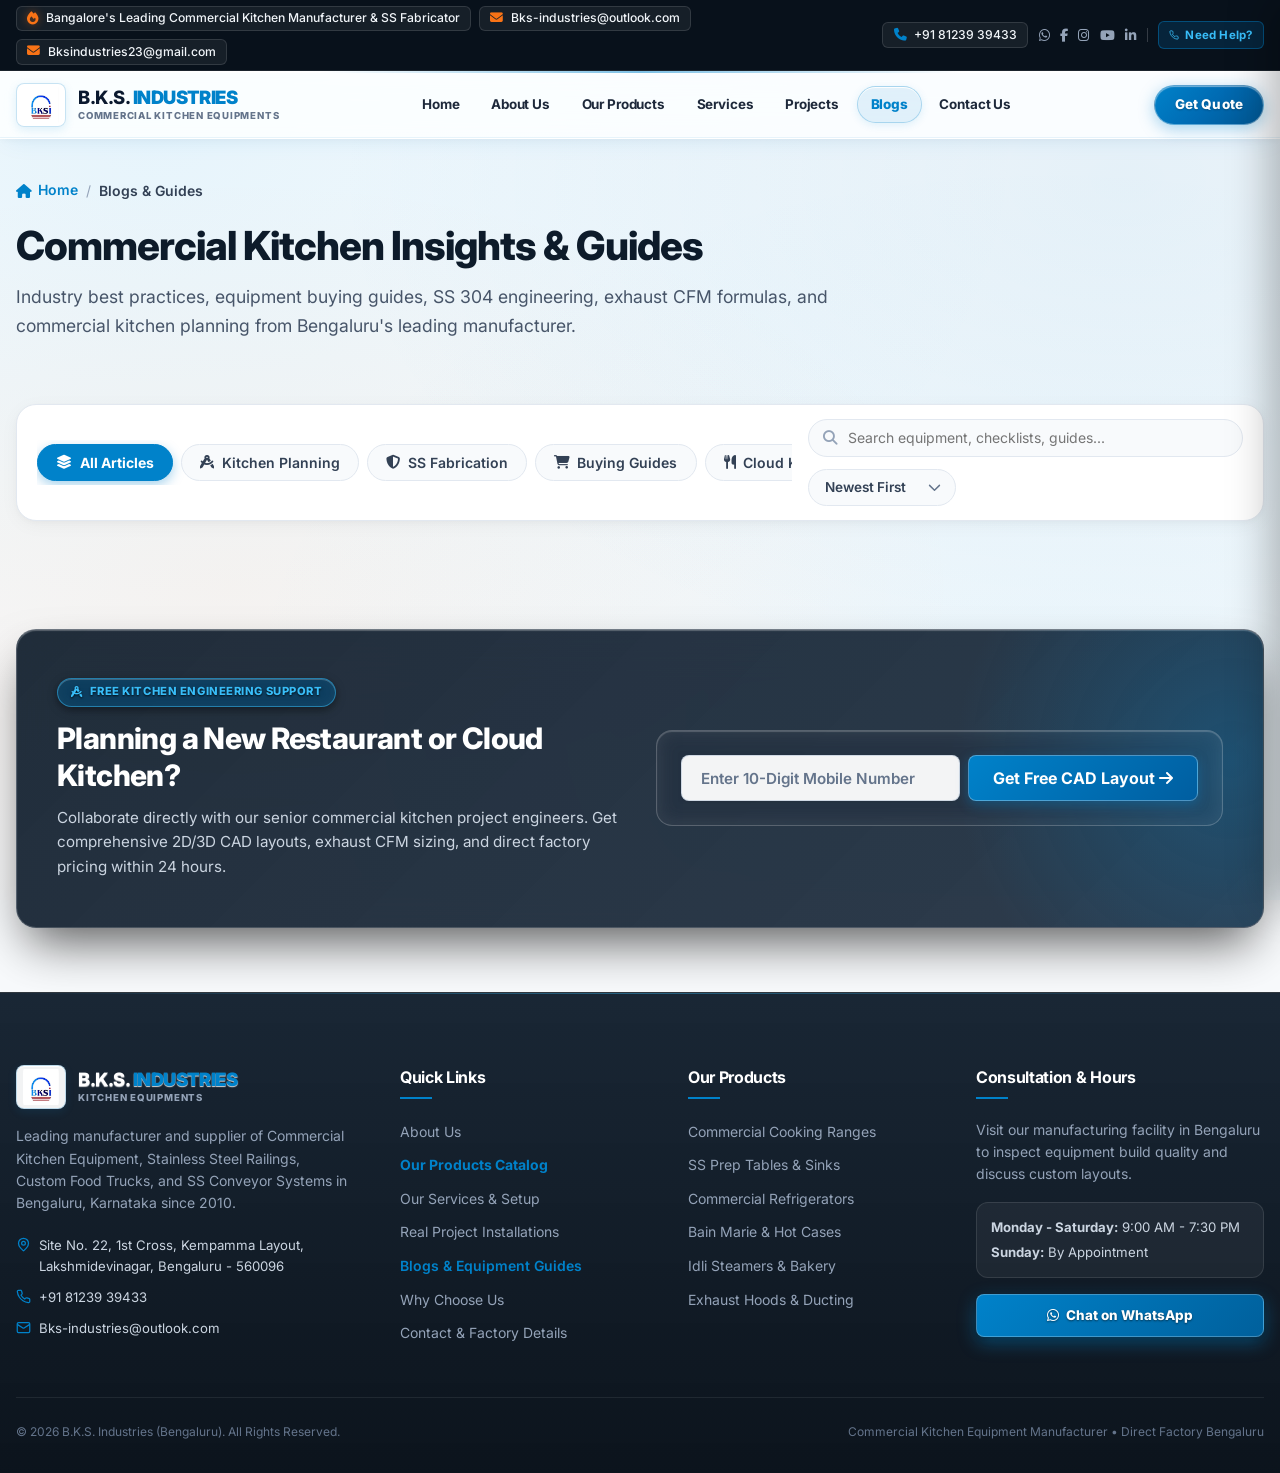
<file: blogs.html>
<!DOCTYPE html>
<html lang="en-IN">
<head>
  <meta charset="UTF-8">
  <meta name="viewport" content="width=device-width, initial-scale=1.0">
  <title>Commercial Kitchen Blogs & Equipment Guides | B.K.S. Industries Bengaluru</title>
  <meta name="description" content="Expert insights on commercial kitchen equipment, SS 304 fabrication, exhaust CFM calculation, cloud kitchen setup, and restaurant planning from BKS Industries Bengaluru.">
  <meta name="keywords" content="commercial kitchen blog, restaurant kitchen equipment guide, SS 304 vs SS 202, commercial exhaust hood calculation, cloud kitchen design, BKS Industries Bangalore">
  <meta name="author" content="B.K.S. Industries">
  <meta name="robots" content="index, follow">
  <link rel="canonical" href="https://www.bksindustries.in/blogs.html">

  <!-- OpenGraph / Social Meta Tags -->
  <meta property="og:type" content="website">
  <meta property="og:title" content="Commercial Kitchen Blogs & Equipment Buying Guides | B.K.S. Industries">
  <meta property="og:description" content="Read expert commercial kitchen setup guides, SS 304 machinery comparisons, cloud kitchen layouts, and restaurant cost breakdowns.">
  <meta property="og:image" content="images/hero-slides/slide2_commercial_restaurant.jpg">
  <meta property="og:url" content="https://www.bksindustries.in/blogs.html">
  <meta property="og:site_name" content="B.K.S. Industries">

  <!-- Inter Font -->
  <link rel="preconnect" href="https://fonts.googleapis.com">
  <link rel="preconnect" href="https://fonts.gstatic.com" crossorigin>
  <link href="https://fonts.googleapis.com/css2?family=Inter:wght@300;400;500;600;700;800;900&display=swap" rel="stylesheet">

  <!-- Font Awesome Icons -->
  <link rel="stylesheet" href="https://cdnjs.cloudflare.com/ajax/libs/font-awesome/6.4.0/css/all.min.css">

  <!-- Favicon -->
  <link rel="icon" type="image/png" href="images/bksi_official_logo.png">

  <!-- Main Stylesheet -->
  <link rel="stylesheet" href="style.css?v=20260822_mobile">
</head>
<body>
  <!-- Scroll Progress Indicator -->
  <div id="apolloScrollProgress" class="apollo-scroll-progress"></div>

  <!-- =========================================================================
       1. APOLLO TOP BAR
       ========================================================================= -->
  <div class="apollo-topbar">
    <div class="max-w-7xl apollo-topbar-inner">
      <div class="apollo-topbar-left">
        <div class="apollo-topbar-pill">
          <i class="fa-solid fa-fire pill-icon-fire"></i>
          <span>Bangalore's Leading Commercial Kitchen Manufacturer & SS Fabricator</span>
        </div>
        <a href="mailto:Bks-industries@outlook.com" class="apollo-topbar-pill">
          <i class="fa-solid fa-envelope pill-icon-mail"></i>
          <span>Bks-industries@outlook.com</span>
        </a>
        <a href="mailto:Bksindustries23@gmail.com" class="apollo-topbar-pill">
          <i class="fa-solid fa-envelope pill-icon-mail"></i>
          <span>Bksindustries23@gmail.com</span>
        </a>
      </div>
      <div class="apollo-topbar-right">
        <a href="tel:+918123939433" class="apollo-topbar-pill apollo-topbar-phone">
          <i class="fa-solid fa-phone pill-icon-phone"></i>
          <span>+91 81239 39433</span>
        </a>
        <div class="apollo-topbar-socials">
          <a href="https://wa.me/918123939433" target="_blank" rel="noopener" class="apollo-social-link" aria-label="WhatsApp"><i class="fa-brands fa-whatsapp"></i></a>
          <a href="#" class="apollo-social-link" aria-label="Facebook"><i class="fa-brands fa-facebook-f"></i></a>
          <a href="#" class="apollo-social-link" aria-label="Instagram"><i class="fa-brands fa-instagram"></i></a>
          <a href="#" class="apollo-social-link" aria-label="YouTube"><i class="fa-brands fa-youtube"></i></a>
          <a href="#" class="apollo-social-link" aria-label="LinkedIn"><i class="fa-brands fa-linkedin-in"></i></a>
        </div>
        <div class="apollo-v-divider"></div>
        <a href="tel:+918123939433" class="apollo-help-btn">
          <svg width="10" height="10" viewBox="0 0 24 24" fill="none" stroke="currentColor" stroke-width="2"><path d="M22 16.92v3a2 2 0 0 1-2.18 2 19.79 19.79 0 0 1-8.63-3.07 19.5 19.5 0 0 1-6-6 19.79 19.79 0 0 1-3.07-8.67A2 2 0 0 1 4.11 2h3a2 2 0 0 1 2 1.72 12.84 12.84 0 0 0 .7 2.81 2 2 0 0 1-.45 2.11L8.09 9.91a16 16 0 0 0 6 6l1.27-1.27a2 2 0 0 1 2.11-.45 12.84 12.84 0 0 0 2.81.7A2 2 0 0 1 22 16.92z"></path></svg>
          <span>Need Help?</span>
        </a>
      </div>
    </div>
  </div>

  <!-- =========================================================================
       2. STICKY MAIN NAVBAR WITH APOLLO DESIGN
       ========================================================================= -->
  <header class="apollo-header">
    <div class="max-w-7xl apollo-header-inner">
      <a href="index.html" class="apollo-brand">
        <img src="images/bksi_official_logo.png" alt="BKSI - BKS Industries Official Logo" class="apollo-brand-logo" width="52" height="52">
        <div class="apollo-brand-text">
          <span class="apollo-brand-name">B.K.S. <span>INDUSTRIES</span></span>
          <span class="apollo-brand-sub">Commercial Kitchen Equipments</span>
        </div>
      </a>

      <nav>
        <ul class="apollo-nav">
          <li><a href="index.html" class="apollo-nav-link">Home</a></li>
          <li><a href="index.html#about" class="apollo-nav-link">About Us</a></li>
          <li><a href="products.html" class="apollo-nav-link">Our Products</a></li>
          <li><a href="index.html#services" class="apollo-nav-link">Services</a></li>
          <li><a href="index.html#projects" class="apollo-nav-link">Projects</a></li>
          <li><a href="blogs.html" class="apollo-nav-link active" style="color: var(--apollo-blue); font-weight: 700;">Blogs</a></li>
          <li><a href="index.html#contact" class="apollo-nav-link">Contact Us</a></li>
        </ul>
      </nav>

      <div style="display: flex; align-items: center; gap: 0.65rem;">
        <a href="index.html#contact" class="apollo-btn-enquiry">
          <span>Get Quote</span>
        </a>
        <button class="apollo-hamburger" id="apolloHamburger" aria-label="Toggle Navigation Menu" onclick="toggleMobileMenu()">
          <span></span>
          <span></span>
          <span></span>
        </button>
      </div>
    </div>
  </header>

  <!-- Mobile Navigation Drawer & Backdrop -->
  <div class="apollo-mobile-backdrop" id="apolloMobileBackdrop" onclick="closeMobileMenu()"></div>
  <aside class="apollo-mobile-drawer" id="apolloMobileDrawer" aria-label="Mobile Navigation">
    <div class="apollo-mobile-drawer-head">
      <a href="index.html" class="apollo-brand" onclick="closeMobileMenu()">
        <img src="images/bksi_official_logo.png" alt="BKSI Logo" class="apollo-brand-logo" width="38" height="38">
        <div class="apollo-brand-text">
          <span class="apollo-brand-name">B.K.S. <span>INDUSTRIES</span></span>
          <span class="apollo-brand-sub">Commercial Kitchen Equipments</span>
        </div>
      </a>
      <button class="apollo-mobile-close" id="apolloMobileClose" aria-label="Close navigation" onclick="closeMobileMenu()">
        <i class="fa-solid fa-xmark"></i>
      </button>
    </div>

    <div class="apollo-mobile-quick-actions">
      <a href="tel:+918123939433" class="apollo-mobile-action-btn call-btn">
        <i class="fa-solid fa-phone"></i>
        <span>Call Factory</span>
      </a>
      <a href="https://wa.me/918123939433" target="_blank" rel="noopener" class="apollo-mobile-action-btn wa-btn">
        <i class="fa-brands fa-whatsapp"></i>
        <span>WhatsApp</span>
      </a>
    </div>

    <ul class="apollo-mobile-nav-list">
      <li>
        <a href="index.html" class="apollo-mobile-nav-link" onclick="closeMobileMenu()">
          <span><i class="fa-solid fa-house nav-icon"></i> Home</span>
        </a>
      </li>

      <!-- Products Accordion -->
      <li class="apollo-mobile-nav-item">
        <button type="button" class="apollo-mobile-nav-link apollo-mobile-accordion-btn" onclick="toggleMobileAccordion('mobileProductsMenu', this)">
          <span><i class="fa-solid fa-utensils nav-icon"></i> Our Products</span>
          <svg width="14" height="14" viewBox="0 0 24 24" fill="none" stroke="currentColor" stroke-width="2.5"><path d="m6 9 6 6 6-6"></path></svg>
        </button>
        <div class="apollo-mobile-accordion-content" id="mobileProductsMenu">
          <a href="products.html" class="apollo-mobile-sublink" onclick="closeMobileMenu()"><i class="fa-solid fa-layer-group"></i> All 50+ Products Catalog</a>
          <a href="products.html?category=cooking" class="apollo-mobile-sublink" onclick="closeMobileMenu()"><i class="fa-solid fa-fire"></i> Commercial Cooking Ranges</a>
          <a href="products.html?category=prep" class="apollo-mobile-sublink" onclick="closeMobileMenu()"><i class="fa-solid fa-sink"></i> SS Prep Tables &amp; Sinks</a>
          <a href="products.html?category=refrigeration" class="apollo-mobile-sublink" onclick="closeMobileMenu()"><i class="fa-solid fa-snowflake"></i> Commercial Refrigeration</a>
          <a href="products.html?category=servery" class="apollo-mobile-sublink" onclick="closeMobileMenu()"><i class="fa-solid fa-temperature-arrow-up"></i> Bain Marie &amp; Servery</a>
          <a href="products.html?category=storage" class="apollo-mobile-sublink" onclick="closeMobileMenu()"><i class="fa-solid fa-boxes-stacked"></i> Storage &amp; Trolleys</a>
        </div>
      </li>

      <!-- About Us Accordion -->
      <li class="apollo-mobile-nav-item">
        <button type="button" class="apollo-mobile-nav-link apollo-mobile-accordion-btn" onclick="toggleMobileAccordion('mobileAboutMenu', this)">
          <span><i class="fa-solid fa-building nav-icon"></i> About &amp; Setup</span>
          <svg width="14" height="14" viewBox="0 0 24 24" fill="none" stroke="currentColor" stroke-width="2.5"><path d="m6 9 6 6 6-6"></path></svg>
        </button>
        <div class="apollo-mobile-accordion-content" id="mobileAboutMenu">
          <a href="index.html#about" class="apollo-mobile-sublink" onclick="closeMobileMenu()"><i class="fa-solid fa-award"></i> About BKS Industries</a>
          <a href="index.html#services" class="apollo-mobile-sublink" onclick="closeMobileMenu()"><i class="fa-solid fa-screwdriver-wrench"></i> Turnkey Kitchen Setup</a>
          <a href="index.html#why-us" class="apollo-mobile-sublink" onclick="closeMobileMenu()"><i class="fa-solid fa-shield-halved"></i> Why Choose Us</a>
        </div>
      </li>

      <li>
        <a href="index.html#services" class="apollo-mobile-nav-link" onclick="closeMobileMenu()">
          <span><i class="fa-solid fa-gears nav-icon"></i> Services</span>
        </a>
      </li>

      <li>
        <a href="index.html#projects" class="apollo-mobile-nav-link" onclick="closeMobileMenu()">
          <span><i class="fa-solid fa-camera-retro nav-icon"></i> Projects &amp; Gallery</span>
        </a>
      </li>

      <li>
        <a href="blogs.html" class="apollo-mobile-nav-link active" onclick="closeMobileMenu()" style="color: var(--apollo-blue); font-weight: 800;">
          <span><i class="fa-solid fa-newspaper nav-icon"></i> Blogs &amp; Guides</span>
        </a>
      </li>

      <li>
        <a href="index.html#contact" class="apollo-mobile-nav-link" onclick="closeMobileMenu()">
          <span><i class="fa-solid fa-envelope nav-icon"></i> Contact Us</span>
        </a>
      </li>
    </ul>

    <div class="apollo-mobile-drawer-foot">
      <a href="index.html#contact" class="apollo-mobile-cta-btn" onclick="closeMobileMenu()">
        <i class="fa-solid fa-paper-plane"></i>
        <span>Request Instant Quote</span>
      </a>
      <div style="font-size: 0.72rem; color: var(--text-slate-500); text-align: center;">
        <p>BKS Industries &bull; Bengaluru, India</p>
        <p style="margin-top: 2px;">Direct SS 304 Equipment Manufacturer</p>
      </div>
    </div>
  </aside>

  <!-- =========================================================================
       3. CLEAN LIGHT PAGE HEADER & SEARCH TOOLBAR (SLN EQUIPMENTS STYLE)
       ========================================================================= -->
  <main class="max-w-7xl">
    
    <!-- Clean Header Section (Matching SLN Equipments Layout) -->
    <section class="blog-header-section">
      <!-- Breadcrumbs -->
      <nav class="blog-breadcrumbs-nav" aria-label="Breadcrumbs">
        <ol>
          <li><a href="index.html"><i class="fa-solid fa-house"></i> Home</a></li>
          <li class="sep">/</li>
          <li class="current">Blogs &amp; Guides</li>
        </ol>
      </nav>

      <h1 class="blog-page-title">Commercial Kitchen Insights &amp; Guides</h1>
      <p class="blog-page-subtitle">
        Industry best practices, equipment buying guides, SS 304 engineering, exhaust CFM formulas, and commercial kitchen planning from Bengaluru's leading manufacturer.
      </p>
    </section>

    <!-- Controls & Filter Toolbar (Pristine White Card with Zero Scrollbars) -->
    <section class="blog-toolbar">
      <!-- Filter Pills -->
      <div class="blog-filter-pills" id="categoryFilterPills">
        <button class="blog-pill-btn active" data-category="all" onclick="filterByCategory('all', this)">
          <i class="fa-solid fa-layer-group"></i> All Articles
        </button>
        <button class="blog-pill-btn" data-category="Kitchen Planning" onclick="filterByCategory('Kitchen Planning', this)">
          <i class="fa-solid fa-compass-drafting"></i> Kitchen Planning
        </button>
        <button class="blog-pill-btn" data-category="SS Fabrication" onclick="filterByCategory('SS Fabrication', this)">
          <i class="fa-solid fa-shield-halved"></i> SS Fabrication
        </button>
        <button class="blog-pill-btn" data-category="Buying Guides" onclick="filterByCategory('Buying Guides', this)">
          <i class="fa-solid fa-cart-shopping"></i> Buying Guides
        </button>
        <button class="blog-pill-btn" data-category="Cloud Kitchens" onclick="filterByCategory('Cloud Kitchens', this)">
          <i class="fa-solid fa-utensils"></i> Cloud Kitchens
        </button>
        <button class="blog-pill-btn" data-category="Case Studies" onclick="filterByCategory('Case Studies', this)">
          <i class="fa-solid fa-chart-line"></i> Costs &amp; ROI
        </button>
        <button class="blog-pill-btn" data-category="Maintenance" onclick="filterByCategory('Maintenance', this)">
          <i class="fa-solid fa-screwdriver-wrench"></i> Maintenance
        </button>
      </div>

      <!-- Search & Sort Controls -->
      <div class="blog-search-sort-group">
        <div class="blog-search-wrapper">
          <i class="fa-solid fa-magnifying-glass blog-search-icon"></i>
          <input type="text" id="blogSearchInput" class="blog-search-input" placeholder="Search equipment, checklists, guides..." oninput="handleBlogSearch(this.value)">
        </div>
        <select id="blogSortSelect" class="blog-sort-select" onchange="handleBlogSort(this.value)" aria-label="Sort Blogs">
          <option value="newest">Newest First</option>
          <option value="oldest">Oldest First</option>
          <option value="readtime">Quickest Read</option>
        </select>
      </div>
    </section>

    <!-- =========================================================================
         4. ALL ARTICLES 3-COLUMN GRID
         ========================================================================= -->
    <div class="blog-grid" id="blogGridContainer">
      <!-- Injected via JavaScript -->
    </div>

    <!-- =========================================================================
         6. COMMERCIAL KITCHEN CONSULTATION CTA BANNER
         ========================================================================= -->
    <section class="blog-cta-banner">
      <div class="blog-cta-inner">
        <div>
          <span class="apollo-pill-badge" style="background: rgba(0, 130, 202, 0.3); border-color: rgba(56, 189, 248, 0.5); color: #38BDF8; margin-bottom: 0.85rem;">
            <i class="fa-solid fa-drafting-compass"></i> Free Kitchen Engineering Support
          </span>
          <h2 class="blog-cta-title">Planning a New Restaurant or Cloud Kitchen?</h2>
          <p class="blog-cta-desc">
            Collaborate directly with our senior commercial kitchen project engineers. Get comprehensive 2D/3D CAD layouts, exhaust CFM sizing, and direct factory pricing within 24 hours.
          </p>
        </div>
        <div class="blog-cta-form-box">
          <form onsubmit="handleCtaLeadSubmit(event)">
            <div class="blog-cta-input-group">
              <input type="tel" class="blog-cta-input" id="ctaLeadPhone" placeholder="Enter 10-Digit Mobile Number" required pattern="[0-9]{10}">
              <button type="submit" class="blog-cta-submit">
                <span>Get Free CAD Layout</span>
                <i class="fa-solid fa-arrow-right"></i>
              </button>
            </div>
          </form>
        </div>
      </div>
    </section>
  </main>

  <!-- =========================================================================
       7. ADD / MANAGE BLOG ADMIN MODAL
       ========================================================================= -->
  <div class="blog-modal-backdrop" id="blogModalBackdrop" onclick="handleBackdropClick(event)">
    <div class="blog-modal-window">
      <div class="blog-modal-header">
        <div class="blog-modal-title">
          <i class="fa-solid fa-pen-to-square"></i>
          <span id="blogModalHeading">Add New Blog Article</span>
        </div>
        <button class="blog-modal-close" onclick="closeAddBlogModal()" aria-label="Close modal">
          <i class="fa-solid fa-xmark"></i>
        </button>
      </div>

      <div class="blog-modal-body">
        <form id="addBlogForm" onsubmit="handleSaveBlogForm(event)">
          <input type="hidden" id="blogEditId" value="">
          
          <div class="blog-form-group">
            <label class="blog-form-label" for="formBlogTitle">Article Title *</label>
            <input type="text" id="formBlogTitle" class="blog-form-input" placeholder="e.g., Commercial Kitchen Equipment Checklist 2026" required oninput="autoGenerateSlug(this.value)">
          </div>

          <div class="blog-form-grid blog-form-grid-2">
            <div class="blog-form-group">
              <label class="blog-form-label" for="formBlogCategory">Category *</label>
              <select id="formBlogCategory" class="blog-form-select" required>
                <option value="Kitchen Planning">Kitchen Planning</option>
                <option value="SS Fabrication">SS Fabrication</option>
                <option value="Buying Guides">Buying Guides</option>
                <option value="Cloud Kitchens">Cloud Kitchens</option>
                <option value="Case Studies">Case Studies &amp; Costs</option>
                <option value="Maintenance">Maintenance &amp; Care</option>
              </select>
            </div>
            <div class="blog-form-group">
              <label class="blog-form-label" for="formBlogReadTime">Estimated Read Time</label>
              <input type="text" id="formBlogReadTime" class="blog-form-input" placeholder="e.g., 5 min read" value="5 min read">
            </div>
          </div>

          <div class="blog-form-grid blog-form-grid-2">
            <div class="blog-form-group">
              <label class="blog-form-label" for="formBlogAuthor">Author Name</label>
              <input type="text" id="formBlogAuthor" class="blog-form-input" placeholder="BKS Engineering Team" value="BKS Engineering Team">
            </div>
            <div class="blog-form-group">
              <label class="blog-form-label" for="formBlogRole">Author Title/Role</label>
              <input type="text" id="formBlogRole" class="blog-form-input" placeholder="Commercial Kitchen Consultant" value="Commercial Kitchen Consultant">
            </div>
          </div>

          <div class="blog-form-group">
            <label class="blog-form-label" for="formBlogImage">Featured Image URL or Preset *</label>
            <select id="formBlogImagePreset" class="blog-form-select" style="margin-bottom: 0.5rem;" onchange="applyImagePreset(this.value)">
              <option value="">-- Choose from BKS Factory Photos --</option>
              <option value="images/hero-slides/slide1_luxury_hotel_kitchen.jpg">Luxury 5-Star Hotel Kitchen Setup</option>
              <option value="images/hero-slides/slide2_commercial_restaurant.jpg">Restaurant Cooking Line Setup</option>
              <option value="images/hero-slides/slide3_industrial_fabrication.jpg">SS 304 Heavy Industrial Fabrication</option>
              <option value="images/hero-slides/slide4_custom_food_truck.jpg">Custom Mobile Food Truck SS Unit</option>
              <option value="images/hero-slides/slide5_exhaust_ventilation.jpg">Commercial Kitchen Exhaust Hood &amp; Ducting</option>
              <option value="images/WEB/Four Burner.png">Commercial 4-Burner Gas Cooking Range</option>
              <option value="images/WEB/2 door fridge.png">Vertical Commercial Chiller &amp; Freezer</option>
              <option value="images/WEB/Hot-Bain-Marie-Counter.png">Bain Marie Buffet Warmers</option>
            </select>
            <input type="text" id="formBlogImage" class="blog-form-input" placeholder="Or enter image path (e.g. images/hero-slides/slide2_commercial_restaurant.jpg)" required>
          </div>

          <div class="blog-form-group">
            <label class="blog-form-label" for="formBlogExcerpt">Short Excerpt (Summary for Cards) *</label>
            <textarea id="formBlogExcerpt" class="blog-form-textarea" style="min-height: 4rem;" placeholder="Brief summary of what the article covers..." required></textarea>
          </div>

          <div class="blog-form-group">
            <label class="blog-form-label" for="formBlogQuickAnswer">Quick Answer / Key Takeaway Box</label>
            <textarea id="formBlogQuickAnswer" class="blog-form-textarea" style="min-height: 4rem;" placeholder="Executive summary or quick answer for Google snippet optimization..."></textarea>
          </div>

          <div class="blog-form-group">
            <label class="blog-form-label" for="formBlogContent">Full Article HTML / Body Content *</label>
            <textarea id="formBlogContent" class="blog-form-textarea" style="min-height: 12rem;" placeholder="Write your article sections using <h2>, <h3>, <p>, <ul>, <li>, <strong>, and <table> tags..." required></textarea>
          </div>
        </form>
      </div>

      <div class="blog-modal-footer">
        <div class="blog-studio-extra-btns">
          <button type="button" class="blog-btn-secondary" onclick="exportBlogsAsJson()" title="Export All Blogs to JSON">
            <i class="fa-solid fa-download"></i> Export JSON
          </button>
          <button type="button" class="blog-btn-secondary" onclick="triggerResetBlogs()" title="Restore Factory Default Blogs">
            <i class="fa-solid fa-rotate-left"></i> Restore Defaults
          </button>
        </div>
        <div>
          <button type="button" class="blog-btn-secondary" onclick="closeAddBlogModal()" style="margin-right: 0.5rem;">Cancel</button>
          <button type="submit" form="addBlogForm" class="blog-btn-primary-action">
            <i class="fa-solid fa-floppy-disk"></i> Publish Article
          </button>
        </div>
      </div>
    </div>
  </div>

  <!-- =========================================================================
       8. APOLLO FOOTER
       ========================================================================= -->
  <footer class="apollo-footer">
    <div class="max-w-7xl">
      <div class="apollo-footer-grid">
        <!-- Col 1: About -->
        <div class="apollo-footer-about">
          <div class="apollo-brand" style="margin-bottom: 1rem;">
            <img src="images/bksi_official_logo.png" alt="BKSI - BKS Industries Official Logo" class="apollo-brand-logo" width="52" height="52">
            <div class="apollo-brand-text">
              <span class="apollo-brand-name" style="color: var(--text-white);">B.K.S. <span style="color: var(--apollo-blue);">INDUSTRIES</span></span>
              <span class="apollo-brand-sub" style="color: var(--text-slate-400);">Kitchen Equipments</span>
            </div>
          </div>
          <p>
            Leading manufacturer and supplier of Commercial Kitchen Equipment, Stainless Steel Railings, Custom Food Trucks, and SS Conveyor Systems in Bengaluru, Karnataka since 2010.
          </p>
          <div class="apollo-footer-contact-item">
            <svg width="15" height="15" viewBox="0 0 24 24" fill="none" stroke="currentColor" stroke-width="2"><path d="M20 10c0 4.993-5.539 10.193-7.399 11.799a1 1 0 0 1-1.202 0C9.539 20.193 4 14.993 4 10a8 8 0 0 1 16 0"></path><circle cx="12" cy="10" r="3"></circle></svg>
            <span>Site No. 22, 1st Cross, Kempamma Layout, Lakshmidevinagar, Bengaluru - 560096</span>
          </div>
          <div class="apollo-footer-contact-item">
            <svg width="15" height="15" viewBox="0 0 24 24" fill="none" stroke="currentColor" stroke-width="2"><path d="M22 16.92v3a2 2 0 0 1-2.18 2 19.79 19.79 0 0 1-8.63-3.07 19.5 19.5 0 0 1-6-6 19.79 19.79 0 0 1-3.07-8.67A2 2 0 0 1 4.11 2h3a2 2 0 0 1 2 1.72 12.84 12.84 0 0 0 .7 2.81 2 2 0 0 1-.45 2.11L8.09 9.91a16 16 0 0 0 6 6l1.27-1.27a2 2 0 0 1 2.11-.45 12.84 12.84 0 0 0 2.81.7A2 2 0 0 1 22 16.92z"></path></svg>
            <span>+91 81239 39433</span>
          </div>
          <div class="apollo-footer-contact-item">
            <svg width="15" height="15" viewBox="0 0 24 24" fill="none" stroke="currentColor" stroke-width="2"><path d="m22 7-8.991 5.727a2 2 0 0 1-2.009 0L2 7"></path><rect x="2" y="4" width="20" height="16" rx="2"></rect></svg>
            <span>Bks-industries@outlook.com</span>
          </div>
        </div>

        <!-- Col 2: Quick Links -->
        <div>
          <h4 class="apollo-footer-title">Quick Links</h4>
          <ul class="apollo-footer-links">
            <li><a href="index.html#about">About Us</a></li>
            <li><a href="products.html" style="color: var(--apollo-blue); font-weight: 700;">Our Products Catalog</a></li>
            <li><a href="index.html#services">Our Services & Setup</a></li>
            <li><a href="index.html#projects">Real Project Installations</a></li>
            <li><a href="blogs.html" style="color: var(--apollo-blue); font-weight: 600;">Blogs &amp; Equipment Guides</a></li>
            <li><a href="index.html#why-us">Why Choose Us</a></li>
            <li><a href="index.html#contact">Contact &amp; Factory Details</a></li>
          </ul>
        </div>

        <!-- Col 3: Product Categories -->
        <div>
          <h4 class="apollo-footer-title">Our Products</h4>
          <ul class="apollo-footer-links">
            <li><a href="products.html?category=cooking">Commercial Cooking Ranges</a></li>
            <li><a href="products.html?category=prep">SS Prep Tables &amp; Sinks</a></li>
            <li><a href="products.html?category=refrigeration">Commercial Refrigerators</a></li>
            <li><a href="products.html?category=servery">Bain Marie &amp; Hot Cases</a></li>
            <li><a href="products.html?category=bakery">Idli Steamers &amp; Bakery</a></li>
            <li><a href="products.html?category=exhaust">Exhaust Hoods &amp; Ducting</a></li>
          </ul>
        </div>

        <!-- Col 4: Consultation -->
        <div>
          <h4 class="apollo-footer-title">Consultation &amp; Hours</h4>
          <p style="color: var(--text-slate-400); font-size: 0.875rem; margin-bottom: 1rem;">
            Visit our manufacturing facility in Bengaluru to inspect equipment build quality and discuss custom layouts.
          </p>
          <div style="background-color: rgba(255, 255, 255, 0.05); padding: 0.875rem; border-radius: var(--radius-lg); border: 1px solid rgba(255, 255, 255, 0.1); margin-bottom: 1rem;">
            <p style="font-size: 0.825rem; color: var(--text-slate-300); margin-bottom: 0.25rem;"><strong>Monday - Saturday:</strong> 9:00 AM - 7:30 PM</p>
            <p style="font-size: 0.825rem; color: var(--text-slate-300);"><strong>Sunday:</strong> By Appointment</p>
          </div>
          <a href="https://wa.me/918123939433" target="_blank" rel="noopener" class="apollo-btn-primary" style="background-color: #25D366; width: 100%; justify-content: center;">
            <i class="fa-brands fa-whatsapp"></i> Chat on WhatsApp
          </a>
        </div>
      </div>

      <div class="apollo-footer-bottom">
        <p>&copy; 2026 B.K.S. Industries (Bengaluru). All Rights Reserved.</p>
        <p>Commercial Kitchen Equipment Manufacturer &bull; Direct Factory Bengaluru</p>
      </div>
    </div>
  </footer>

  <!-- Floating Back to Top Button -->
  <button id="apolloBackToTop" class="apollo-back-to-top" aria-label="Back to Top" onclick="window.scrollTo({top: 0, behavior: 'smooth'})">
    <i class="fa-solid fa-arrow-up"></i>
  </button>

  <div class="toast-container" id="toastContainer"></div>

  <!-- JavaScript Modules -->
  <script src="blogs-data.js?v=sln_final_4.0"></script>
  <script>
    // State management
    let currentCategory = 'all';
    let currentSearchTerm = '';
    let currentSort = 'newest';

    document.addEventListener('DOMContentLoaded', () => {
      renderBlogsView();

      // Back to top scroll listener
      window.addEventListener('scroll', () => {
        const backToTop = document.getElementById('apolloBackToTop');
        const scrollProgress = document.getElementById('apolloScrollProgress');
        
        if (window.scrollY > 300) {
          backToTop?.classList.add('visible');
        } else {
          backToTop?.classList.remove('visible');
        }

        if (scrollProgress) {
          const totalScroll = document.documentElement.scrollHeight - window.innerHeight;
          const currentScroll = window.scrollY;
          scrollProgress.style.width = totalScroll > 0 ? `${(currentScroll / totalScroll) * 100}%` : '0%';
        }
      });

      // Discreet Owner Shortcut: Ctrl + Shift + B or URL param ?admin=true
      window.addEventListener('keydown', (e) => {
        if (e.ctrlKey && e.shiftKey && (e.key === 'B' || e.key === 'b')) {
          e.preventDefault();
          openAddBlogModal();
        }
      });

      const urlParams = new URLSearchParams(window.location.search);
      if (urlParams.get('admin') === 'true') {
        setTimeout(() => openAddBlogModal(), 300);
      }
    });

    function getFilteredAndSortedBlogs() {
      let blogs = getAllBlogs();

      // 1. Filter by category
      if (currentCategory !== 'all') {
        blogs = blogs.filter(b => b.category.toLowerCase() === currentCategory.toLowerCase() || b.categorySlug === currentCategory);
      }

      // 2. Filter by search term
      if (currentSearchTerm.trim()) {
        const q = currentSearchTerm.toLowerCase();
        blogs = blogs.filter(b => 
          b.title.toLowerCase().includes(q) || 
          b.excerpt.toLowerCase().includes(q) ||
          b.category.toLowerCase().includes(q) ||
          (b.tags && b.tags.some(t => t.toLowerCase().includes(q)))
        );
      }

      // 3. Sort
      if (currentSort === 'newest') {
        blogs.sort((a, b) => new Date(b.isoDate || b.date) - new Date(a.isoDate || a.date));
      } else if (currentSort === 'oldest') {
        blogs.sort((a, b) => new Date(a.isoDate || a.date) - new Date(b.isoDate || b.date));
      } else if (currentSort === 'readtime') {
        blogs.sort((a, b) => parseInt(a.readTime) - parseInt(b.readTime));
      }

      return blogs;
    }

    function renderBlogsView() {
      const blogs = getFilteredAndSortedBlogs();
      const featuredContainer = document.getElementById('featuredBlogContainer');
      const gridContainer = document.getElementById('blogGridContainer');
      const countBadge = document.getElementById('blogCountBadge');

      if (countBadge) {
        countBadge.textContent = `${blogs.length} ${blogs.length === 1 ? 'Article' : 'Articles'}`;
      }

      if (blogs.length === 0) {
        if (gridContainer) {
          gridContainer.innerHTML = `
            <div class="blog-empty-state" style="grid-column: 1 / -1; text-align: center; padding: 4rem 2rem; background: #ffffff; border-radius: 1rem; border: 1px solid #e2e8f0;">
              <i class="fa-solid fa-newspaper" style="font-size: 3rem; color: #94a3b8; margin-bottom: 1rem;"></i>
              <h3 style="font-size: 1.5rem; font-weight: 800; color: #0f172a; margin-bottom: 0.5rem;">No Articles Found</h3>
              <p style="color: #64748b; margin-bottom: 1.5rem;">No blogs match your filter or search query. Try clearing filters or searching for different keywords.</p>
              <button class="blog-pill-btn active" onclick="resetAllFilters()">Reset All Filters</button>
            </div>
          `;
        }
        return;
      }

      // Render All Articles in Clean 3-Column Grid (SLN Equipments Layout)
      if (gridContainer) {
        gridContainer.innerHTML = blogs.map(b => `
          <a href="blog-details.html?slug=${b.slug}" class="blog-card">
            <div class="blog-card-img-box">
              <img src="${b.image}" alt="${b.title}" class="blog-card-img" loading="lazy">
              <span class="blog-card-cat-badge">${b.category}</span>
              <span class="blog-card-read-badge"><i class="fa-regular fa-clock"></i> ${b.readTime}</span>
              ${b.featured ? '<span class="blog-featured-corner-badge"><i class="fa-solid fa-star"></i> Featured</span>' : ''}
            </div>
            <div class="blog-card-body">
              <div class="blog-meta-row">
                <span><i class="fa-regular fa-calendar me-1" style="color: var(--apollo-blue);"></i> ${b.date}</span>
                <span>&bull;</span>
                <span><i class="fa-solid fa-industry me-1" style="color: var(--apollo-blue);"></i> BKS Factory</span>
              </div>
              <h3 class="blog-card-title">${b.title}</h3>
              <p class="blog-card-excerpt">${b.excerpt}</p>
              <div class="blog-card-footer">
                <div class="blog-author-meta">
                  <img src="${b.authorAvatar || 'images/bksi_official_logo.png'}" alt="${b.author}" class="blog-author-avatar-sm">
                  <div>
                    <div class="blog-author-name">${b.author}</div>
                    <div class="blog-author-role-sub">${b.authorRole || 'Commercial Kitchen Specialist'}</div>
                  </div>
                </div>
                <span class="blog-btn-read">Read Guide <i class="fa-solid fa-arrow-right"></i></span>
              </div>
            </div>
          </a>
        `).join('');
      }
    }

    // Quick Keyword Search from Hero Trending Chips
    function quickFilterByKeyword(keyword) {
      const searchInput = document.getElementById('blogSearchInput');
      if (searchInput) {
        searchInput.value = keyword;
        searchInput.focus();
      }
      currentSearchTerm = keyword;
      currentCategory = 'all';
      document.querySelectorAll('.blog-pill-btn').forEach((btn, idx) => {
        if (idx === 0) btn.classList.add('active');
        else btn.classList.remove('active');
      });
      renderBlogsView();

      // Smooth scroll down to toolbar
      const toolbar = document.querySelector('.blog-toolbar');
      if (toolbar) {
        toolbar.scrollIntoView({ behavior: 'smooth', block: 'start' });
      }
    }

    // Filter by Category
    function filterByCategory(cat, btnElem) {
      currentCategory = cat;
      document.querySelectorAll('.blog-pill-btn').forEach(btn => btn.classList.remove('active'));
      if (btnElem) btnElem.classList.add('active');
      renderBlogsView();
    }

    // Search Handler
    function handleBlogSearch(val) {
      currentSearchTerm = val;
      renderBlogsView();
    }

    // Sort Handler
    function handleBlogSort(val) {
      currentSort = val;
      renderBlogsView();
    }

    // Reset Filters
    function resetAllFilters() {
      currentCategory = 'all';
      currentSearchTerm = '';
      const searchInput = document.getElementById('blogSearchInput');
      if (searchInput) searchInput.value = '';
      document.querySelectorAll('.blog-pill-btn').forEach((btn, idx) => {
        if (idx === 0) btn.classList.add('active');
        else btn.classList.remove('active');
      });
      renderBlogsView();
    }

    // Modal Operations
    function openAddBlogModal() {
      const modal = document.getElementById('blogModalBackdrop');
      const form = document.getElementById('addBlogForm');
      if (form) form.reset();
      document.getElementById('blogEditId').value = '';
      document.getElementById('blogModalHeading').textContent = 'Add New Blog Article';
      if (modal) modal.classList.add('active');
    }

    function closeAddBlogModal() {
      const modal = document.getElementById('blogModalBackdrop');
      if (modal) modal.classList.remove('active');
    }

    function handleBackdropClick(e) {
      if (e.target === document.getElementById('blogModalBackdrop')) {
        closeAddBlogModal();
      }
    }

    function applyImagePreset(val) {
      if (val) {
        document.getElementById('formBlogImage').value = val;
      }
    }

    function autoGenerateSlug(title) {
      // Helper in form if needed
    }

    function handleSaveBlogForm(e) {
      e.preventDefault();
      const title = document.getElementById('formBlogTitle').value.trim();
      const category = document.getElementById('formBlogCategory').value;
      const readTime = document.getElementById('formBlogReadTime').value.trim() || '5 min read';
      const author = document.getElementById('formBlogAuthor').value.trim() || 'BKS Engineering Team';
      const role = document.getElementById('formBlogRole').value.trim() || 'Commercial Kitchen Consultant';
      const image = document.getElementById('formBlogImage').value.trim() || 'images/hero-slides/slide2_commercial_restaurant.jpg';
      const excerpt = document.getElementById('formBlogExcerpt').value.trim();
      const quickAnswer = document.getElementById('formBlogQuickAnswer').value.trim();
      const content = document.getElementById('formBlogContent').value.trim();
      const editId = document.getElementById('blogEditId').value;

      const slug = generateBlogSlug(title);
      const now = new Date();
      const dateStr = now.toLocaleDateString('en-GB', { day: 'numeric', month: 'long', year: 'numeric' });

      const newBlog = {
        id: editId || 'blog-custom-' + Date.now(),
        slug: slug,
        title: title,
        category: category,
        categorySlug: category.toLowerCase().replace(/\s+/g, '-'),
        date: dateStr,
        isoDate: now.toISOString().slice(0, 10),
        author: author,
        authorRole: role,
        authorAvatar: 'images/bksi_official_logo.png',
        readTime: readTime,
        image: image,
        featured: false,
        excerpt: excerpt,
        quickAnswer: quickAnswer,
        content: content,
        tags: [category, "Commercial Kitchen", "BKS Industries"]
      };

      const success = saveBlogToStorage(newBlog);
      if (success) {
        showToast('Blog article published successfully!', 'success');
        closeAddBlogModal();
        renderBlogsView();
      } else {
        showToast('Failed to save article. Please check your storage settings.', 'error');
      }
    }

    function triggerResetBlogs() {
      if (confirm('Are you sure you want to restore the factory default blog articles? Any custom articles will be reset.')) {
        resetBlogsToDefault();
        showToast('Restored default blogs.', 'info');
        closeAddBlogModal();
        renderBlogsView();
      }
    }

    async function handleCtaLeadSubmit(e) {
      e.preventDefault();
      const phoneInput = document.getElementById('ctaLeadPhone');
      const phone = phoneInput ? phoneInput.value.trim() : '';
      if (!phone) return;

      const targetOwnerPhone = "8123939433";
      const messageText = `Hello BKS Industries, I am requesting a Free Commercial Kitchen CAD Layout & Quote. My Contact Number is: ${phone}. Please contact me.`;
      
      showToast(`Thank you! Sending your CAD request (${phone}) to +91 81239 39433...`, 'success');
      if (phoneInput) phoneInput.value = '';

      // 1. Dispatch lead notification directly to owner emails
      try {
        fetch('https://formsubmit.co/ajax/Bks-industries@outlook.com', {
          method: 'POST',
          headers: { 'Content-Type': 'application/json', 'Accept': 'application/json' },
          body: JSON.stringify({
            lead_type: 'Free Commercial Kitchen CAD Layout Request',
            customer_phone: phone,
            destination_phone: targetOwnerPhone,
            _subject: `🔥 NEW Commercial Kitchen CAD Lead from ${phone} - BKS Industries`,
            _cc: 'Bksindustries23@gmail.com',
            _template: 'table'
          })
        }).catch(err => console.log('Lead sync:', err));
      } catch (err) {}

      // 2. Format native SMS link directly to owner phone 8123939433
      const isIOS = /iPad|iPhone|iPod/.test(navigator.userAgent) && !window.MSStream;
      const separator = isIOS ? '&' : '?';
      const encodedMsg = encodeURIComponent(messageText);
      const smsUri = `sms:+91${targetOwnerPhone}${separator}body=${encodedMsg}`;

      // 3. Automatically open phone SMS to 8123939433
      setTimeout(() => {
        window.location.href = smsUri;
      }, 400);
    }

    // Toast notification
    function showToast(msg, type = 'info') {
      const container = document.getElementById('toastContainer');
      if (!container) return;
      const toast = document.createElement('div');
      toast.className = `toast toast-${type}`;
      toast.style.cssText = `
        background: #0D1B2A;
        color: #FFFFFF;
        padding: 0.85rem 1.25rem;
        border-radius: 0.5rem;
        border-left: 4px solid ${type === 'success' ? '#10B981' : type === 'error' ? '#EF4444' : '#0082CA'};
        box-shadow: 0 10px 25px rgba(0,0,0,0.25);
        font-size: 0.875rem;
        margin-bottom: 0.5rem;
        display: flex;
        align-items: center;
        gap: 0.5rem;
        animation: fadeIn 0.3s ease;
      `;
      toast.innerHTML = `<i class="fa-solid ${type === 'success' ? 'fa-circle-check text-green-400' : 'fa-circle-info'}"></i> <span>${msg}</span>`;
      container.appendChild(toast);
      setTimeout(() => {
        toast.style.opacity = '0';
        toast.style.transition = 'opacity 0.3s ease';
        setTimeout(() => toast.remove(), 300);
      }, 4000);
    }
    // Mobile Navigation Drawer
    function toggleMobileMenu() {
      const drawer = document.getElementById('apolloMobileDrawer');
      const backdrop = document.getElementById('apolloMobileBackdrop');
      if (!drawer || !backdrop) return;
      if (drawer.classList.contains('active')) {
        closeMobileMenu();
      } else {
        openMobileMenu();
      }
    }
    function openMobileMenu() {
      const drawer = document.getElementById('apolloMobileDrawer');
      const backdrop = document.getElementById('apolloMobileBackdrop');
      const hamburger = document.getElementById('apolloHamburger');
      if (!drawer || !backdrop) return;
      drawer.classList.add('active');
      backdrop.classList.add('active');
      if (hamburger) hamburger.classList.add('active');
      document.body.style.overflow = 'hidden';
    }
    function closeMobileMenu() {
      const drawer = document.getElementById('apolloMobileDrawer');
      const backdrop = document.getElementById('apolloMobileBackdrop');
      const hamburger = document.getElementById('apolloHamburger');
      if (!drawer || !backdrop) return;
      drawer.classList.remove('active');
      backdrop.classList.remove('active');
      if (hamburger) hamburger.classList.remove('active');
      document.body.style.overflow = '';
    }
    function toggleMobileAccordion(contentId, btn) {
      const content = document.getElementById(contentId);
      if (!content) return;
      const isExpanded = content.classList.contains('expanded');
      if (isExpanded) {
        content.classList.remove('expanded');
        if (btn) btn.classList.remove('expanded');
      } else {
        content.classList.add('expanded');
        if (btn) btn.classList.add('expanded');
      }
    }
  </script>
</body>
</html>
</file>
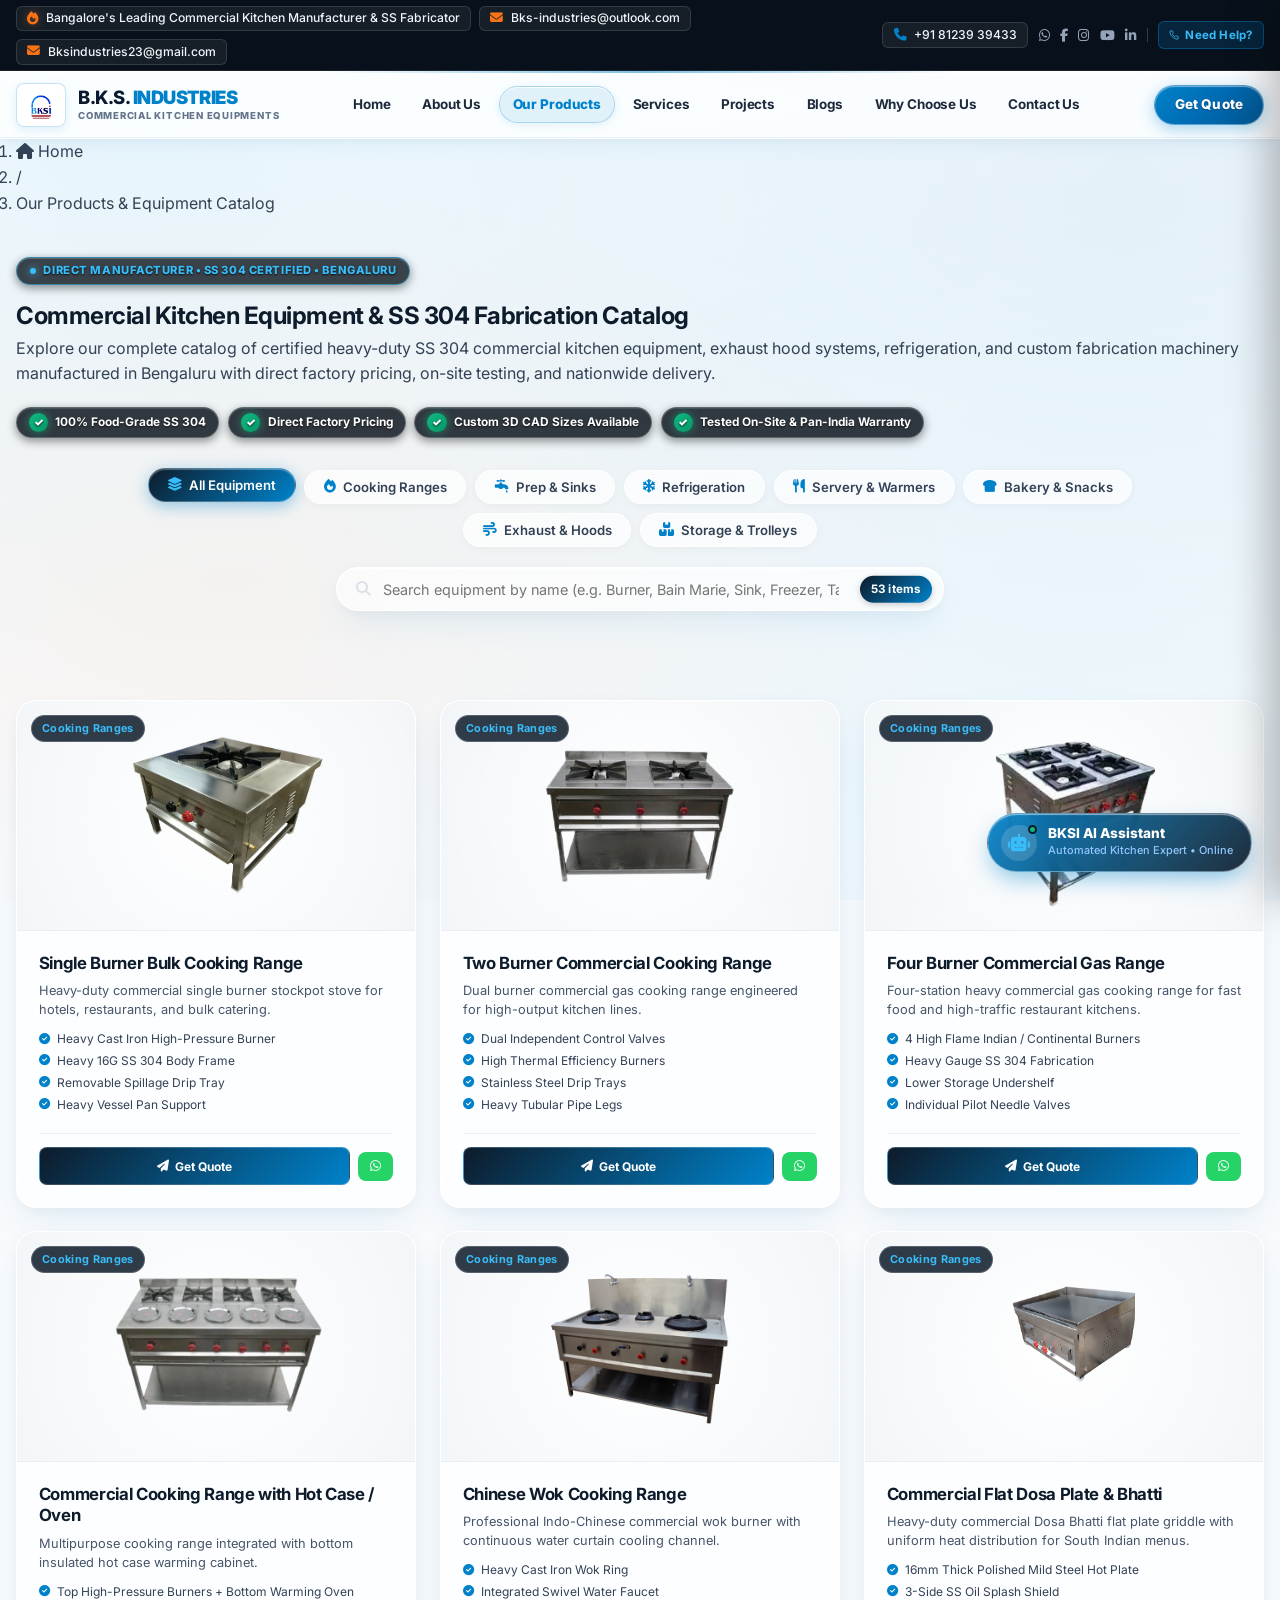
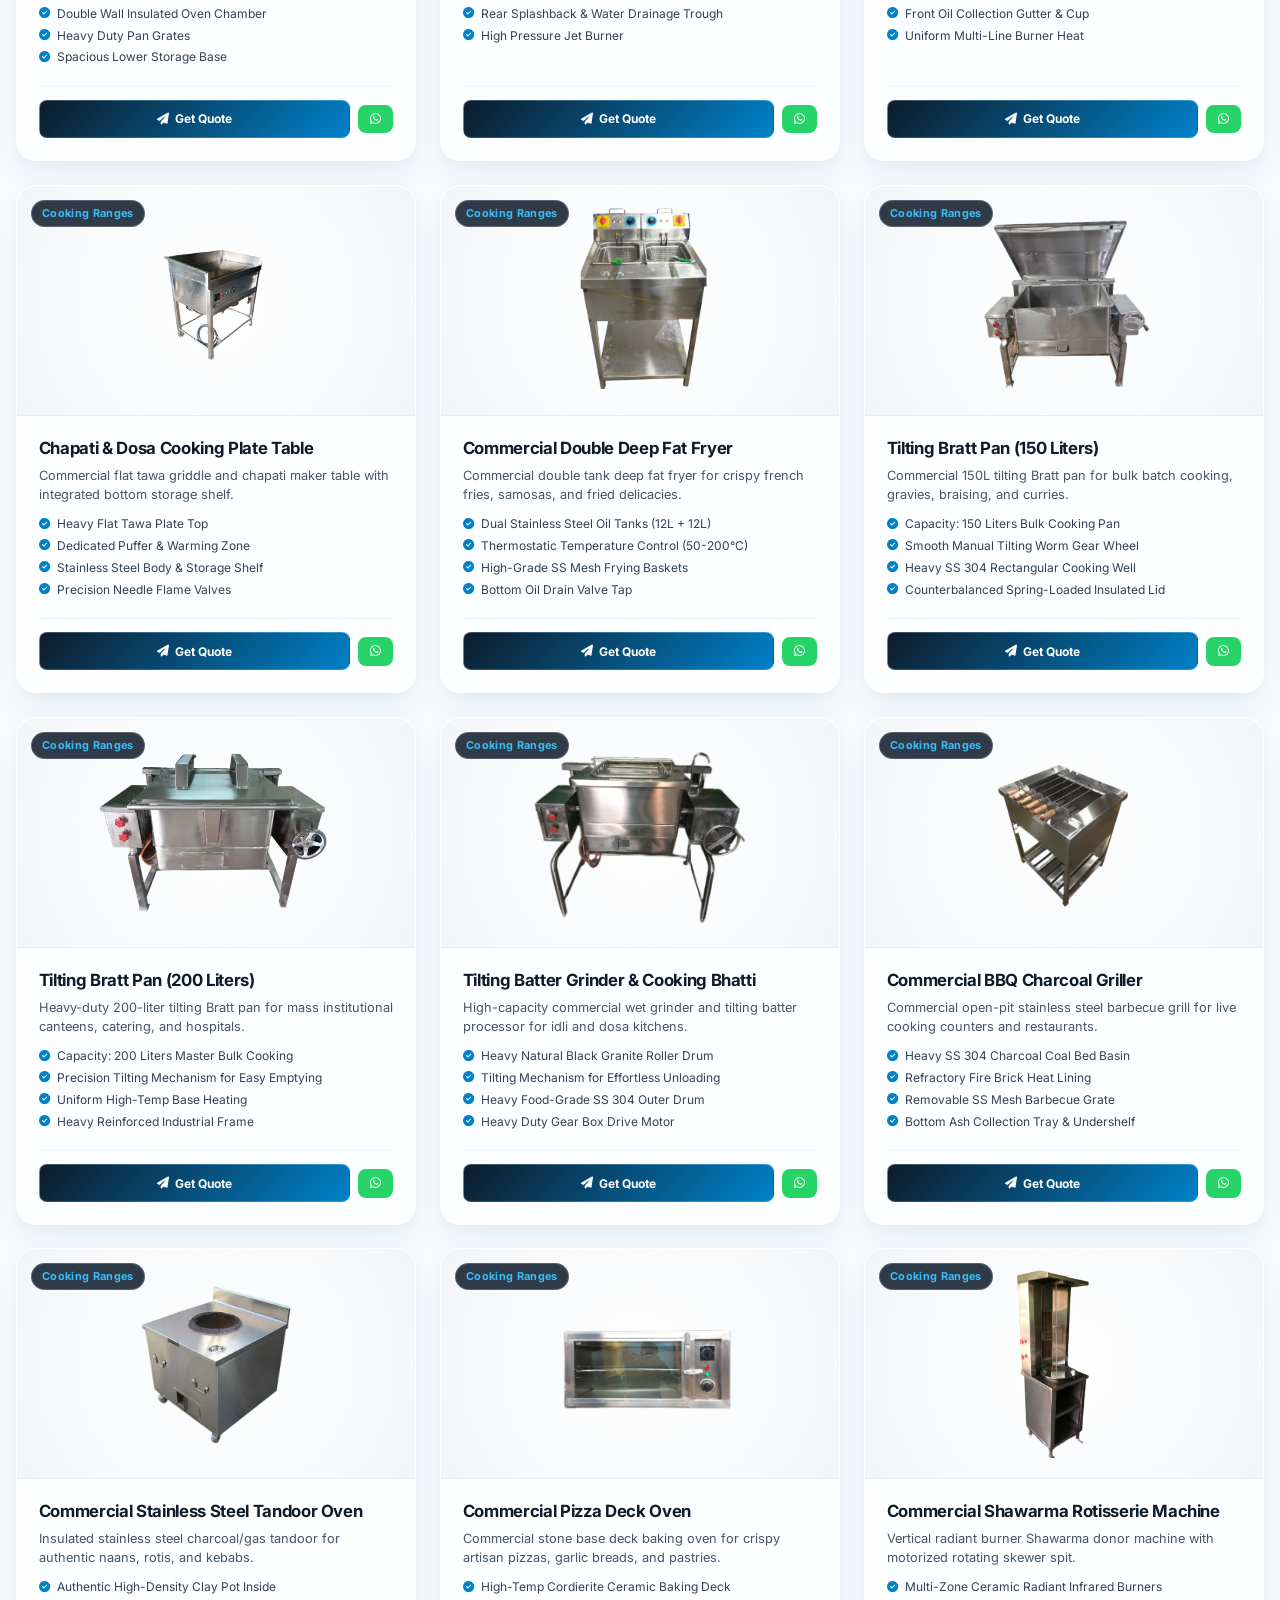
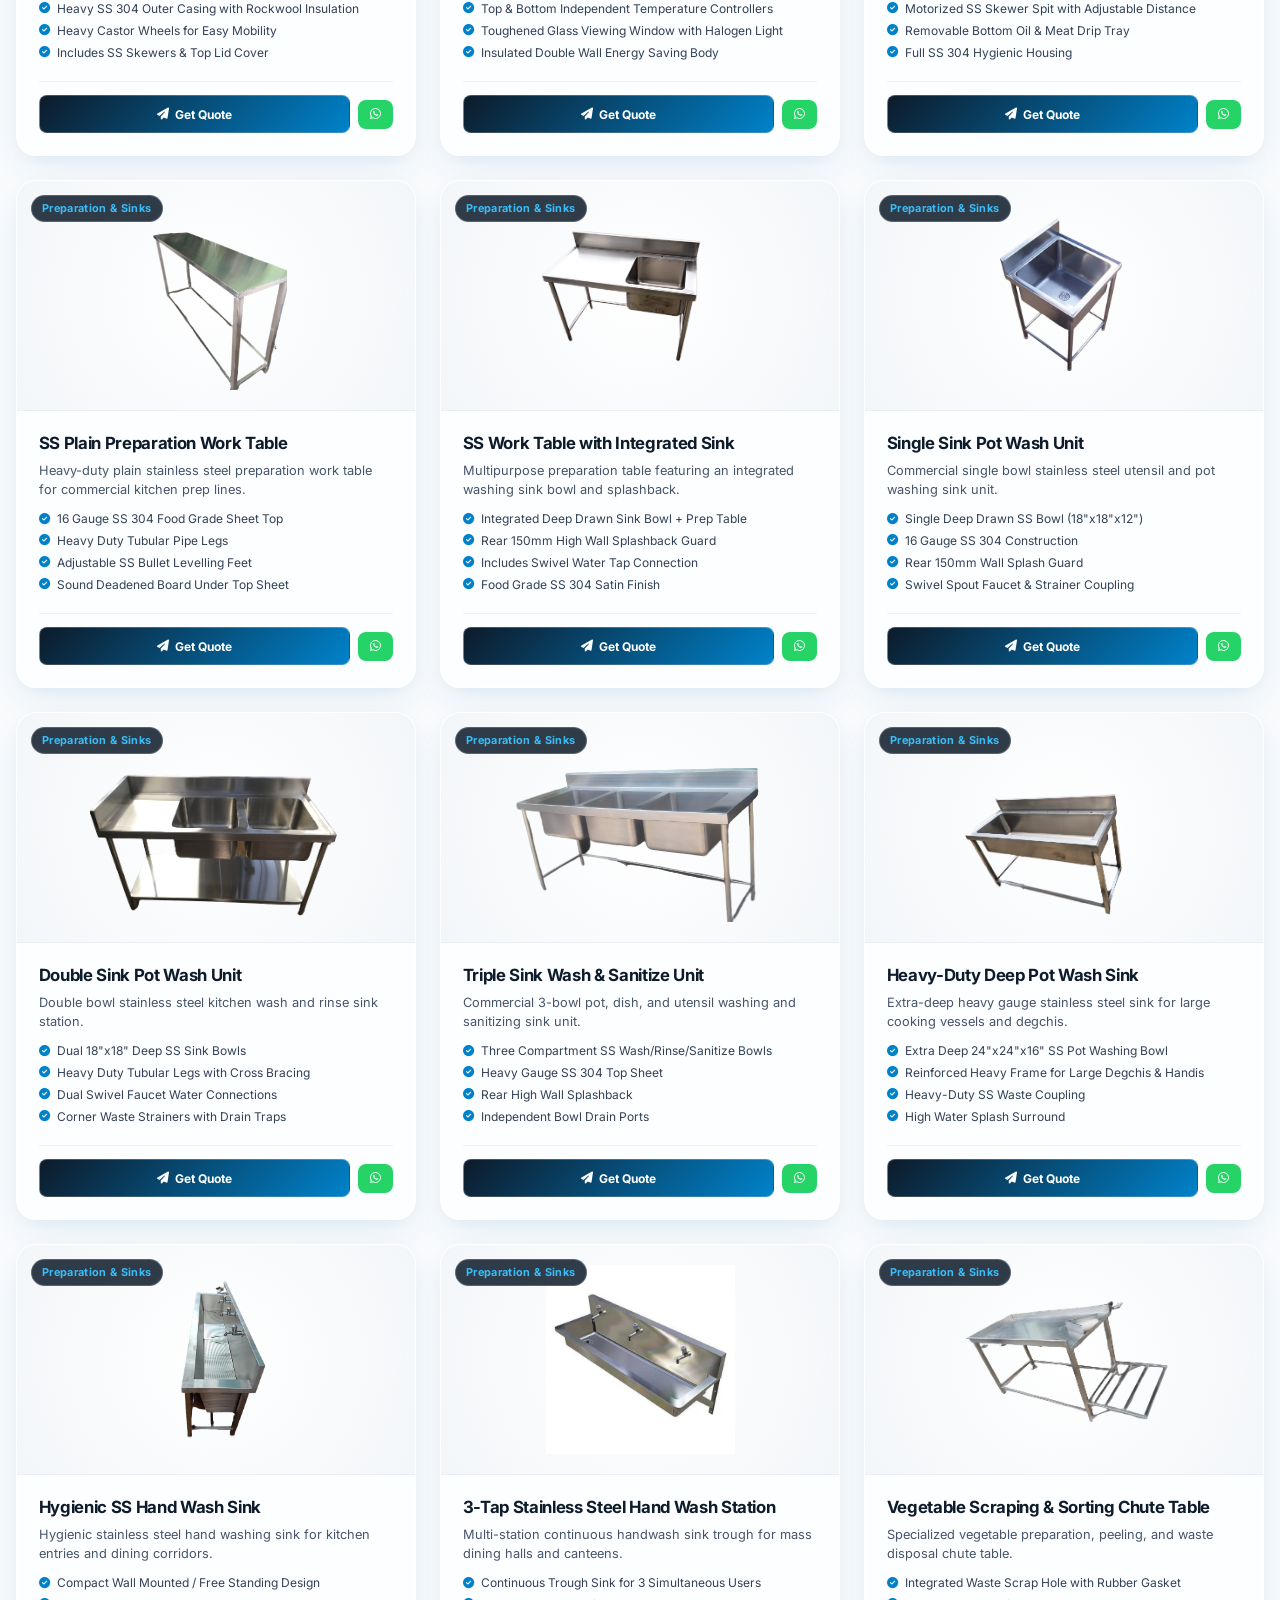
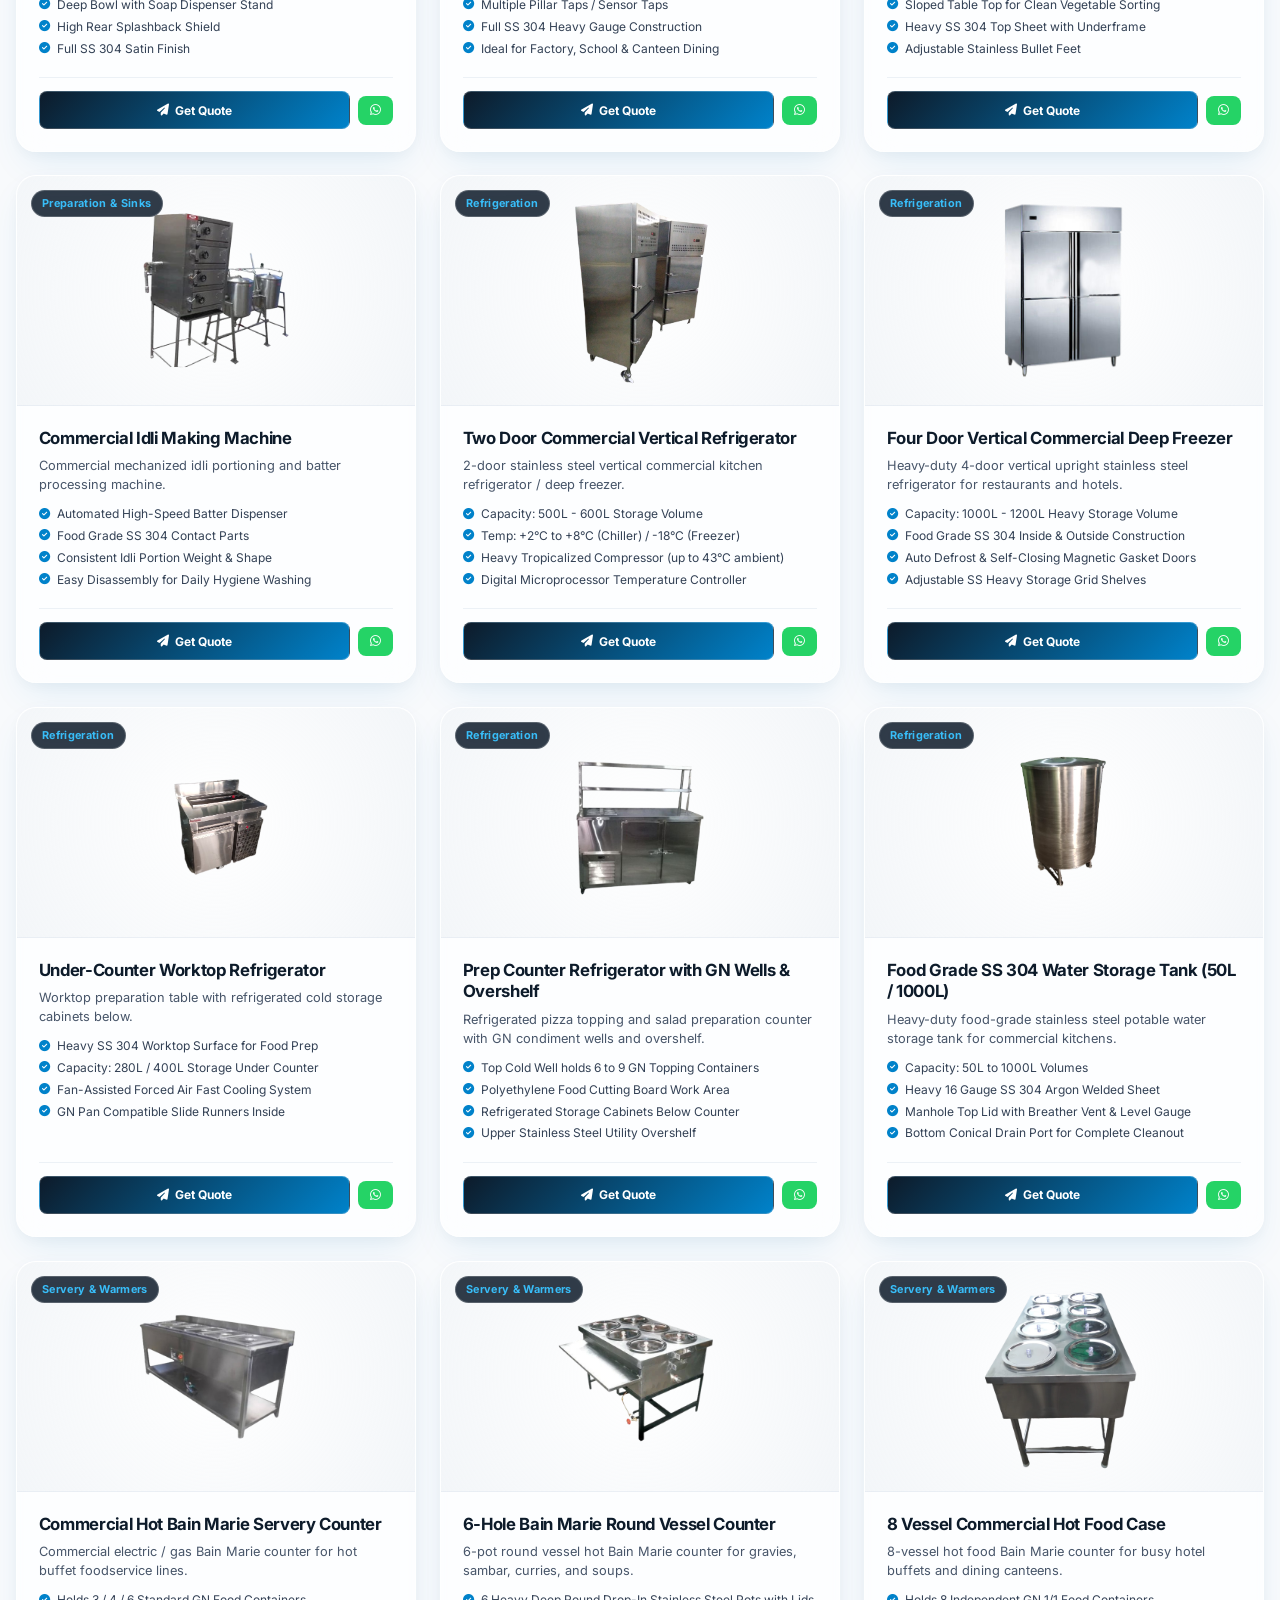
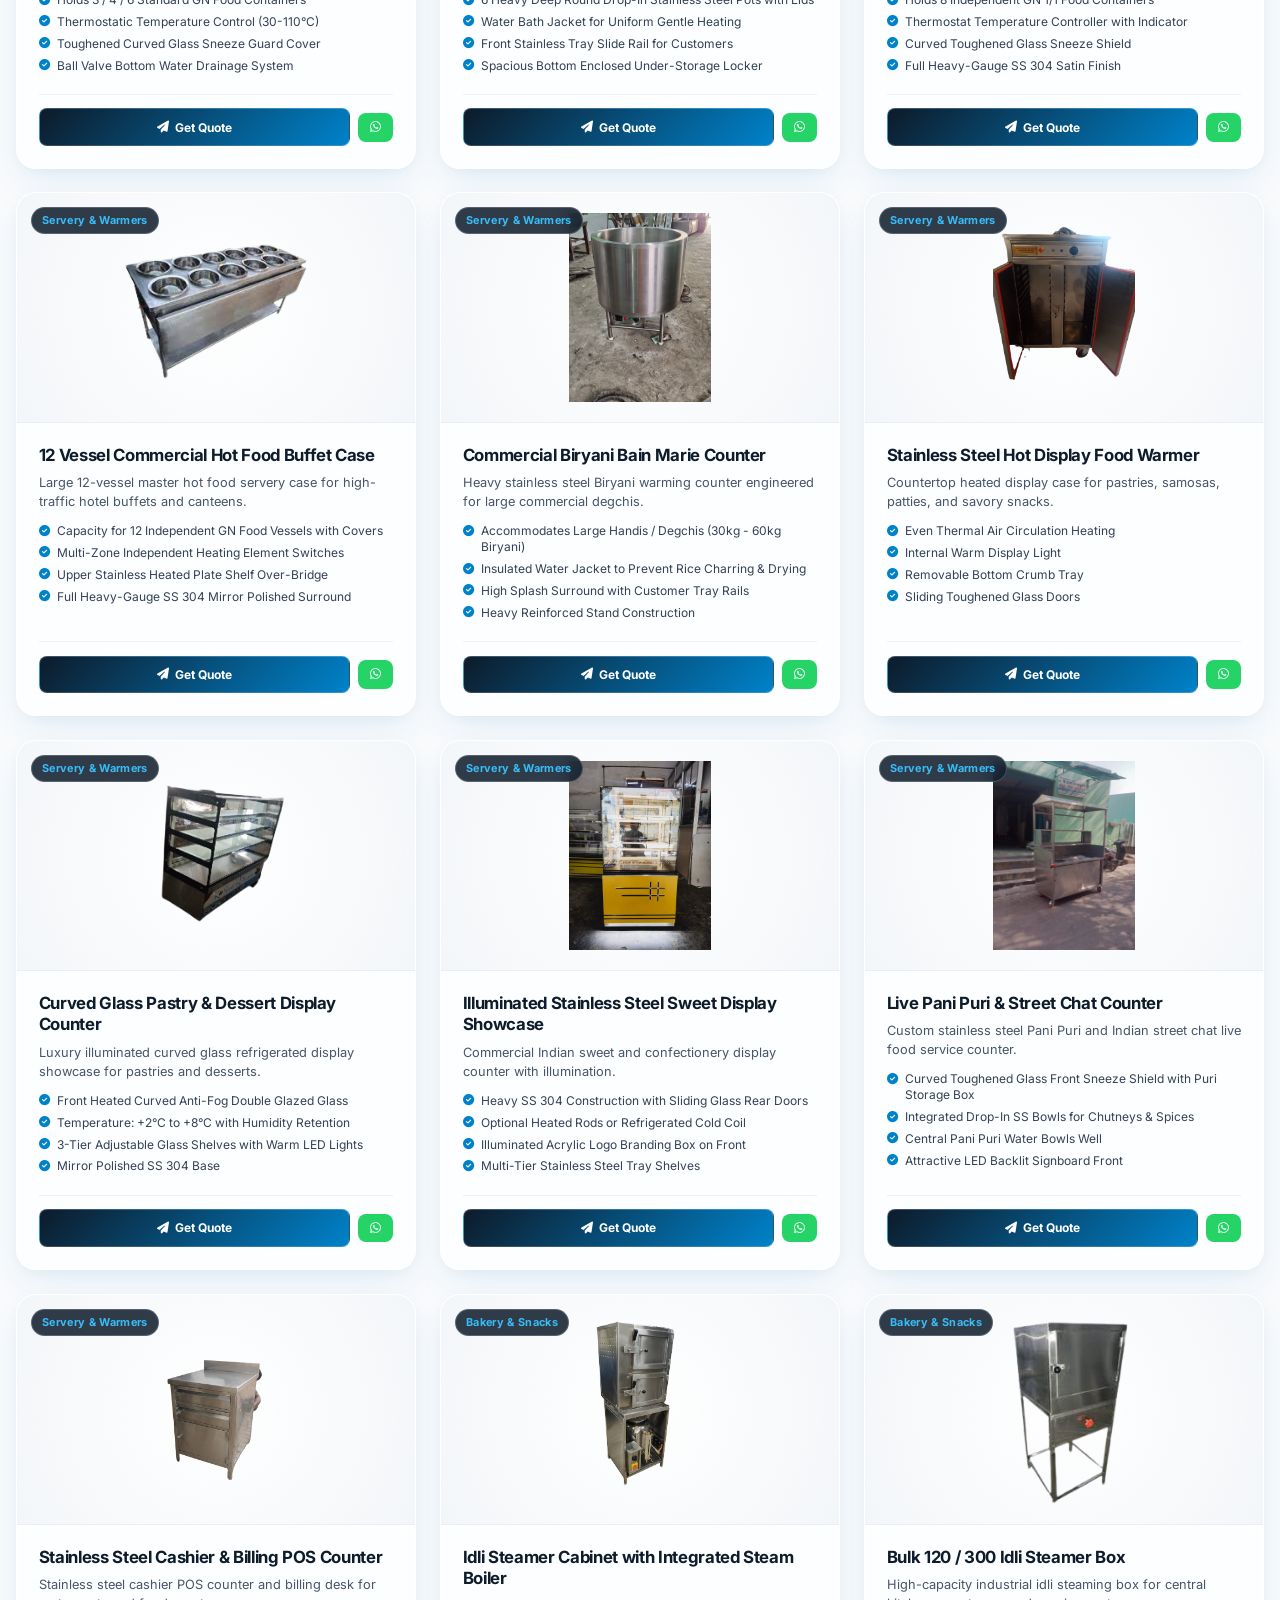
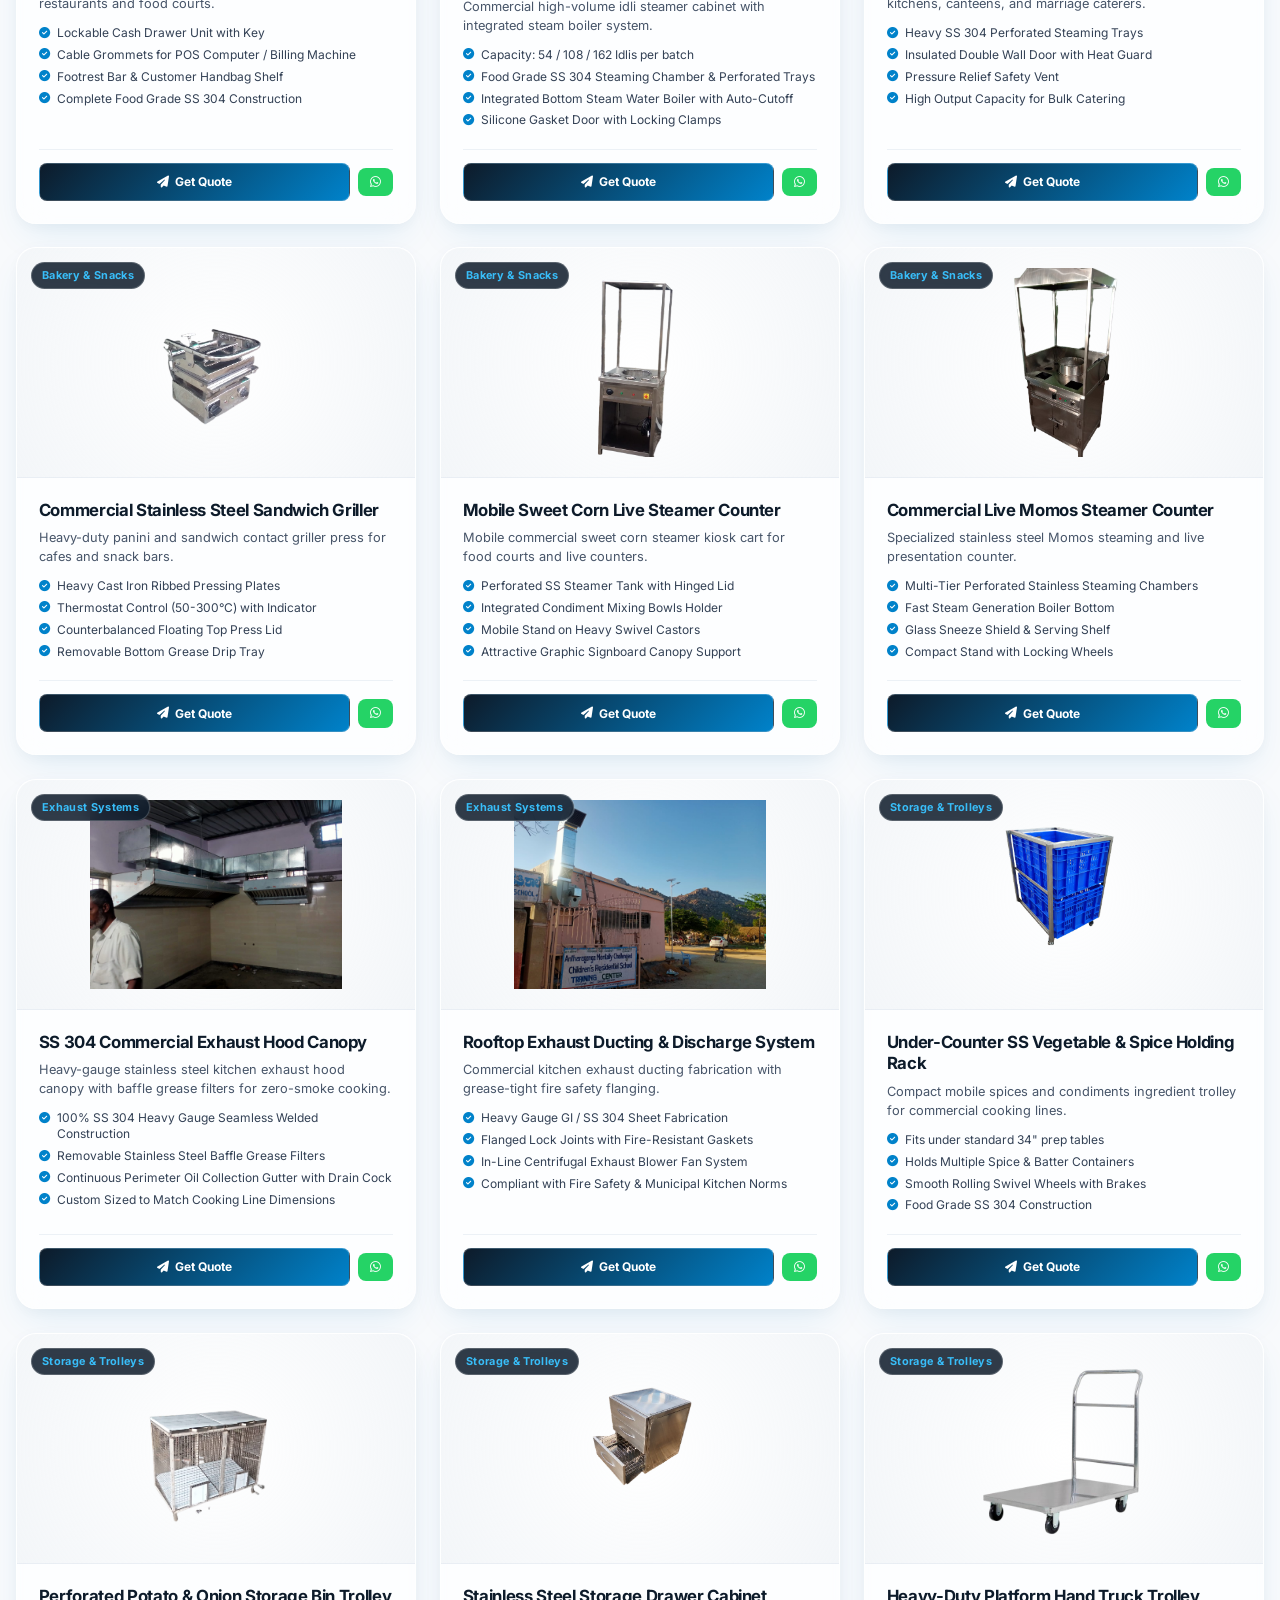
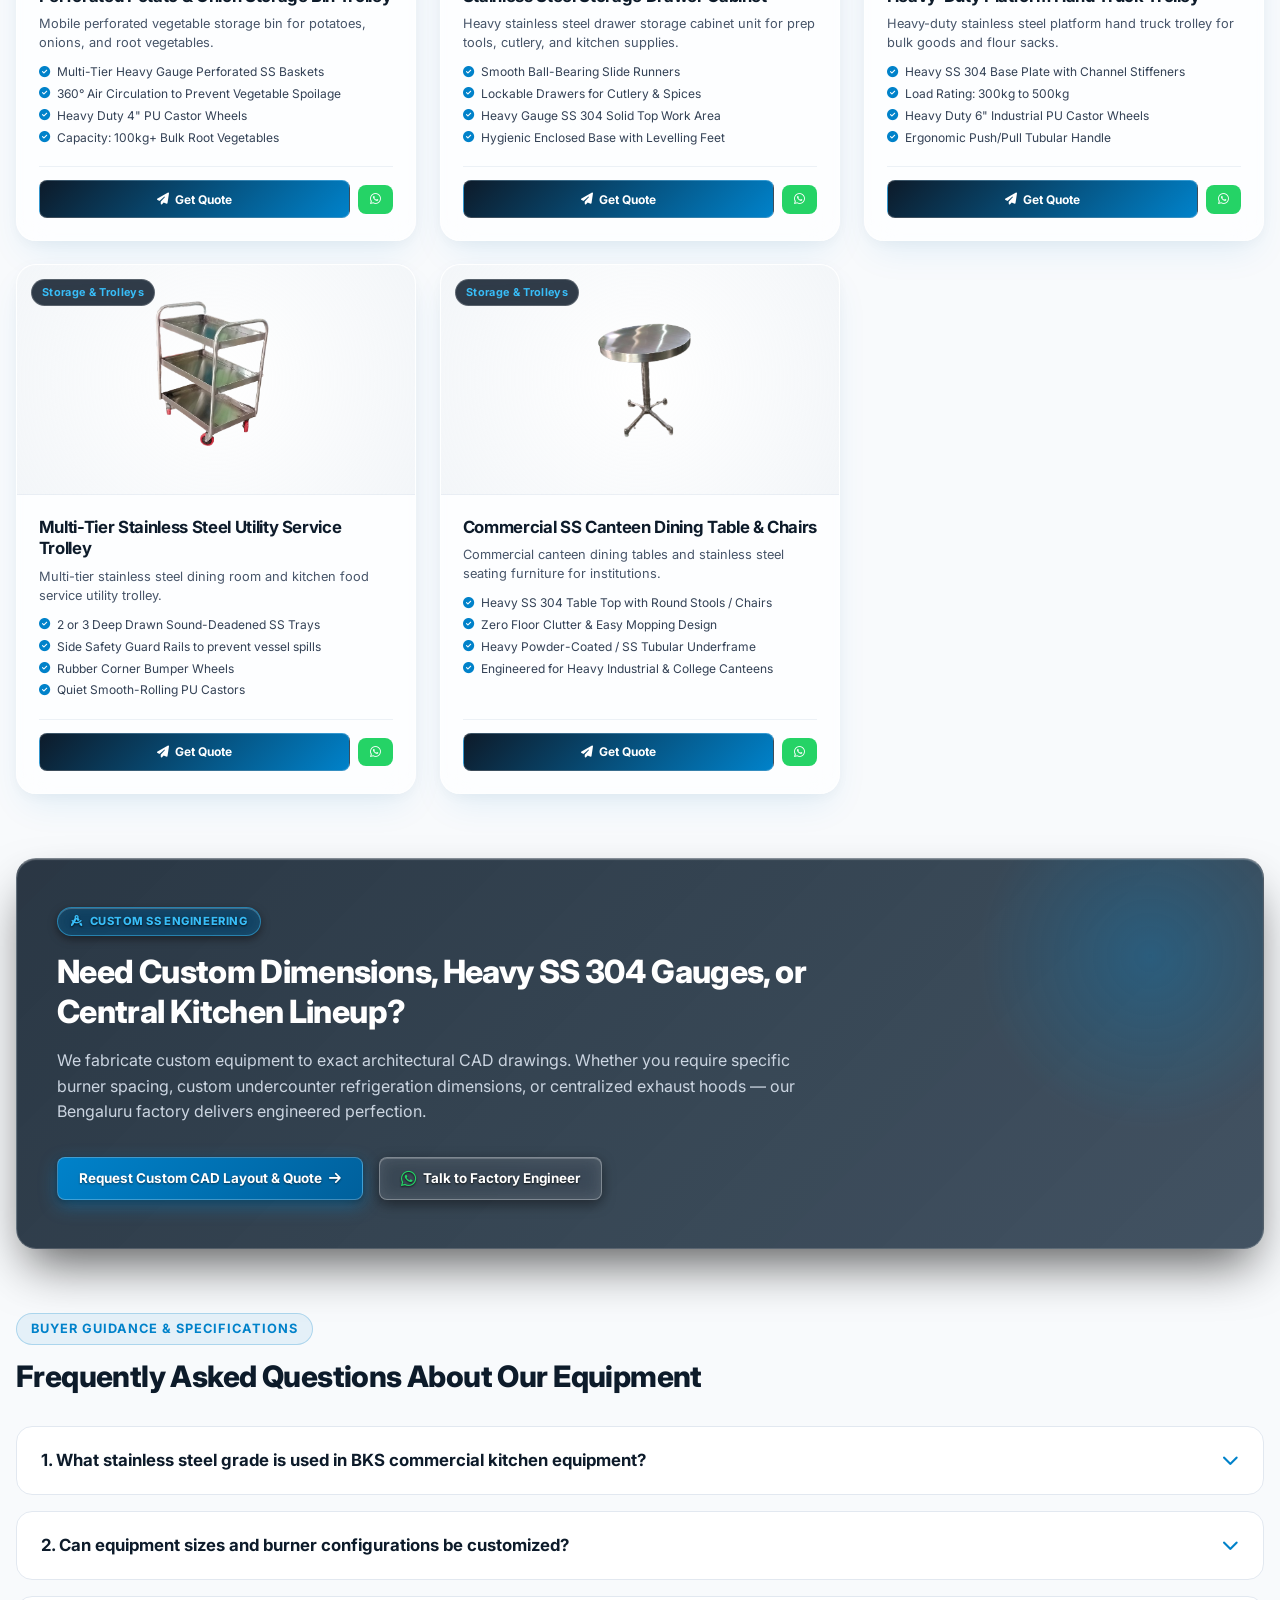
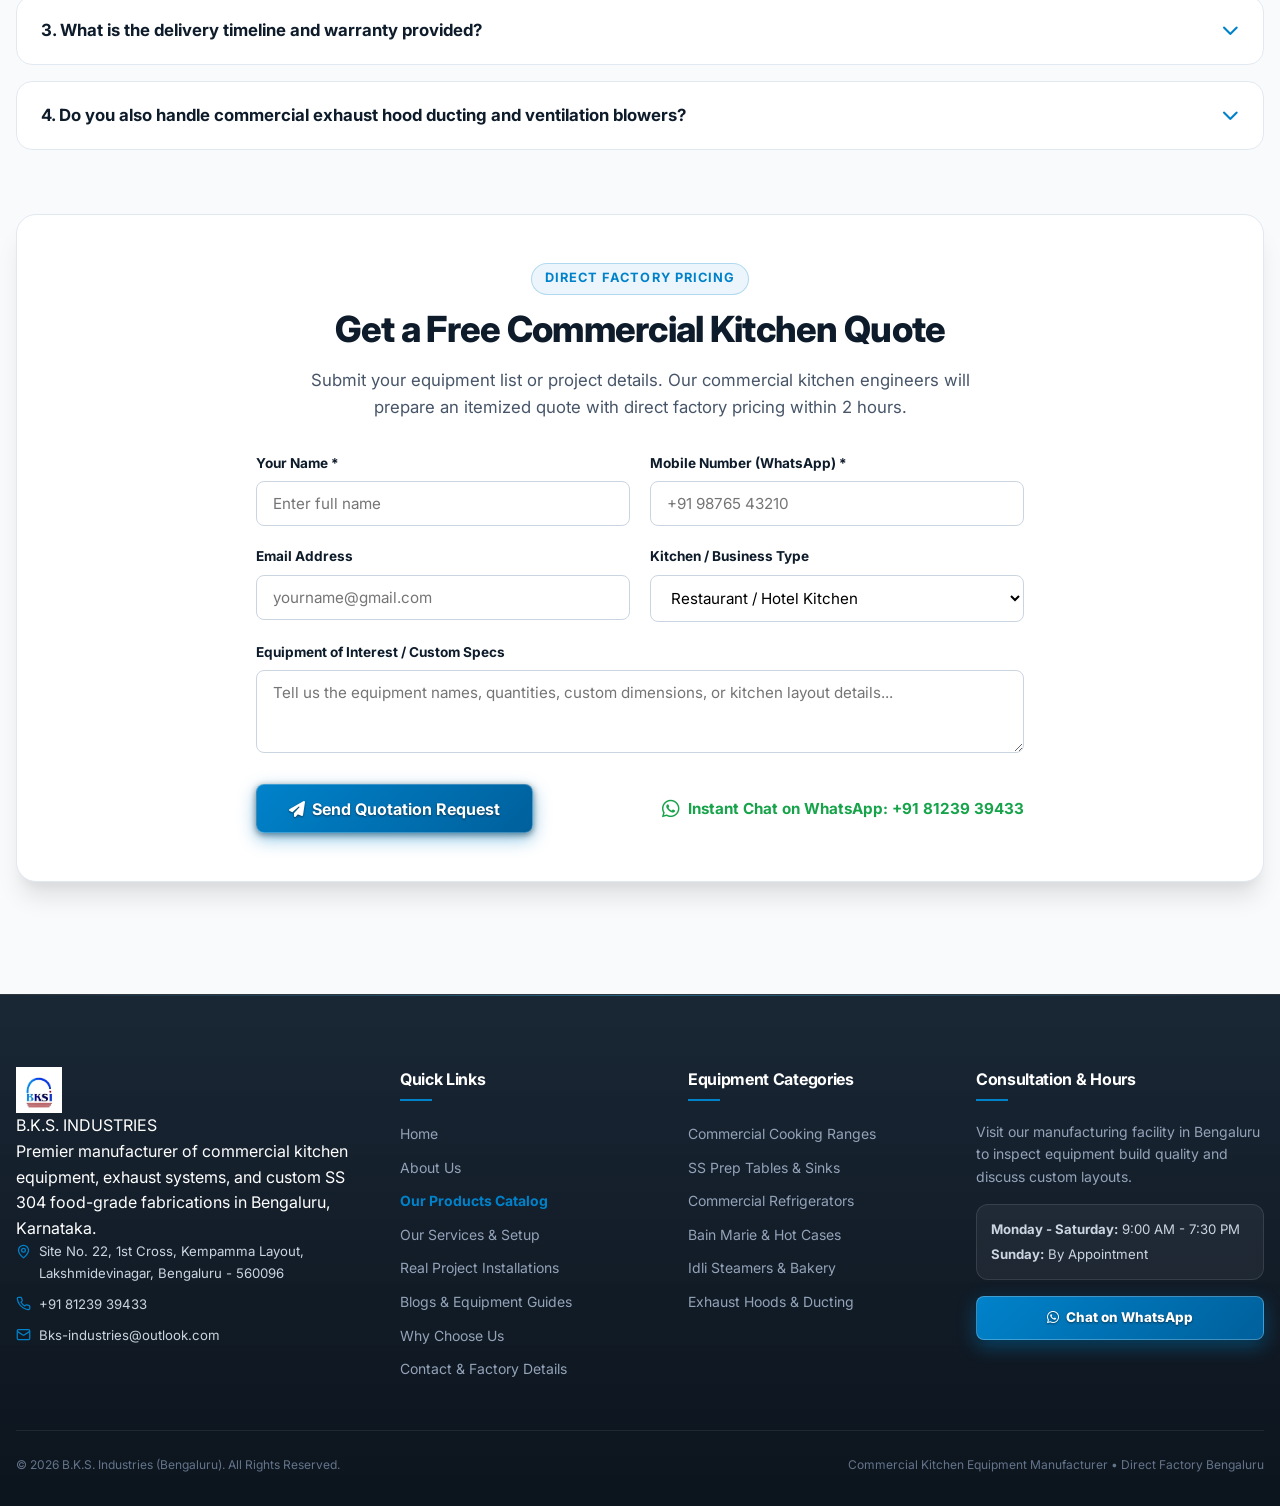
<file: products.html>
<!DOCTYPE html>
<html lang="en-IN">
<head>
  <meta charset="UTF-8">
  <meta name="viewport" content="width=device-width, initial-scale=1.0">
  <title>Commercial Kitchen Equipment Catalog & SS 304 Fabrication | B.K.S. Industries Bengaluru</title>
  <meta name="description" content="Explore 50+ heavy-duty SS 304 commercial kitchen equipment by BKS Industries Bengaluru. Direct factory manufacturer of cooking ranges, refrigeration, prep tables, exhaust hoods & bakery machinery with wholesale pricing.">
  <meta name="keywords" content="commercial kitchen equipment catalog, SS 304 kitchen equipment, commercial cooking ranges, commercial refrigeration Bengaluru, SS prep tables, exhaust hoods ducting, bain marie counter, idli steamer, BKS Industries Bangalore">
  <meta name="author" content="B.K.S. Industries">
  <meta name="robots" content="index, follow">
  <link rel="canonical" href="https://www.bksindustries.in/products.html">

  <!-- OpenGraph / Social Meta Tags -->
  <meta property="og:type" content="website">
  <meta property="og:title" content="Commercial Kitchen Equipment Catalog & SS 304 Fabrication | B.K.S. Industries">
  <meta property="og:description" content="Direct factory manufacturer of certified heavy-duty SS 304 commercial kitchen equipment in Bengaluru. Get instant quotes & Pan-India delivery.">
  <meta property="og:image" content="images/hero-slides/slide1_luxury_hotel_kitchen.jpg">
  <meta property="og:url" content="https://www.bksindustries.in/products.html">
  <meta property="og:site_name" content="B.K.S. Industries">

  <!-- Schema.org JSON-LD Structured Data -->
  <script type="application/ld+json">
  {
    "@context": "https://schema.org",
    "@type": "CollectionPage",
    "name": "Commercial Kitchen Equipment Catalog & SS 304 Fabrication",
    "description": "50+ certified heavy-duty SS 304 commercial kitchen equipment manufactured in Bengaluru with direct factory pricing.",
    "url": "https://www.bksindustries.in/products.html",
    "publisher": {
      "@type": "LocalBusiness",
      "name": "B.K.S. Industries",
      "image": "https://www.bksindustries.in/images/bksi_official_logo.png",
      "telephone": "+918123939433",
      "address": {
        "@type": "PostalAddress",
        "streetAddress": "Site No. 22, 1st Cross, Kempamma Layout, Lakshmidevinagar",
        "addressLocality": "Bengaluru",
        "addressRegion": "Karnataka",
        "postalCode": "560096",
        "addressCountry": "IN"
      }
    }
  }
  </script>

  <!-- Inter Font -->
  <link rel="preconnect" href="https://fonts.googleapis.com">
  <link rel="preconnect" href="https://fonts.gstatic.com" crossorigin>
  <link href="https://fonts.googleapis.com/css2?family=Inter:wght@300;400;500;600;700;800;900&display=swap" rel="stylesheet">

  <!-- Font Awesome Icons -->
  <link rel="stylesheet" href="https://cdnjs.cloudflare.com/ajax/libs/font-awesome/6.4.0/css/all.min.css">

  <!-- Favicon -->
  <link rel="icon" type="image/png" href="images/bksi_official_logo.png">

  <!-- Main Stylesheet -->
  <link rel="stylesheet" href="style.css?v=20260822_mobile">
</head>
<body>
  <!-- Scroll Progress Indicator -->
  <div id="apolloScrollProgress" class="apollo-scroll-progress"></div>

  <!-- =========================================================================
       1. APOLLO TOP BAR
       ========================================================================= -->
  <div class="apollo-topbar">
    <div class="max-w-7xl apollo-topbar-inner">
      <div class="apollo-topbar-left">
        <div class="apollo-topbar-pill">
          <i class="fa-solid fa-fire pill-icon-fire"></i>
          <span>Bangalore's Leading Commercial Kitchen Manufacturer &amp; SS Fabricator</span>
        </div>
        <a href="mailto:Bks-industries@outlook.com" class="apollo-topbar-pill">
          <i class="fa-solid fa-envelope pill-icon-mail"></i>
          <span>Bks-industries@outlook.com</span>
        </a>
        <a href="mailto:Bksindustries23@gmail.com" class="apollo-topbar-pill">
          <i class="fa-solid fa-envelope pill-icon-mail"></i>
          <span>Bksindustries23@gmail.com</span>
        </a>
      </div>
      <div class="apollo-topbar-right">
        <a href="tel:+918123939433" class="apollo-topbar-pill apollo-topbar-phone">
          <i class="fa-solid fa-phone pill-icon-phone"></i>
          <span>+91 81239 39433</span>
        </a>
        <div class="apollo-topbar-socials">
          <a href="https://wa.me/918123939433" target="_blank" rel="noopener" class="apollo-social-link" aria-label="WhatsApp"><i class="fa-brands fa-whatsapp"></i></a>
          <a href="#" class="apollo-social-link" aria-label="Facebook"><i class="fa-brands fa-facebook-f"></i></a>
          <a href="#" class="apollo-social-link" aria-label="Instagram"><i class="fa-brands fa-instagram"></i></a>
          <a href="#" class="apollo-social-link" aria-label="YouTube"><i class="fa-brands fa-youtube"></i></a>
          <a href="#" class="apollo-social-link" aria-label="LinkedIn"><i class="fa-brands fa-linkedin-in"></i></a>
        </div>
        <div class="apollo-v-divider"></div>
        <a href="tel:+918123939433" class="apollo-help-btn">
          <svg width="10" height="10" viewBox="0 0 24 24" fill="none" stroke="currentColor" stroke-width="2"><path d="M22 16.92v3a2 2 0 0 1-2.18 2 19.79 19.79 0 0 1-8.63-3.07 19.5 19.5 0 0 1-6-6 19.79 19.79 0 0 1-3.07-8.67A2 2 0 0 1 4.11 2h3a2 2 0 0 1 2 1.72 12.84 12.84 0 0 0 .7 2.81 2 2 0 0 1-.45 2.11L8.09 9.91a16 16 0 0 0 6 6l1.27-1.27a2 2 0 0 1 2.11-.45 12.84 12.84 0 0 0 2.81.7A2 2 0 0 1 22 16.92z"></path></svg>
          <span>Need Help?</span>
        </a>
      </div>
    </div>
  </div>

  <!-- =========================================================================
       2. STICKY MAIN NAVBAR
       ========================================================================= -->
  <header class="apollo-header">
    <div class="max-w-7xl apollo-header-inner">
      <a href="index.html" class="apollo-brand">
        <img src="images/bksi_official_logo.png" alt="BKSI - BKS Industries Official Logo" class="apollo-brand-logo" width="52" height="52">
        <div class="apollo-brand-text">
          <span class="apollo-brand-name">B.K.S. <span>INDUSTRIES</span></span>
          <span class="apollo-brand-sub">Commercial Kitchen Equipments</span>
        </div>
      </a>

      <nav>
        <ul class="apollo-nav">
          <li><a href="index.html" class="apollo-nav-link">Home</a></li>
          <li><a href="index.html#about" class="apollo-nav-link">About Us</a></li>
          <li><a href="products.html" class="apollo-nav-link active" style="color: var(--apollo-blue); font-weight: 700;">Our Products</a></li>
          <li><a href="index.html#services" class="apollo-nav-link">Services</a></li>
          <li><a href="index.html#projects" class="apollo-nav-link">Projects</a></li>
          <li><a href="blogs.html" class="apollo-nav-link">Blogs</a></li>
          <li><a href="index.html#why-us" class="apollo-nav-link">Why Choose Us</a></li>
          <li><a href="#contact" class="apollo-nav-link">Contact Us</a></li>
        </ul>
      </nav>

      <div style="display: flex; align-items: center; gap: 0.65rem;">
        <a href="#contact" class="apollo-btn-enquiry">
          <span>Get Quote</span>
        </a>
        <button class="apollo-hamburger" id="apolloHamburger" aria-label="Toggle Navigation Menu" onclick="toggleMobileMenu()">
          <span></span>
          <span></span>
          <span></span>
        </button>
      </div>
    </div>
  </header>

  <!-- Mobile Navigation Drawer & Backdrop -->
  <div class="apollo-mobile-backdrop" id="apolloMobileBackdrop" onclick="closeMobileMenu()"></div>
  <aside class="apollo-mobile-drawer" id="apolloMobileDrawer" aria-label="Mobile Navigation">
    <div class="apollo-mobile-drawer-head">
      <a href="index.html" class="apollo-brand" onclick="closeMobileMenu()">
        <img src="images/bksi_official_logo.png" alt="BKSI Logo" class="apollo-brand-logo" width="38" height="38">
        <div class="apollo-brand-text">
          <span class="apollo-brand-name">B.K.S. <span>INDUSTRIES</span></span>
          <span class="apollo-brand-sub">Commercial Kitchen Equipments</span>
        </div>
      </a>
      <button class="apollo-mobile-close" id="apolloMobileClose" aria-label="Close navigation" onclick="closeMobileMenu()">
        <i class="fa-solid fa-xmark"></i>
      </button>
    </div>

    <div class="apollo-mobile-quick-actions">
      <a href="tel:+918123939433" class="apollo-mobile-action-btn call-btn">
        <i class="fa-solid fa-phone"></i>
        <span>Call Factory</span>
      </a>
      <a href="https://wa.me/918123939433" target="_blank" rel="noopener" class="apollo-mobile-action-btn wa-btn">
        <i class="fa-brands fa-whatsapp"></i>
        <span>WhatsApp</span>
      </a>
    </div>

    <ul class="apollo-mobile-nav-list">
      <li>
        <a href="index.html" class="apollo-mobile-nav-link" onclick="closeMobileMenu()">
          <span><i class="fa-solid fa-house nav-icon"></i> Home</span>
        </a>
      </li>

      <!-- Products Accordion -->
      <li class="apollo-mobile-nav-item">
        <button type="button" class="apollo-mobile-nav-link apollo-mobile-accordion-btn expanded" onclick="toggleMobileAccordion('mobileProductsMenu', this)">
          <span><i class="fa-solid fa-utensils nav-icon"></i> Our Products</span>
          <svg width="14" height="14" viewBox="0 0 24 24" fill="none" stroke="currentColor" stroke-width="2.5"><path d="m6 9 6 6 6-6"></path></svg>
        </button>
        <div class="apollo-mobile-accordion-content expanded" id="mobileProductsMenu">
          <a href="products.html" class="apollo-mobile-sublink" onclick="closeMobileMenu()"><i class="fa-solid fa-layer-group"></i> All 50+ Products Catalog</a>
          <a href="products.html?category=cooking" class="apollo-mobile-sublink" onclick="closeMobileMenu()"><i class="fa-solid fa-fire"></i> Commercial Cooking Ranges</a>
          <a href="products.html?category=prep" class="apollo-mobile-sublink" onclick="closeMobileMenu()"><i class="fa-solid fa-sink"></i> SS Prep Tables &amp; Sinks</a>
          <a href="products.html?category=refrigeration" class="apollo-mobile-sublink" onclick="closeMobileMenu()"><i class="fa-solid fa-snowflake"></i> Commercial Refrigeration</a>
          <a href="products.html?category=servery" class="apollo-mobile-sublink" onclick="closeMobileMenu()"><i class="fa-solid fa-temperature-arrow-up"></i> Bain Marie &amp; Servery</a>
          <a href="products.html?category=storage" class="apollo-mobile-sublink" onclick="closeMobileMenu()"><i class="fa-solid fa-boxes-stacked"></i> Storage &amp; Trolleys</a>
        </div>
      </li>

      <!-- About Us Accordion -->
      <li class="apollo-mobile-nav-item">
        <button type="button" class="apollo-mobile-nav-link apollo-mobile-accordion-btn" onclick="toggleMobileAccordion('mobileAboutMenu', this)">
          <span><i class="fa-solid fa-building nav-icon"></i> About &amp; Setup</span>
          <svg width="14" height="14" viewBox="0 0 24 24" fill="none" stroke="currentColor" stroke-width="2.5"><path d="m6 9 6 6 6-6"></path></svg>
        </button>
        <div class="apollo-mobile-accordion-content" id="mobileAboutMenu">
          <a href="index.html#about" class="apollo-mobile-sublink" onclick="closeMobileMenu()"><i class="fa-solid fa-award"></i> About BKS Industries</a>
          <a href="index.html#services" class="apollo-mobile-sublink" onclick="closeMobileMenu()"><i class="fa-solid fa-screwdriver-wrench"></i> Turnkey Kitchen Setup</a>
          <a href="index.html#why-us" class="apollo-mobile-sublink" onclick="closeMobileMenu()"><i class="fa-solid fa-shield-halved"></i> Why Choose Us</a>
        </div>
      </li>

      <li>
        <a href="index.html#services" class="apollo-mobile-nav-link" onclick="closeMobileMenu()">
          <span><i class="fa-solid fa-gears nav-icon"></i> Services</span>
        </a>
      </li>

      <li>
        <a href="index.html#projects" class="apollo-mobile-nav-link" onclick="closeMobileMenu()">
          <span><i class="fa-solid fa-camera-retro nav-icon"></i> Projects &amp; Gallery</span>
        </a>
      </li>

      <li>
        <a href="blogs.html" class="apollo-mobile-nav-link" onclick="closeMobileMenu()">
          <span><i class="fa-solid fa-newspaper nav-icon"></i> Blogs &amp; Guides</span>
        </a>
      </li>

      <li>
        <a href="#contact" class="apollo-mobile-nav-link" onclick="closeMobileMenu()">
          <span><i class="fa-solid fa-envelope nav-icon"></i> Contact Us</span>
        </a>
      </li>
    </ul>

    <div class="apollo-mobile-drawer-foot">
      <a href="#contact" class="apollo-mobile-cta-btn" onclick="closeMobileMenu()">
        <i class="fa-solid fa-paper-plane"></i>
        <span>Request Instant Quote</span>
      </a>
      <div style="font-size: 0.72rem; color: var(--text-slate-500); text-align: center;">
        <p>BKS Industries &bull; Bengaluru, India</p>
        <p style="margin-top: 2px;">Direct SS 304 Equipment Manufacturer</p>
      </div>
    </div>
  </aside>

  <!-- =========================================================================
       3. PRODUCTS HERO BANNER & BREADCRUMBS
       ========================================================================= -->
  <main class="max-w-7xl">
    <!-- Breadcrumbs -->
    <nav class="bksi-breadcrumbs" aria-label="Breadcrumbs">
      <ol class="bksi-breadcrumbs-list">
        <li class="bksi-breadcrumbs-item">
          <a href="index.html"><i class="fa-solid fa-house"></i> Home</a>
        </li>
        <li class="bksi-breadcrumbs-separator">/</li>
        <li class="bksi-breadcrumbs-item">
          <span class="bksi-breadcrumbs-current">Our Products &amp; Equipment Catalog</span>
        </li>
      </ol>
    </nav>

    <!-- Header Section -->
    <section class="blog-header-section" style="padding-bottom: 1.5rem;">
      <div class="blog-header-top">
        <div>
          <div class="apollo-hero-tag" style="margin-bottom: 0.75rem;">
            <span class="apollo-hero-tag-dot"></span>
            <span>Direct Manufacturer &bull; SS 304 Certified &bull; Bengaluru</span>
          </div>
          <h1 class="blog-main-title">Commercial Kitchen Equipment &amp; SS 304 Fabrication Catalog</h1>
          <p class="blog-main-subtitle">
            Explore our complete catalog of certified heavy-duty SS 304 commercial kitchen equipment, exhaust hood systems, refrigeration, and custom fabrication machinery manufactured in Bengaluru with direct factory pricing, on-site testing, and nationwide delivery.
          </p>

          <!-- Key Highlights Badges -->
          <div class="apollo-hero-chips" style="margin-top: 1.25rem;">
            <div class="apollo-hero-chip">
              <span class="apollo-chip-check">&#10003;</span>
              <span>100% Food-Grade SS 304</span>
            </div>
            <div class="apollo-hero-chip">
              <span class="apollo-chip-check">&#10003;</span>
              <span>Direct Factory Pricing</span>
            </div>
            <div class="apollo-hero-chip">
              <span class="apollo-chip-check">&#10003;</span>
              <span>Custom 3D CAD Sizes Available</span>
            </div>
            <div class="apollo-hero-chip">
              <span class="apollo-chip-check">&#10003;</span>
              <span>Tested On-Site &amp; Pan-India Warranty</span>
            </div>
          </div>
        </div>
      </div>

      <!-- Controls & Filter Toolbar -->
      <div class="products-control-bar reveal-init reveal-fade-up" style="margin-top: 2rem;">
        <div class="products-filter-pills" id="productsFilterPills">
          <button type="button" class="prod-filter-pill active" data-filter="all" onclick="filterProducts('all')">
            <i class="fa-solid fa-layer-group"></i> All Equipment
          </button>
          <button type="button" class="prod-filter-pill" data-filter="cooking" onclick="filterProducts('cooking')">
            <i class="fa-solid fa-fire"></i> Cooking Ranges
          </button>
          <button type="button" class="prod-filter-pill" data-filter="prep" onclick="filterProducts('prep')">
            <i class="fa-solid fa-faucet-drip"></i> Prep &amp; Sinks
          </button>
          <button type="button" class="prod-filter-pill" data-filter="refrigeration" onclick="filterProducts('refrigeration')">
            <i class="fa-solid fa-snowflake"></i> Refrigeration
          </button>
          <button type="button" class="prod-filter-pill" data-filter="servery" onclick="filterProducts('servery')">
            <i class="fa-solid fa-utensils"></i> Servery &amp; Warmers
          </button>
          <button type="button" class="prod-filter-pill" data-filter="bakery" onclick="filterProducts('bakery')">
            <i class="fa-solid fa-bread-slice"></i> Bakery &amp; Snacks
          </button>
          <button type="button" class="prod-filter-pill" data-filter="exhaust" onclick="filterProducts('exhaust')">
            <i class="fa-solid fa-wind"></i> Exhaust &amp; Hoods
          </button>
          <button type="button" class="prod-filter-pill" data-filter="storage" onclick="filterProducts('storage')">
            <i class="fa-solid fa-boxes-stacked"></i> Storage &amp; Trolleys
          </button>
        </div>

        <div class="products-search-box">
          <i class="fa-solid fa-magnifying-glass products-search-icon"></i>
          <input type="text" id="productsSearchInput" class="products-search-input" placeholder="Search equipment by name (e.g. Burner, Bain Marie, Sink, Freezer, Tandoor)..." oninput="handleProductsSearch(this.value)">
          <span id="productsCountBadge" class="products-count-badge">53 items</span>
        </div>
      </div>
    </section>

    <!-- Dynamic Product Cards Grid -->
    <section style="padding: 1.5rem 0 4rem;">
      <div class="products-grid" id="productsGrid">
        <!-- Injected dynamically via app.js -->
      </div>
    </section>

    <!-- =========================================================================
         4. CUSTOM CAD & FABRICATION CONSULTATION BANNER
         ========================================================================= -->
    <section class="reveal-init reveal-fade-up" style="margin-bottom: 4rem;">
      <div style="background: linear-gradient(135deg, rgba(13, 27, 42, 0.88) 0%, rgba(26, 46, 64, 0.82) 100%); backdrop-filter: blur(20px) saturate(180%); -webkit-backdrop-filter: blur(20px); border-radius: var(--radius-2xl); padding: 3rem 2.5rem; color: #FFFFFF; position: relative; overflow: hidden; border: 1px solid rgba(255, 255, 255, 0.18); border-top: 1px solid rgba(255, 255, 255, 0.38); box-shadow: 0 25px 50px -12px rgba(0, 0, 0, 0.65), inset 0 1px 1px rgba(255, 255, 255, 0.25);">
        <div style="position: absolute; right: -5%; top: -20%; width: 350px; height: 350px; background: radial-gradient(circle, rgba(0, 130, 202, 0.3) 0%, transparent 70%); pointer-events: none;"></div>
        <div style="max-width: 48rem; position: relative; z-index: 2;">
          <span class="apollo-pill-badge" style="background: rgba(0, 130, 202, 0.3); border-color: rgba(56, 189, 248, 0.5); color: #38BDF8; margin-bottom: 1rem;">
            <i class="fa-solid fa-drafting-compass"></i> Custom SS Engineering
          </span>
          <h2 style="font-size: clamp(1.6rem, 2.5vw, 2.2rem); font-weight: 800; line-height: 1.25; margin-bottom: 1rem; color: #FFFFFF;">
            Need Custom Dimensions, Heavy SS 304 Gauges, or Central Kitchen Lineup?
          </h2>
          <p style="color: #CBD5E1; font-size: 1rem; line-height: 1.6; margin-bottom: 2rem;">
            We fabricate custom equipment to exact architectural CAD drawings. Whether you require specific burner spacing, custom undercounter refrigeration dimensions, or centralized exhaust hoods &mdash; our Bengaluru factory delivers engineered perfection.
          </p>
          <div style="display: flex; flex-wrap: wrap; gap: 1rem;">
            <a href="#contact" class="apollo-btn-primary" style="font-weight: 700;">
              <span>Request Custom CAD Layout &amp; Quote</span>
              <i class="fa-solid fa-arrow-right"></i>
            </a>
            <a href="https://wa.me/918123939433?text=Hello%20BKS%20Industries,%20I%20need%20custom%20commercial%20kitchen%20equipment%20fabrication.%20Please%20guide%20me." target="_blank" rel="noopener" class="apollo-btn-outline-white" style="font-weight: 700; background: rgba(255, 255, 255, 0.15); backdrop-filter: blur(8px); -webkit-backdrop-filter: blur(8px); border: 1px solid rgba(255, 255, 255, 0.3);">
              <i class="fa-brands fa-whatsapp" style="color: #25D366; font-size: 1.1rem;"></i>
              <span>Talk to Factory Engineer</span>
            </a>
          </div>
        </div>
      </div>
    </section>

    <!-- =========================================================================
         5. COMMERCIAL KITCHEN PRODUCT BUYER FAQ ACCORDION
         ========================================================================= -->
    <section class="reveal-init reveal-fade-up" style="margin-bottom: 4rem;">
      <div class="apollo-section-head" style="text-align: left; margin-bottom: 2rem;">
        <span class="apollo-section-tag">Buyer Guidance &amp; Specifications</span>
        <h2 class="apollo-section-title" style="font-size: 1.85rem;">Frequently Asked Questions About Our Equipment</h2>
      </div>

      <div class="apollo-faq-list" style="display: grid; gap: 1rem;">
        <details class="apollo-faq-item" style="background: var(--bg-white); border: 1px solid var(--border-slate-200); border-radius: var(--radius-xl); padding: 1.25rem 1.5rem; transition: var(--transition);">
          <summary style="font-weight: 700; font-size: 1.05rem; color: var(--text-navy); cursor: pointer; display: flex; justify-content: space-between; align-items: center; list-style: none;">
            <span>1. What stainless steel grade is used in BKS commercial kitchen equipment?</span>
            <i class="fa-solid fa-chevron-down" style="color: var(--apollo-blue); transition: transform 0.2s ease;"></i>
          </summary>
          <p style="margin-top: 1rem; color: var(--text-slate-600); line-height: 1.6; font-size: 0.95rem;">
            We exclusively manufacture using certified food-grade <strong>SS 304 (16-gauge and 18-gauge)</strong> stainless steel for all top surfaces, burner bodies, sinks, work tables, and storage enclosures. SS 304 provides superior corrosion resistance against acidic foods, high cooking heat, moisture, and cleaning chemicals, ensuring a 15+ year operational lifespan.
          </p>
        </details>

        <details class="apollo-faq-item" style="background: var(--bg-white); border: 1px solid var(--border-slate-200); border-radius: var(--radius-xl); padding: 1.25rem 1.5rem; transition: var(--transition);">
          <summary style="font-weight: 700; font-size: 1.05rem; color: var(--text-navy); cursor: pointer; display: flex; justify-content: space-between; align-items: center; list-style: none;">
            <span>2. Can equipment sizes and burner configurations be customized?</span>
            <i class="fa-solid fa-chevron-down" style="color: var(--apollo-blue); transition: transform 0.2s ease;"></i>
          </summary>
          <p style="margin-top: 1rem; color: var(--text-slate-600); line-height: 1.6; font-size: 0.95rem;">
            Yes, 100%! As a direct manufacturer with our own laser cutting, CNC bending, and argon welding facility in Bengaluru, we customize every single unit according to your kitchen's dimensions, gas pipeline layout (LPG/PNG), and operational workflow requirements.
          </p>
        </details>

        <details class="apollo-faq-item" style="background: var(--bg-white); border: 1px solid var(--border-slate-200); border-radius: var(--radius-xl); padding: 1.25rem 1.5rem; transition: var(--transition);">
          <summary style="font-weight: 700; font-size: 1.05rem; color: var(--text-navy); cursor: pointer; display: flex; justify-content: space-between; align-items: center; list-style: none;">
            <span>3. What is the delivery timeline and warranty provided?</span>
            <i class="fa-solid fa-chevron-down" style="color: var(--apollo-blue); transition: transform 0.2s ease;"></i>
          </summary>
          <p style="margin-top: 1rem; color: var(--text-slate-600); line-height: 1.6; font-size: 0.95rem;">
            Standard catalog products are dispatched within <strong>3 to 7 business days</strong>. Custom fabricated equipment orders typically take 10 to 18 days. All equipment is backed by an official <strong>1-Year Comprehensive Factory Warranty</strong> and lifetime spare parts &amp; AMC support.
          </p>
        </details>

        <details class="apollo-faq-item" style="background: var(--bg-white); border: 1px solid var(--border-slate-200); border-radius: var(--radius-xl); padding: 1.25rem 1.5rem; transition: var(--transition);">
          <summary style="font-weight: 700; font-size: 1.05rem; color: var(--text-navy); cursor: pointer; display: flex; justify-content: space-between; align-items: center; list-style: none;">
            <span>4. Do you also handle commercial exhaust hood ducting and ventilation blowers?</span>
            <i class="fa-solid fa-chevron-down" style="color: var(--apollo-blue); transition: transform 0.2s ease;"></i>
          </summary>
          <p style="margin-top: 1rem; color: var(--text-slate-600); line-height: 1.6; font-size: 0.95rem;">
            Yes! We manufacture custom SS 304 baffle filter exhaust canopies, GI/SS heavy ducting networks, centrifugal SISW/DIDW exhaust blowers, and air-washers. Our project engineers calculate CFM air volume requirements and perform on-site commissioning.
          </p>
        </details>
      </div>
    </section>

    <!-- =========================================================================
         6. DIRECT FACTORY QUOTE & INQUIRY FORM
         ========================================================================= -->
    <section id="contact" class="apollo-section" style="padding-top: 0; margin-bottom: 2rem;">
      <div style="background: var(--bg-white); border-radius: var(--radius-2xl); border: 1px solid var(--border-slate-200); box-shadow: var(--shadow-xl); padding: 3rem 2rem;">
        <div class="apollo-section-head" style="margin-bottom: 2rem;">
          <span class="apollo-section-tag">Direct Factory Pricing</span>
          <h2 class="apollo-section-title">Get a Free Commercial Kitchen Quote</h2>
          <p class="apollo-section-desc">
            Submit your equipment list or project details. Our commercial kitchen engineers will prepare an itemized quote with direct factory pricing within 2 hours.
          </p>
        </div>

        <form id="productInquiryForm" onsubmit="handleProductInquirySubmit(event)" style="max-width: 48rem; margin: 0 auto;">
          <div style="display: grid; grid-template-columns: repeat(auto-fit, minmax(280px, 1fr)); gap: 1.25rem; margin-bottom: 1.25rem;">
            <div>
              <label for="inqName" style="display: block; font-size: 0.85rem; font-weight: 700; color: var(--text-navy); margin-bottom: 0.4rem;">Your Name *</label>
              <input type="text" id="inqName" required placeholder="Enter full name" style="width: 100%; padding: 0.75rem 1rem; border: 1.5px solid var(--border-slate-300); border-radius: var(--radius-md); font-size: 0.95rem; font-family: inherit;">
            </div>
            <div>
              <label for="inqPhone" style="display: block; font-size: 0.85rem; font-weight: 700; color: var(--text-navy); margin-bottom: 0.4rem;">Mobile Number (WhatsApp) *</label>
              <input type="tel" id="inqPhone" required placeholder="+91 98765 43210" style="width: 100%; padding: 0.75rem 1rem; border: 1.5px solid var(--border-slate-300); border-radius: var(--radius-md); font-size: 0.95rem; font-family: inherit;">
            </div>
          </div>

          <div style="display: grid; grid-template-columns: repeat(auto-fit, minmax(280px, 1fr)); gap: 1.25rem; margin-bottom: 1.25rem;">
            <div>
              <label for="inqEmail" style="display: block; font-size: 0.85rem; font-weight: 700; color: var(--text-navy); margin-bottom: 0.4rem;">Email Address</label>
              <input type="email" id="inqEmail" placeholder="yourname@gmail.com" style="width: 100%; padding: 0.75rem 1rem; border: 1.5px solid var(--border-slate-300); border-radius: var(--radius-md); font-size: 0.95rem; font-family: inherit;">
            </div>
            <div>
              <label for="inqProjectType" style="display: block; font-size: 0.85rem; font-weight: 700; color: var(--text-navy); margin-bottom: 0.4rem;">Kitchen / Business Type</label>
              <select id="inqProjectType" style="width: 100%; padding: 0.75rem 1rem; border: 1.5px solid var(--border-slate-300); border-radius: var(--radius-md); font-size: 0.95rem; font-family: inherit; background: #fff;">
                <option value="Restaurant / Hotel Kitchen">Restaurant / Hotel Kitchen</option>
                <option value="Cloud Kitchen / Cafe">Cloud Kitchen / Cafe</option>
                <option value="Bakery / Sweet Shop">Bakery / Sweet Shop</option>
                <option value="Hospital / Industrial Canteen">Hospital / Industrial Canteen</option>
                <option value="Mobile Food Truck">Mobile Food Truck</option>
                <option value="Individual Equipment Piece">Single Equipment Piece</option>
              </select>
            </div>
          </div>

          <div style="margin-bottom: 1.5rem;">
            <label for="inqProduct" style="display: block; font-size: 0.85rem; font-weight: 700; color: var(--text-navy); margin-bottom: 0.4rem;">Equipment of Interest / Custom Specs</label>
            <textarea id="inqProduct" rows="3" placeholder="Tell us the equipment names, quantities, custom dimensions, or kitchen layout details..." style="width: 100%; padding: 0.75rem 1rem; border: 1.5px solid var(--border-slate-300); border-radius: var(--radius-md); font-size: 0.95rem; font-family: inherit;"></textarea>
          </div>

          <div style="display: flex; flex-wrap: wrap; gap: 1rem; align-items: center; justify-content: space-between;">
            <button type="submit" class="apollo-btn-primary" style="font-size: 1rem; padding: 0.85rem 2rem; font-weight: 700;">
              <i class="fa-solid fa-paper-plane"></i>
              <span>Send Quotation Request</span>
            </button>
            <a href="https://wa.me/918123939433?text=Hello%20BKS%20Industries,%20I%20would%20like%20a%20factory%20quote%20for%20commercial%20kitchen%20equipment." target="_blank" rel="noopener" style="display: inline-flex; align-items: center; gap: 0.5rem; color: #16a34a; font-weight: 700; font-size: 0.95rem;">
              <i class="fa-brands fa-whatsapp" style="font-size: 1.25rem;"></i>
              <span>Instant Chat on WhatsApp: +91 81239 39433</span>
            </a>
          </div>
        </form>
      </div>
    </section>
  </main>

  <!-- =========================================================================
       7. APOLLO FOOTER
       ========================================================================= -->
  <footer class="apollo-footer">
    <div class="max-w-7xl">
      <div class="apollo-footer-grid">
        <!-- Col 1: About & Address -->
        <div>
          <div class="apollo-footer-brand">
            <img src="images/bksi_official_logo.png" alt="BKSI Official Logo" width="46" height="46">
            <span class="apollo-footer-brand-name">B.K.S. <span>INDUSTRIES</span></span>
          </div>
          <p class="apollo-footer-desc">
            Premier manufacturer of commercial kitchen equipment, exhaust systems, and custom SS 304 food-grade fabrications in Bengaluru, Karnataka.
          </p>
          <div class="apollo-footer-contact-item">
            <svg width="15" height="15" viewBox="0 0 24 24" fill="none" stroke="currentColor" stroke-width="2"><path d="M20 10c0 4.993-5.539 10.193-7.399 11.799a1 1 0 0 1-1.202 0C9.539 20.193 4 14.993 4 10a8 8 0 0 1 16 0"></path><circle cx="12" cy="10" r="3"></circle></svg>
            <span>Site No. 22, 1st Cross, Kempamma Layout, Lakshmidevinagar, Bengaluru - 560096</span>
          </div>
          <div class="apollo-footer-contact-item">
            <svg width="15" height="15" viewBox="0 0 24 24" fill="none" stroke="currentColor" stroke-width="2"><path d="M22 16.92v3a2 2 0 0 1-2.18 2 19.79 19.79 0 0 1-8.63-3.07 19.5 19.5 0 0 1-6-6 19.79 19.79 0 0 1-3.07-8.67A2 2 0 0 1 4.11 2h3a2 2 0 0 1 2 1.72 12.84 12.84 0 0 0 .7 2.81 2 2 0 0 1-.45 2.11L8.09 9.91a16 16 0 0 0 6 6l1.27-1.27a2 2 0 0 1 2.11-.45 12.84 12.84 0 0 0 2.81.7A2 2 0 0 1 22 16.92z"></path></svg>
            <span>+91 81239 39433</span>
          </div>
          <div class="apollo-footer-contact-item">
            <svg width="15" height="15" viewBox="0 0 24 24" fill="none" stroke="currentColor" stroke-width="2"><path d="m22 7-8.991 5.727a2 2 0 0 1-2.009 0L2 7"></path><rect x="2" y="4" width="20" height="16" rx="2"></rect></svg>
            <span>Bks-industries@outlook.com</span>
          </div>
        </div>

        <!-- Col 2: Quick Links -->
        <div>
          <h4 class="apollo-footer-title">Quick Links</h4>
          <ul class="apollo-footer-links">
            <li><a href="index.html">Home</a></li>
            <li><a href="index.html#about">About Us</a></li>
            <li><a href="products.html" style="color: var(--apollo-blue); font-weight: 700;">Our Products Catalog</a></li>
            <li><a href="index.html#services">Our Services &amp; Setup</a></li>
            <li><a href="index.html#projects">Real Project Installations</a></li>
            <li><a href="blogs.html">Blogs &amp; Equipment Guides</a></li>
            <li><a href="index.html#why-us">Why Choose Us</a></li>
            <li><a href="index.html#contact">Contact &amp; Factory Details</a></li>
          </ul>
        </div>

        <!-- Col 3: Product Categories -->
        <div>
          <h4 class="apollo-footer-title">Equipment Categories</h4>
          <ul class="apollo-footer-links">
            <li><a href="products.html?category=cooking" onclick="filterProducts('cooking')">Commercial Cooking Ranges</a></li>
            <li><a href="products.html?category=prep" onclick="filterProducts('prep')">SS Prep Tables &amp; Sinks</a></li>
            <li><a href="products.html?category=refrigeration" onclick="filterProducts('refrigeration')">Commercial Refrigerators</a></li>
            <li><a href="products.html?category=servery" onclick="filterProducts('servery')">Bain Marie &amp; Hot Cases</a></li>
            <li><a href="products.html?category=bakery" onclick="filterProducts('bakery')">Idli Steamers &amp; Bakery</a></li>
            <li><a href="products.html?category=exhaust" onclick="filterProducts('exhaust')">Exhaust Hoods &amp; Ducting</a></li>
          </ul>
        </div>

        <!-- Col 4: Consultation -->
        <div>
          <h4 class="apollo-footer-title">Consultation &amp; Hours</h4>
          <p style="color: var(--text-slate-400); font-size: 0.875rem; margin-bottom: 1rem;">
            Visit our manufacturing facility in Bengaluru to inspect equipment build quality and discuss custom layouts.
          </p>
          <div style="background-color: rgba(255, 255, 255, 0.05); padding: 0.875rem; border-radius: var(--radius-lg); border: 1px solid rgba(255, 255, 255, 0.1); margin-bottom: 1rem;">
            <p style="font-size: 0.825rem; color: var(--text-slate-300); margin-bottom: 0.25rem;"><strong>Monday - Saturday:</strong> 9:00 AM - 7:30 PM</p>
            <p style="font-size: 0.825rem; color: var(--text-slate-300);"><strong>Sunday:</strong> By Appointment</p>
          </div>
          <a href="https://wa.me/918123939433" target="_blank" rel="noopener" class="apollo-btn-primary" style="background-color: #25D366; width: 100%; justify-content: center;">
            <i class="fa-brands fa-whatsapp"></i> Chat on WhatsApp
          </a>
        </div>
      </div>

      <div class="apollo-footer-bottom">
        <p>&copy; 2026 B.K.S. Industries (Bengaluru). All Rights Reserved.</p>
        <p>Commercial Kitchen Equipment Manufacturer &bull; Direct Factory Bengaluru</p>
      </div>
    </div>
  </footer>

  <div class="toast-container" id="toastContainer"></div>

  <!-- BKSI Chatbot Widget -->
  <div class="bksi-ai-widget" id="bksiAiWidget">
    <div class="bksi-ai-trigger" id="bksiAiTrigger" onclick="toggleBksiChat()" aria-label="Open BKSI AI Assistant">
      <div class="bksi-ai-trigger-icon">
        <i class="fa-solid fa-robot"></i>
        <span class="bksi-ai-pulse-dot"></span>
      </div>
      <div class="bksi-ai-trigger-label">
        <span class="bksi-ai-trigger-title">BKSI AI Assistant</span>
        <span class="bksi-ai-trigger-sub">Automated Kitchen Expert &bull; Online</span>
      </div>
    </div>

    <div class="bksi-chat-window" id="bksiChatWindow">
      <div class="bksi-chat-header">
        <div class="bksi-chat-header-info">
          <div class="bksi-chat-avatar">
            <img src="images/bksi_official_logo.png" alt="BKSI AI">
            <span class="bksi-chat-status-dot"></span>
          </div>
          <div>
            <div class="bksi-chat-title">BKSI Kitchen AI</div>
            <div class="bksi-chat-status-text">
              <i class="fa-solid fa-circle" style="font-size: 5px;"></i> Instant Automated Replies
            </div>
          </div>
        </div>
        <div class="bksi-chat-header-actions">
          <button class="bksi-chat-action-btn" onclick="resetBksiChat()" title="Restart Chat"><i class="fa-solid fa-rotate-right"></i></button>
          <button class="bksi-chat-action-btn" onclick="toggleBksiChat()" title="Close"><i class="fa-solid fa-xmark"></i></button>
        </div>
      </div>

      <div class="bksi-chat-body" id="bksiChatBody">
        <div class="bksi-msg bot">
          <div class="bksi-msg-avatar"><i class="fa-solid fa-robot"></i></div>
          <div>
            <div class="bksi-msg-bubble">
              Hello! 👋 Welcome to <strong>B.K.S. Industries</strong>!
              <br><br>
              I am your <strong>Automated Kitchen Equipment Assistant</strong>. Ask me anything about custom fabrication, cooking ranges, refrigeration, or instant price quotations!
              <div class="bksi-chat-chips">
                <button type="button" class="bksi-chat-chip" onclick="handleChipClick('Get Quotation & Pricing')">💰 Get Price Quotation</button>
                <button type="button" class="bksi-chat-chip" onclick="handleChipClick('Commercial Cooking Ranges')">🔥 Cooking Ranges</button>
                <button type="button" class="bksi-chat-chip" onclick="handleChipClick('SS Exhaust Hoods & Ducting')">💨 Exhaust & Ducting</button>
                <button type="button" class="bksi-chat-chip" onclick="handleChipClick('Factory Location in Bengaluru')">🏭 Visit Factory</button>
              </div>
            </div>
            <div class="bksi-msg-time">Just now</div>
          </div>
        </div>
      </div>

      <div class="bksi-chat-footer">
        <form class="bksi-chat-form" id="bksiChatForm" onsubmit="handleUserChatSubmit(event)">
          <input type="text" id="bksiChatInput" class="bksi-chat-input" placeholder="Type your kitchen question..." autocomplete="off">
          <button type="submit" class="bksi-chat-send-btn" aria-label="Send message">
            <i class="fa-solid fa-paper-plane"></i>
          </button>
        </form>
      </div>
    </div>
  </div>

  <!-- Floating Back to Top Button -->
  <button id="apolloBackToTop" class="apollo-back-to-top" aria-label="Back to Top" onclick="window.scrollTo({top: 0, behavior: 'smooth'})">
    <i class="fa-solid fa-arrow-up"></i>
  </button>

  <!-- JavaScript -->
  <script src="app.js?v=20260822_mobile"></script>
</body>
</html>
</file>
<file: style.css>
/* ==========================================================================
   B.K.S. INDUSTRIES - LUXURY GLASSMORPHISM DESIGN SYSTEM
   ========================================================================== */

:root {
  --apollo-navy: #0D1B2A;
  --apollo-navy-dark: #070F18;
  --apollo-navy-card: #132235;
  --apollo-blue: #0082CA;
  --apollo-blue-hover: #005EA0;
  --apollo-blue-light: #E8F4FC;
  --apollo-blue-soft: #F0F8FF;
  
  --bg-white: #FFFFFF;
  --bg-slate-50: #F8FAFC;
  --bg-slate-100: #F1F5F9;
  --border-slate-100: #F1F5F9;
  --border-slate-200: #E2E8F0;
  --border-slate-300: #CBD5E1;
  
  /* Glassmorphism Core Design Tokens */
  --glass-bg-light: rgba(255, 255, 255, 0.72);
  --glass-bg-light-hover: rgba(255, 255, 255, 0.88);
  --glass-bg-card: rgba(255, 255, 255, 0.68);
  --glass-bg-card-hover: rgba(255, 255, 255, 0.90);
  --glass-bg-dark: rgba(13, 27, 42, 0.76);
  --glass-bg-dark-hover: rgba(13, 27, 42, 0.88);
  --glass-bg-dark-card: rgba(19, 34, 53, 0.70);
  --glass-bg-blue: rgba(0, 130, 202, 0.82);
  --glass-bg-input: rgba(255, 255, 255, 0.82);
  
  --glass-border-light: rgba(255, 255, 255, 0.65);
  --glass-border-subtle: rgba(226, 232, 240, 0.75);
  --glass-border-accent: rgba(0, 130, 202, 0.28);
  --glass-border-dark: rgba(255, 255, 255, 0.14);
  --glass-border-dark-highlight: rgba(255, 255, 255, 0.28);
  
  --glass-shadow: 0 16px 36px -8px rgba(0, 130, 202, 0.10), 0 4px 16px rgba(15, 23, 42, 0.04), inset 0 1px 1px rgba(255, 255, 255, 0.95);
  --glass-shadow-hover: 0 22px 45px -10px rgba(0, 130, 202, 0.20), 0 8px 24px rgba(15, 23, 42, 0.08), inset 0 1px 1px rgba(255, 255, 255, 1);
  --glass-shadow-dark: 0 20px 45px -10px rgba(0, 0, 0, 0.55), 0 0 0 1px rgba(255, 255, 255, 0.06), inset 0 1px 1px rgba(255, 255, 255, 0.22);
  --glass-shadow-dark-hover: 0 28px 60px -12px rgba(0, 0, 0, 0.70), 0 0 25px rgba(56, 189, 248, 0.15), inset 0 1px 1px rgba(255, 255, 255, 0.35);
  
  --glass-blur: blur(16px) saturate(180%);
  --glass-blur-sm: blur(10px) saturate(160%);
  --glass-blur-heavy: blur(24px) saturate(200%);
  
  --text-navy: #0D1B2A;
  --text-slate-900: #0F172A;
  --text-slate-800: #1E293B;
  --text-slate-700: #334155;
  --text-slate-600: #475569;
  --text-slate-500: #64748B;
  --text-slate-400: #94A3B8;
  --text-slate-300: #CBD5E1;
  --text-white: #FFFFFF;
  
  --font-inter: 'Inter', -apple-system, BlinkMacSystemFont, 'Segoe UI', Roboto, sans-serif;
  --font-heading: 'Inter', -apple-system, BlinkMacSystemFont, sans-serif;
  
  --radius-sm: 0.375rem;
  --radius-md: 0.5rem;
  --radius-lg: 0.75rem;
  --radius-xl: 1rem;
  --radius-2xl: 1.25rem;
  --radius-full: 9999px;
  
  --shadow-sm: 0 1px 3px rgba(0,0,0,0.06), 0 1px 2px rgba(0,0,0,0.04);
  --shadow-md: 0 4px 6px -1px rgba(0,0,0,0.07), 0 2px 4px -1px rgba(0,0,0,0.04);
  --shadow-lg: 0 10px 15px -3px rgba(0,0,0,0.08), 0 4px 6px -2px rgba(0,0,0,0.04);
  --shadow-xl: 0 20px 25px -5px rgba(0,0,0,0.1), 0 10px 10px -5px rgba(0,0,0,0.04);
  --shadow-2xl: 0 25px 50px -12px rgba(13, 27, 42, 0.25);
  
  --transition: all 0.25s cubic-bezier(0.16, 1, 0.3, 1);
  --transition-slow: all 0.45s cubic-bezier(0.16, 1, 0.3, 1);
}

*, *::before, *::after {
  box-sizing: border-box;
  margin: 0;
  padding: 0;
}

html {
  font-size: 16px;
  scroll-behavior: smooth;
  scroll-padding-top: 5rem;
}

body {
  font-family: var(--font-inter);
  background-color: #F8FAFC;
  background-image: 
    radial-gradient(at 12% 15%, rgba(56, 189, 248, 0.09) 0px, transparent 55%),
    radial-gradient(at 88% 20%, rgba(0, 130, 202, 0.08) 0px, transparent 50%),
    radial-gradient(at 18% 65%, rgba(249, 115, 22, 0.05) 0px, transparent 50%),
    radial-gradient(at 82% 80%, rgba(56, 189, 248, 0.07) 0px, transparent 55%);
  background-attachment: fixed;
  color: var(--text-slate-700);
  line-height: 1.6;
  -webkit-font-smoothing: antialiased;
  overflow-x: hidden;
}

h1, h2, h3, h4, h5, h6 {
  font-family: var(--font-heading);
  color: var(--text-navy);
  font-weight: 700;
  letter-spacing: -0.02em;
}

a {
  color: inherit;
  text-decoration: none;
  transition: var(--transition);
}

img {
  max-width: 100%;
  height: auto;
  display: block;
}

button, input, select, textarea {
  font-family: inherit;
  font-size: inherit;
  border: none;
  outline: none;
}

.max-w-7xl {
  max-width: 80rem;
  margin-left: auto;
  margin-right: auto;
  padding-left: 1rem;
  padding-right: 1rem;
}

/* ==========================================================================
   TOP BAR (APOLLO STYLE WITH BADGES)
   ========================================================================== */
.apollo-topbar {
  background-color: #08111B;
  color: var(--text-white);
  font-size: 0.75rem;
  display: block;
  border-bottom: 1px solid rgba(255, 255, 255, 0.08);
  padding: 0.35rem 0;
  position: relative;
  z-index: 60;
}

.apollo-topbar-inner {
  display: flex;
  justify-content: space-between;
  align-items: center;
  gap: 0.75rem;
}

.apollo-topbar-left {
  display: flex;
  align-items: center;
  gap: 0.5rem;
  flex-wrap: wrap;
}

.apollo-topbar-pill {
  display: inline-flex;
  align-items: center;
  gap: 0.45rem;
  background-color: rgba(255, 255, 255, 0.06);
  border: 1px solid rgba(255, 255, 255, 0.12);
  padding: 0.28rem 0.65rem;
  border-radius: 6px;
  color: #F1F5F9;
  font-size: 0.76rem;
  font-weight: 500;
  line-height: 1.2;
  text-decoration: none;
  transition: all 0.2s ease;
  white-space: nowrap;
}

.apollo-topbar-pill:hover {
  background-color: rgba(255, 255, 255, 0.12);
  border-color: rgba(255, 255, 255, 0.25);
  color: #FFFFFF;
}

.apollo-topbar-pill .pill-icon-fire {
  color: #F97316;
  font-size: 0.82rem;
  filter: drop-shadow(0 0 4px rgba(249, 115, 22, 0.45));
  animation: flameFlicker 2.5s infinite ease-in-out;
}

@keyframes flameFlicker {
  0%, 100% { transform: scale(1) rotate(0deg); opacity: 1; }
  50% { transform: scale(1.15) rotate(-4deg); opacity: 0.9; }
}

.apollo-topbar-pill .pill-icon-mail {
  color: #F97316;
  font-size: 0.80rem;
}

.apollo-topbar-pill .pill-icon-phone {
  color: var(--apollo-blue);
  font-size: 0.80rem;
}

.apollo-topbar-right {
  display: flex;
  align-items: center;
  gap: 0.65rem;
  flex-shrink: 0;
}

.apollo-topbar-socials {
  display: flex;
  align-items: center;
  gap: 0.65rem;
}

.apollo-social-link {
  color: var(--text-slate-400);
  display: flex;
  align-items: center;
  justify-content: center;
  font-size: 0.82rem;
  transition: var(--transition);
}

.apollo-social-link:hover {
  color: var(--apollo-blue);
  transform: translateY(-1px) scale(1.1);
}

.apollo-v-divider {
  width: 1px;
  height: 0.85rem;
  background-color: rgba(255, 255, 255, 0.18);
}

.apollo-help-btn {
  display: flex;
  align-items: center;
  gap: 0.375rem;
  background-color: rgba(0, 130, 202, 0.18);
  border: 1px solid rgba(0, 130, 202, 0.45);
  color: #38BDF8;
  padding: 0.24rem 0.65rem;
  border-radius: 6px;
  font-size: 0.72rem;
  font-weight: 700;
  letter-spacing: 0.02em;
  transition: var(--transition);
}

.apollo-help-btn:hover {
  background-color: var(--apollo-blue);
  color: var(--text-white);
  border-color: var(--apollo-blue);
}

/* ==========================================================================
   STICKY MAIN HEADER - PREMIUM LIQUID GLASS THEME
   ========================================================================== */
.apollo-header {
  position: sticky;
  top: 0;
  z-index: 50;
  width: 100%;
  background: rgba(255, 255, 255, 0.82);
  backdrop-filter: blur(20px) saturate(190%);
  -webkit-backdrop-filter: blur(20px) saturate(190%);
  border-bottom: 1px solid rgba(255, 255, 255, 0.85);
  box-shadow: 
    0 8px 24px -8px rgba(0, 130, 202, 0.10),
    0 2px 8px rgba(15, 23, 42, 0.04),
    inset 0 1px 1px 0 rgba(255, 255, 255, 0.95),
    inset 0 -1px 0 0 rgba(0, 130, 202, 0.08);
  transition: all 0.3s cubic-bezier(0.16, 1, 0.3, 1);
}

.apollo-header::before {
  content: "";
  position: absolute;
  top: 0;
  left: 0;
  right: 0;
  height: 1.5px;
  background: linear-gradient(90deg, transparent 0%, rgba(255, 255, 255, 0.95) 25%, rgba(0, 130, 202, 0.5) 50%, rgba(255, 255, 255, 0.95) 75%, transparent 100%);
  pointer-events: none;
}

.apollo-header-inner {
  display: flex;
  align-items: center;
  justify-content: space-between;
  height: 4.2rem;
}

.apollo-brand {
  display: flex;
  align-items: center;
  gap: 0.75rem;
  flex-shrink: 0;
  text-decoration: none;
}

.apollo-brand-logo {
  height: 2.75rem;
  width: auto;
  border-radius: var(--radius-md);
  border: 1px solid rgba(0, 130, 202, 0.22);
  background: rgba(255, 255, 255, 0.95);
  backdrop-filter: blur(12px);
  -webkit-backdrop-filter: blur(12px);
  padding: 3px 6px;
  object-fit: contain;
  box-shadow: 0 3px 10px rgba(0, 130, 202, 0.12), inset 0 1px 0 rgba(255, 255, 255, 0.9);
  transition: transform 0.25s cubic-bezier(0.16, 1, 0.3, 1), box-shadow 0.25s ease;
}

.apollo-brand:hover .apollo-brand-logo {
  transform: scale(1.05);
  box-shadow: 0 5px 16px rgba(0, 130, 202, 0.22);
}

.apollo-brand-text {
  display: flex;
  flex-direction: column;
}

.apollo-brand-name {
  font-weight: 800;
  font-size: 1.15rem;
  color: #0A192F;
  line-height: 1.15;
  letter-spacing: -0.025em;
  text-shadow: 0 1px 1px rgba(255, 255, 255, 0.8);
}

.apollo-brand-name span {
  color: #0082CA;
  font-weight: 900;
}

.apollo-brand-sub {
  font-size: 0.60rem;
  font-weight: 800;
  color: #64748B;
  text-transform: uppercase;
  letter-spacing: 0.08em;
}

.apollo-nav {
  display: flex;
  align-items: center;
  gap: 0.25rem;
  list-style: none;
}

.apollo-nav-item {
  position: relative;
}

.apollo-nav-btn, .apollo-nav-link {
  display: flex;
  align-items: center;
  gap: 0.25rem;
  padding: 0.42rem 0.8rem;
  border-radius: var(--radius-full);
  font-size: 0.84rem;
  font-weight: 700;
  color: #1E293B;
  background: transparent;
  border: 1px solid transparent;
  cursor: pointer;
  letter-spacing: -0.01em;
  transition: all 0.22s cubic-bezier(0.16, 1, 0.3, 1);
  text-decoration: none;
}

.apollo-nav-btn:hover, .apollo-nav-link:hover {
  color: #0082CA;
  background: rgba(0, 130, 202, 0.08);
  backdrop-filter: blur(8px);
  -webkit-backdrop-filter: blur(8px);
  border-color: rgba(0, 130, 202, 0.18);
  box-shadow: 0 2px 8px rgba(0, 130, 202, 0.08), inset 0 1px 0 rgba(255, 255, 255, 0.8);
  transform: translateY(-1px);
}

.apollo-nav-link.active {
  color: #0082CA !important;
  font-weight: 800 !important;
  background: rgba(0, 130, 202, 0.1) !important;
  border-color: rgba(0, 130, 202, 0.25) !important;
  box-shadow: 0 2px 8px rgba(0, 130, 202, 0.12), inset 0 1px 0 rgba(255, 255, 255, 0.9);
}

.apollo-nav-btn svg {
  stroke-width: 2.5;
  transition: transform 0.25s cubic-bezier(0.16, 1, 0.3, 1);
}

.apollo-nav-item:hover .apollo-nav-btn svg {
  transform: rotate(180deg);
}

/* Mega Dropdown Menus - Liquid Glass */
.apollo-mega-menu {
  position: absolute;
  top: 100%;
  left: 50%;
  transform: translateX(-50%) translateY(10px);
  background: rgba(255, 255, 255, 0.90);
  backdrop-filter: blur(24px) saturate(200%);
  -webkit-backdrop-filter: blur(24px) saturate(200%);
  border-radius: var(--radius-2xl);
  box-shadow: 
    0 30px 60px -12px rgba(13, 27, 42, 0.25),
    0 0 0 1px rgba(0, 130, 202, 0.15),
    inset 0 1px 1px 0 rgba(255, 255, 255, 0.95);
  border: 1px solid rgba(255, 255, 255, 0.85);
  padding: 1.35rem;
  z-index: 60;
  opacity: 0;
  visibility: hidden;
  pointer-events: none;
  transition: all 0.25s cubic-bezier(0.16, 1, 0.3, 1);
}

.apollo-nav-item:hover .apollo-mega-menu {
  opacity: 1;
  visibility: visible;
  pointer-events: auto;
  transform: translateX(-50%) translateY(0);
}

.apollo-mega-menu.w-about { width: 720px; }
.apollo-mega-menu.w-products { width: 840px; }
.apollo-mega-menu.w-gallery { width: 680px; }

.apollo-mega-tag {
  font-size: 0.65rem;
  font-weight: 700;
  text-transform: uppercase;
  letter-spacing: 0.1em;
  color: var(--text-slate-400);
  margin-bottom: 0.75rem;
}

.apollo-mega-grid-5 {
  display: grid;
  grid-template-columns: repeat(5, 1fr);
  gap: 0.75rem;
}

.apollo-mega-card {
  position: relative;
  height: 9rem;
  border-radius: var(--radius-lg);
  overflow: hidden;
  display: block;
}

.apollo-mega-card img {
  width: 100%;
  height: 100%;
  object-fit: cover;
  transition: transform 0.5s ease;
}

.apollo-mega-card:hover img {
  transform: scale(1.1);
}

.apollo-mega-card-overlay {
  position: absolute;
  inset: 0;
  background: linear-gradient(to top, rgba(13, 27, 42, 0.92) 0%, rgba(13, 27, 42, 0.3) 60%, transparent 100%);
  display: flex;
  flex-direction: column;
  justify-content: flex-end;
  padding: 0.75rem;
}

.apollo-mega-card-title {
  color: var(--text-white);
  font-size: 0.82rem;
  font-weight: 700;
  line-height: 1.15;
}

.apollo-mega-card-sub {
  color: var(--text-slate-300);
  font-size: 0.65rem;
  margin-top: 0.15rem;
}

/* Products Mega Menu with Left Sidebar */
.apollo-products-mega-layout {
  display: flex;
  border-radius: var(--radius-xl);
  overflow: hidden;
  margin: -1.25rem;
}

.apollo-products-sidebar {
  width: 32%;
  background-color: var(--apollo-navy);
  padding: 1.25rem;
  display: flex;
  flex-direction: column;
  justify-content: space-between;
}

.apollo-products-cat-list {
  list-style: none;
}

.apollo-products-cat-link {
  display: flex;
  align-items: center;
  gap: 0.5rem;
  padding: 0.45rem 0.6rem;
  border-radius: var(--radius-md);
  font-size: 0.82rem;
  color: var(--text-slate-300);
  transition: var(--transition);
}

.apollo-products-cat-link:hover {
  color: var(--text-white);
  background-color: rgba(255, 255, 255, 0.1);
}

.apollo-cat-dot {
  width: 5px;
  height: 5px;
  border-radius: 50%;
  background-color: rgba(0, 130, 202, 0.6);
}

.apollo-products-cards-wrap {
  flex: 1;
  display: flex;
  gap: 0.75rem;
  padding: 1.25rem;
  background-color: var(--bg-white);
}

.apollo-product-preview-card {
  position: relative;
  flex: 1;
  min-height: 240px;
  border-radius: var(--radius-lg);
  overflow: hidden;
  box-shadow: var(--shadow-sm);
  display: block;
}

.apollo-product-preview-card img {
  width: 100%;
  height: 100%;
  object-fit: cover;
  transition: transform 0.6s ease;
}

.apollo-product-preview-card:hover img {
  transform: scale(1.08);
}

.apollo-btn-enquiry {
  display: inline-flex;
  align-items: center;
  gap: 0.45rem;
  background: linear-gradient(135deg, #0082CA 0%, #006BB3 50%, #005691 100%);
  color: #FFFFFF !important;
  padding: 0.52rem 1.25rem;
  border-radius: var(--radius-full);
  font-size: 0.84rem;
  font-weight: 800;
  letter-spacing: 0.01em;
  border: 1px solid rgba(255, 255, 255, 0.35);
  box-shadow: 
    0 4px 16px rgba(0, 130, 202, 0.35),
    inset 0 1px 1px rgba(255, 255, 255, 0.45);
  text-shadow: 0 1px 2px rgba(0, 0, 0, 0.25);
  transition: all 0.25s cubic-bezier(0.16, 1, 0.3, 1);
  text-decoration: none;
  animation: apolloCtaGlow 4s infinite ease-in-out;
}

@keyframes apolloCtaGlow {
  0%, 100% {
    box-shadow: 0 4px 16px rgba(0, 130, 202, 0.35), inset 0 1px 1px rgba(255, 255, 255, 0.45);
  }
  50% {
    box-shadow: 0 6px 22px rgba(0, 130, 202, 0.55), 0 0 12px rgba(56, 189, 248, 0.4), inset 0 1px 1px rgba(255, 255, 255, 0.6);
  }
}

.apollo-btn-enquiry:hover {
  background: linear-gradient(135deg, #0095E8 0%, #007CCF 50%, #0060A0 100%);
  box-shadow: 
    0 8px 25px rgba(0, 130, 202, 0.55),
    inset 0 1px 1px rgba(255, 255, 255, 0.6);
  transform: translateY(-2px);
}

/* ==========================================================================
   APOLLO HERO CAROUSEL SECTION
   ========================================================================== */
.apollo-hero {
  position: relative;
  overflow: hidden;
  background-color: var(--apollo-navy);
  min-height: 600px;
  height: min(90vh, 900px);
  display: flex;
  align-items: center;
}

.apollo-hero-slide {
  position: absolute;
  inset: 0;
  opacity: 0;
  transition: opacity 1.1s ease-in-out;
  z-index: 10;
}

.apollo-hero-slide.active {
  opacity: 1;
}

.apollo-hero-slide img {
  width: 100%;
  height: 100%;
  object-fit: cover;
  object-position: center right;
  filter: contrast(1.04) brightness(0.96) saturate(1.05);
  transform: scale(1.0);
  transition: transform 6s cubic-bezier(0.25, 1, 0.5, 1);
}

.apollo-hero-slide.active img {
  transform: scale(1.04);
}

/* Angled Split Polygon Dark Overlay & Vignette - Translucent for Backdrop Image Visibility */
.apollo-hero-split-overlay {
  position: absolute;
  inset-y: 0;
  left: 0;
  z-index: 20;
  width: 70%;
  clip-path: polygon(0 0, 85% 0, 55% 100%, 0 100%);
  background: linear-gradient(105deg, rgba(7, 15, 24, 0.38) 0%, rgba(10, 22, 38, 0.20) 45%, rgba(13, 27, 42, 0.05) 80%, transparent 100%);
  pointer-events: none;
}

.apollo-hero-left-accent {
  position: absolute;
  left: 0;
  inset-y: 0;
  z-index: 30;
  width: 4px;
  background-color: var(--apollo-blue);
}

.apollo-hero-bottom-fade {
  position: absolute;
  inset-x: 0;
  bottom: 0;
  height: 140px;
  background: linear-gradient(to top, rgba(7, 15, 24, 0.85) 0%, transparent 100%);
  z-index: 18;
  pointer-events: none;
}

.apollo-hero-slide-counter {
  position: absolute;
  top: 2rem;
  right: 2rem;
  z-index: 30;
  display: flex;
  flex-direction: column;
  align-items: flex-end;
  user-select: none;
}

.apollo-counter-curr {
  font-size: 2.6rem;
  font-weight: 900;
  color: rgba(255, 255, 255, 0.7);
  line-height: 1;
}

.apollo-counter-row {
  display: flex;
  align-items: center;
  gap: 0.5rem;
  margin-top: 0.2rem;
}

.apollo-counter-line {
  width: 1.25rem;
  height: 1px;
  background-color: rgba(255, 255, 255, 0.3);
}

.apollo-counter-total {
  font-size: 0.75rem;
  color: rgba(255, 255, 255, 0.4);
}

.apollo-hero-watermark {
  position: absolute;
  right: 2%;
  bottom: 2.5rem;
  z-index: 19;
  font-size: clamp(9rem, 18vw, 17rem);
  font-weight: 900;
  color: #FFFFFF;
  opacity: 0.035;
  line-height: 1;
  pointer-events: none;
  user-select: none;
}

.apollo-hero-content {
  position: relative;
  z-index: 30;
  max-width: 80rem;
  width: 100%;
  margin: 0 auto;
  padding: 3rem 1rem 4rem;
}

/* Classy Frosted Glass Backdrop Card with High Transparency & High Readability */
.apollo-hero-textbox {
  max-width: 540px;
  background: linear-gradient(135deg, rgba(7, 15, 24, 0.38) 0%, rgba(5, 12, 20, 0.22) 100%);
  backdrop-filter: blur(10px) saturate(140%);
  -webkit-backdrop-filter: blur(10px) saturate(140%);
  border: 1px solid rgba(255, 255, 255, 0.18);
  border-top: 1px solid rgba(255, 255, 255, 0.32);
  border-left: 1px solid rgba(255, 255, 255, 0.24);
  border-radius: 18px;
  padding: 1.85rem 2.1rem;
  box-shadow: 
    0 20px 45px -12px rgba(0, 0, 0, 0.5),
    0 0 0 1px rgba(255, 255, 255, 0.06),
    inset 0 1px 1px 0 rgba(255, 255, 255, 0.25),
    inset 0 -1px 2px 0 rgba(0, 0, 0, 0.25);
  position: relative;
  overflow: hidden;
  animation: apolloHeroBoxEntrance 0.85s cubic-bezier(0.16, 1, 0.3, 1) both;
  transition: transform 0.3s cubic-bezier(0.16, 1, 0.3, 1), box-shadow 0.3s ease, border-color 0.3s ease;
}

@keyframes apolloHeroBoxEntrance {
  0% {
    opacity: 0;
    transform: translateY(20px) scale(0.98);
  }
  100% {
    opacity: 1;
    transform: translateY(0) scale(1);
  }
}

.apollo-hero-textbox::before {
  content: "";
  position: absolute;
  top: -40%;
  left: -20%;
  width: 140%;
  height: 140%;
  background: radial-gradient(circle at 20% 20%, rgba(56, 189, 248, 0.09) 0%, transparent 60%);
  pointer-events: none;
  z-index: 0;
}

.apollo-hero-textbox > * {
  position: relative;
  z-index: 1;
}

.apollo-hero-textbox:hover {
  border-color: rgba(56, 189, 248, 0.35);
  box-shadow: 
    0 25px 55px -12px rgba(0, 0, 0, 0.65),
    0 0 25px rgba(56, 189, 248, 0.15),
    inset 0 1px 1px 0 rgba(255, 255, 255, 0.35);
}

.apollo-hero-tag, .apollo-pill-badge {
  display: inline-flex;
  align-items: center;
  gap: 0.45rem;
  border-radius: var(--radius-full);
  border: 1.2px solid rgba(56, 189, 248, 0.55);
  background-color: rgba(7, 15, 24, 0.78);
  backdrop-filter: blur(10px);
  -webkit-backdrop-filter: blur(10px);
  padding: 0.28rem 0.8rem;
  margin-bottom: 0.85rem;
  color: #38BDF8;
  font-size: 0.70rem;
  font-weight: 800;
  letter-spacing: 0.05em;
  text-transform: uppercase;
  box-shadow: 0 3px 10px rgba(0, 0, 0, 0.45), inset 0 1px 0 rgba(255, 255, 255, 0.2);
  text-shadow: 0 1px 2px rgba(0, 0, 0, 0.8);
}

.apollo-hero-tag-dot, .apollo-pill-dot {
  width: 6.5px;
  height: 6.5px;
  border-radius: 50%;
  background-color: #38BDF8;
  box-shadow: 0 0 8px #38BDF8;
  animation: pulseTagDot 2.2s infinite ease-in-out;
}

@keyframes pulseTagDot {
  0%, 100% {
    transform: scale(1);
    box-shadow: 0 0 6px #38BDF8;
  }
  50% {
    transform: scale(1.35);
    box-shadow: 0 0 14px #38BDF8, 0 0 20px rgba(56, 189, 248, 0.6);
  }
}

.apollo-pill-text {
  color: #38BDF8;
  font-size: 0.70rem;
  font-weight: 800;
  letter-spacing: 0.05em;
  text-transform: uppercase;
}

.apollo-hero-subtitle {
  color: #FFFFFF;
  font-size: 0.80rem;
  font-weight: 800;
  letter-spacing: 0.08em;
  text-transform: uppercase;
  margin-bottom: 0.55rem;
  text-shadow: 0 2px 4px rgba(0, 0, 0, 0.9);
}

.apollo-hero-accent-bar {
  height: 2.5px;
  width: 2.5rem;
  background: linear-gradient(to right, #0082CA, #38BDF8);
  border-radius: var(--radius-full);
  margin-bottom: 0.85rem;
}

.apollo-hero-title {
  font-size: clamp(1.22rem, 1.8vw, 1.62rem);
  font-weight: 800;
  color: #FFFFFF;
  line-height: 1.32;
  letter-spacing: -0.02em;
  margin-bottom: 0.75rem;
  text-shadow: 
    0 2px 4px rgba(0, 0, 0, 1),
    0 4px 12px rgba(0, 0, 0, 0.95),
    0 8px 24px rgba(0, 0, 0, 0.85);
}

.apollo-hero-title span {
  background: linear-gradient(135deg, #38BDF8 0%, #BAE6FD 50%, #38BDF8 100%);
  background-size: 200% auto;
  -webkit-background-clip: text;
  -webkit-text-fill-color: transparent;
  animation: textGradientShimmer 5s linear infinite;
  font-weight: 900;
  text-shadow: none;
  filter: drop-shadow(0 2px 8px rgba(56, 189, 248, 0.45));
}

@keyframes textGradientShimmer {
  0% { background-position: 0% 50%; }
  50% { background-position: 100% 50%; }
  100% { background-position: 0% 50%; }
}

/* Highly visible typewriter tagline */
.apollo-hero-typed {
  font-size: clamp(0.86rem, 1.1vw, 0.98rem);
  font-weight: 800;
  color: #FFFFFF !important;
  letter-spacing: -0.01em;
  margin-bottom: 0.8rem;
  display: flex;
  align-items: center;
  gap: 0.4rem;
  flex-wrap: wrap;
  text-shadow: 
    0 2px 4px rgba(0, 0, 0, 1),
    0 4px 10px rgba(0, 0, 0, 0.95);
}

#typedWord {
  color: #FCD34D !important;
  font-weight: 900;
  border-right: 3px solid #F59E0B;
  padding-right: 4px;
  animation: blinkHeroCursor 0.75s infinite;
  text-shadow: 
    0 0 16px rgba(251, 191, 36, 0.7),
    0 2px 4px rgba(0, 0, 0, 1);
}

@keyframes blinkHeroCursor {
  0%, 100% { border-color: #F59E0B; }
  50% { border-color: transparent; }
}

.apollo-hero-desc {
  font-size: 0.86rem;
  font-weight: 600;
  color: rgba(255, 255, 255, 0.94) !important;
  line-height: 1.6;
  margin-bottom: 1.35rem;
  text-shadow: 
    0 2px 4px rgba(0, 0, 0, 1),
    0 3px 10px rgba(0, 0, 0, 0.95);
}

.apollo-hero-btn-group {
  display: flex;
  flex-wrap: wrap;
  gap: 0.65rem;
  margin-bottom: 1.35rem;
}

.apollo-btn-primary {
  display: inline-flex;
  align-items: center;
  gap: 0.45rem;
  background: linear-gradient(135deg, #0082CA 0%, #00609C 100%);
  color: #FFFFFF !important;
  padding: 0.62rem 1.3rem;
  border-radius: var(--radius-md);
  font-weight: 800;
  font-size: 0.84rem;
  border: 1px solid rgba(255, 255, 255, 0.25);
  box-shadow: 
    0 6px 18px rgba(0, 130, 202, 0.45),
    0 2px 6px rgba(0, 0, 0, 0.5);
  text-shadow: 0 1px 2px rgba(0, 0, 0, 0.5);
  transition: var(--transition);
  text-decoration: none;
}

.apollo-btn-primary:hover {
  background: linear-gradient(135deg, #0095E8 0%, #0070B8 100%);
  transform: translateY(-2px);
  box-shadow: 
    0 10px 22px rgba(0, 130, 202, 0.55),
    0 4px 10px rgba(0, 0, 0, 0.6);
}

.apollo-btn-outline-white {
  display: inline-flex;
  align-items: center;
  gap: 0.45rem;
  border: 1.2px solid rgba(255, 255, 255, 0.55);
  color: #FFFFFF !important;
  background: rgba(7, 15, 24, 0.75);
  padding: 0.62rem 1.3rem;
  border-radius: var(--radius-md);
  font-weight: 800;
  font-size: 0.84rem;
  backdrop-filter: blur(10px);
  -webkit-backdrop-filter: blur(10px);
  box-shadow: 
    0 4px 14px rgba(0, 0, 0, 0.45),
    inset 0 1px 0 rgba(255, 255, 255, 0.2);
  text-shadow: 0 1px 2px rgba(0, 0, 0, 0.8);
  transition: var(--transition);
  text-decoration: none;
}

.apollo-btn-outline-white:hover {
  border-color: #FFFFFF;
  background-color: rgba(13, 27, 42, 0.95);
  transform: translateY(-2px);
  box-shadow: 0 8px 20px rgba(0, 0, 0, 0.6);
}

.apollo-hero-chips {
  display: flex;
  flex-wrap: wrap;
  gap: 0.55rem;
}

.apollo-hero-chip {
  display: flex;
  align-items: center;
  gap: 0.45rem;
  background: rgba(7, 15, 24, 0.82);
  border: 1.2px solid rgba(255, 255, 255, 0.24);
  padding: 0.32rem 0.75rem;
  border-radius: var(--radius-full);
  color: #FFFFFF;
  font-size: 0.74rem;
  font-weight: 700;
  backdrop-filter: blur(10px);
  -webkit-backdrop-filter: blur(10px);
  box-shadow: 0 3px 10px rgba(0, 0, 0, 0.45), inset 0 1px 0 rgba(255, 255, 255, 0.12);
  text-shadow: 0 1px 2px rgba(0, 0, 0, 0.8);
  transition: all 0.25s ease;
}

.apollo-hero-chip:hover {
  background: rgba(0, 130, 202, 0.35);
  border-color: rgba(56, 189, 248, 0.7);
  transform: translateY(-2px);
  box-shadow: 0 6px 16px rgba(0, 130, 202, 0.4);
}

.apollo-chip-check {
  display: flex;
  height: 1.2rem;
  width: 1.2rem;
  align-items: center;
  justify-content: center;
  border-radius: 50%;
  background: linear-gradient(135deg, #10B981 0%, #059669 100%);
  color: #FFFFFF;
  font-size: 0.68rem;
  font-weight: 900;
  box-shadow: 0 0 8px rgba(16, 185, 129, 0.6);
}

/* Hero Carousel Arrow Controls */
.apollo-hero-arrows {
  position: absolute;
  right: 1.5rem;
  top: 50%;
  transform: translateY(-50%);
  z-index: 30;
  display: flex;
  flex-direction: column;
  gap: 0.5rem;
}

.apollo-hero-arrow-btn {
  width: 2.5rem;
  height: 2.5rem;
  border-radius: 50%;
  border: 1px solid rgba(255, 255, 255, 0.2);
  background-color: rgba(0, 0, 0, 0.25);
  backdrop-filter: blur(4px);
  color: var(--text-white);
  display: flex;
  align-items: center;
  justify-content: center;
  cursor: pointer;
  transition: var(--transition);
}

.apollo-hero-arrow-btn:hover {
  background-color: var(--apollo-blue);
  border-color: var(--apollo-blue);
}

.apollo-hero-indicators {
  position: absolute;
  bottom: 0;
  inset-x: 0;
  z-index: 30;
}

.apollo-indicators-dots {
  display: flex;
  align-items: center;
  justify-content: center;
  gap: 0.5rem;
  padding-bottom: 1rem;
}

.apollo-dot {
  width: 0.5rem;
  height: 0.5rem;
  border-radius: var(--radius-full);
  background-color: rgba(255, 255, 255, 0.3);
  cursor: pointer;
  transition: var(--transition);
}

.apollo-dot.active {
  width: 2rem;
  height: 0.5rem;
  background-color: var(--apollo-blue);
  box-shadow: 0 0 8px rgba(0, 130, 202, 0.6);
}

/* ==========================================================================
   ACHIEVEMENT TICKER BANNER - FROSTED GLASS
   ========================================================================== */
.apollo-achievement-bar {
  background: linear-gradient(90deg, rgba(13, 27, 42, 0.88) 0%, rgba(10, 34, 64, 0.82) 50%, rgba(13, 27, 42, 0.88) 100%);
  backdrop-filter: var(--glass-blur);
  -webkit-backdrop-filter: var(--glass-blur);
  border-bottom: 1px solid rgba(0, 130, 202, 0.35);
  box-shadow: inset 0 1px 0 rgba(255, 255, 255, 0.12);
  color: var(--text-white);
  position: relative;
  z-index: 20;
}

.apollo-achievement-inner {
  display: flex;
  align-items: center;
  justify-content: space-between;
  padding: 0.75rem 1rem;
  flex-wrap: wrap;
  gap: 1rem;
}

.apollo-achievement-left {
  display: flex;
  align-items: center;
  gap: 0.75rem;
}

.apollo-trophy-box {
  width: 2.25rem;
  height: 2.25rem;
  background: linear-gradient(135deg, rgba(0, 130, 202, 0.9), rgba(0, 94, 160, 0.9));
  border: 1px solid rgba(255, 255, 255, 0.25);
  border-radius: var(--radius-md);
  display: flex;
  align-items: center;
  justify-content: center;
  color: var(--text-white);
  flex-shrink: 0;
  box-shadow: 0 4px 12px rgba(0, 130, 202, 0.35);
}

.apollo-achievement-tag {
  background: rgba(0, 130, 202, 0.25);
  border: 1px solid rgba(56, 189, 248, 0.5);
  color: #38BDF8;
  font-size: 0.625rem;
  font-weight: 700;
  text-transform: uppercase;
  letter-spacing: 0.1em;
  padding: 0.25rem 0.625rem;
  border-radius: var(--radius-full);
}

.apollo-achievement-text {
  font-size: 0.875rem;
  font-weight: 700;
}

.apollo-achievement-text span {
  color: #38BDF8;
}

/* ==========================================================================
   LUMINOUS SAPPHIRE FROSTED GLASS STATS BAR
   ========================================================================== */
.apollo-stats-section {
  background: linear-gradient(135deg, rgba(0, 130, 202, 0.88) 0%, rgba(0, 102, 168, 0.85) 100%);
  backdrop-filter: blur(20px) saturate(180%);
  -webkit-backdrop-filter: blur(20px) saturate(180%);
  color: var(--text-white);
  position: relative;
  z-index: 25;
  border-top: 1px solid rgba(255, 255, 255, 0.35);
  border-bottom: 1px solid rgba(255, 255, 255, 0.2);
  box-shadow: 
    0 15px 35px -10px rgba(0, 130, 202, 0.4),
    inset 0 1px 1px 0 rgba(255, 255, 255, 0.65),
    inset 0 -1px 1px 0 rgba(0, 0, 0, 0.15);
}

.apollo-stats-grid {
  display: grid;
  grid-template-columns: repeat(4, 1fr);
}

.apollo-stat-col {
  padding: 1.85rem 1.5rem;
  text-align: center;
  border-right: 1px solid rgba(255, 255, 255, 0.22);
  transition: all 0.3s cubic-bezier(0.16, 1, 0.3, 1);
  position: relative;
}

.apollo-stat-col:hover {
  background: rgba(255, 255, 255, 0.08);
}

.apollo-stat-col:last-child {
  border-right: none;
}

.apollo-stat-col svg {
  color: rgba(255, 255, 255, 0.85);
  margin-bottom: 0.5rem;
  filter: drop-shadow(0 2px 4px rgba(0, 0, 0, 0.2));
  transition: transform 0.3s ease;
}

.apollo-stat-col:hover svg {
  transform: translateY(-2px) scale(1.1);
  color: #FFFFFF;
}

.apollo-stat-num {
  font-size: 1.875rem;
  font-weight: 800;
  color: var(--text-white);
  line-height: 1.1;
  text-shadow: 0 2px 8px rgba(0, 0, 0, 0.25);
}

.apollo-stat-label {
  color: #E0F2FE;
  font-size: 0.85rem;
  font-weight: 600;
  margin-top: 0.35rem;
  letter-spacing: 0.02em;
}

/* ==========================================================================
   SECTION HEADINGS & COMMONS WITH GLASS AMBIENCE
   ========================================================================== */
.apollo-section {
  padding: 5rem 0;
  position: relative;
}

.apollo-section.bg-slate {
  background: linear-gradient(180deg, rgba(248, 250, 252, 0.65) 0%, rgba(241, 245, 249, 0.8) 100%);
  backdrop-filter: var(--glass-blur-sm);
  -webkit-backdrop-filter: var(--glass-blur-sm);
  border-top: 1px solid rgba(255, 255, 255, 0.8);
  border-bottom: 1px solid rgba(226, 232, 240, 0.7);
}

.apollo-section.bg-blue-tint {
  background: linear-gradient(135deg, rgba(232, 244, 252, 0.85) 0%, rgba(240, 248, 255, 0.75) 100%);
  backdrop-filter: var(--glass-blur-sm);
  -webkit-backdrop-filter: var(--glass-blur-sm);
}

.apollo-section.bg-navy {
  background: 
    radial-gradient(circle at 85% 15%, rgba(0, 130, 202, 0.25) 0%, transparent 50%),
    radial-gradient(circle at 15% 85%, rgba(56, 189, 248, 0.18) 0%, transparent 50%),
    #0D1B2A;
  color: var(--text-white);
  border-top: 1px solid rgba(255, 255, 255, 0.1);
  border-bottom: 1px solid rgba(255, 255, 255, 0.08);
}

.apollo-section-head {
  text-align: center;
  margin-bottom: 3.5rem;
}

.apollo-section-tag {
  display: inline-block;
  color: var(--apollo-blue);
  background: rgba(0, 130, 202, 0.08);
  border: 1px solid rgba(0, 130, 202, 0.25);
  padding: 0.3rem 0.85rem;
  border-radius: var(--radius-full);
  font-size: 0.80rem;
  font-weight: 700;
  text-transform: uppercase;
  letter-spacing: 0.08em;
  margin-bottom: 0.85rem;
  backdrop-filter: blur(8px);
  -webkit-backdrop-filter: blur(8px);
}

.apollo-section.bg-navy .apollo-section-tag {
  color: #38BDF8;
  background: rgba(56, 189, 248, 0.12);
  border-color: rgba(56, 189, 248, 0.3);
}

.apollo-section-title {
  font-size: clamp(1.875rem, 3vw, 2.25rem);
  font-weight: 800;
  color: var(--text-navy);
  line-height: 1.2;
}

.apollo-section.bg-navy .apollo-section-title {
  color: var(--text-white);
}

.apollo-section-desc {
  margin-top: 1rem;
  color: var(--text-slate-600);
  font-size: 1.05rem;
  max-width: 42rem;
  margin-left: auto;
  margin-right: auto;
  line-height: 1.6;
}

.apollo-section.bg-navy .apollo-section-desc {
  color: var(--text-slate-400);
}

/* ==========================================================================
   ABOUT BKS INDUSTRIES (GLASSMORPHIC 2-COLUMN)
   ========================================================================== */
.apollo-about-grid {
  display: grid;
  grid-template-columns: repeat(2, 1fr);
  gap: 3.5rem;
  align-items: center;
}

.apollo-about-media {
  position: relative;
}

.apollo-about-img-box {
  position: relative;
  border-radius: var(--radius-2xl);
  overflow: hidden;
  border: 1px solid rgba(255, 255, 255, 0.8);
  box-shadow: var(--glass-shadow-hover);
  aspect-ratio: 4/3;
  background: var(--apollo-navy);
}

.apollo-about-img-box img {
  width: 100%;
  height: 100%;
  object-fit: cover;
  transition: transform 0.6s cubic-bezier(0.16, 1, 0.3, 1);
}

.apollo-about-img-box:hover img {
  transform: scale(1.04);
}

.apollo-about-floating-card {
  position: absolute;
  bottom: -1.5rem;
  right: 1.5rem;
  background: linear-gradient(135deg, rgba(0, 130, 202, 0.88) 0%, rgba(0, 94, 160, 0.88) 100%);
  backdrop-filter: blur(16px) saturate(180%);
  -webkit-backdrop-filter: blur(16px) saturate(180%);
  color: var(--text-white);
  border-radius: var(--radius-2xl);
  border: 1px solid rgba(255, 255, 255, 0.4);
  border-top: 1px solid rgba(255, 255, 255, 0.8);
  padding: 1.25rem 1.65rem;
  box-shadow: 
    0 20px 45px -10px rgba(0, 130, 202, 0.5),
    inset 0 1px 1px 0 rgba(255, 255, 255, 0.6);
  transition: transform 0.3s ease;
}

.apollo-about-floating-card:hover {
  transform: translateY(-4px) scale(1.02);
}

.apollo-floating-num {
  font-size: 2.25rem;
  font-weight: 900;
  line-height: 1;
}

.apollo-floating-label {
  color: #E0F2FE;
  font-size: 0.85rem;
  margin-top: 0.25rem;
  font-weight: 600;
}

.apollo-checklist {
  list-style: none;
  margin: 1.5rem 0 2rem;
  display: flex;
  flex-direction: column;
  gap: 0.75rem;
}

.apollo-checklist-item {
  display: flex;
  align-items: flex-start;
  gap: 0.75rem;
  font-size: 0.875rem;
  color: var(--text-slate-700);
}

.apollo-checklist-item svg {
  color: var(--apollo-blue);
  flex-shrink: 0;
  margin-top: 0.125rem;
}

/* ==========================================================================
   MISSION, VISION, QUALITY PILLARS - FROSTED GLASS CARDS
   ========================================================================== */
.apollo-pillars-grid {
  display: grid;
  grid-template-columns: repeat(3, 1fr);
  gap: 1.5rem;
}

.apollo-pillar-card {
  background: var(--glass-bg-card);
  backdrop-filter: var(--glass-blur);
  -webkit-backdrop-filter: var(--glass-blur);
  border: 1px solid var(--glass-border-light);
  border-top: 1px solid rgba(255, 255, 255, 0.95);
  border-radius: var(--radius-2xl);
  padding: 2.25rem 2rem;
  box-shadow: var(--glass-shadow);
  transition: var(--transition);
  position: relative;
  overflow: hidden;
}

.apollo-pillar-card::before {
  content: "";
  position: absolute;
  top: 0;
  left: 0;
  right: 0;
  height: 3px;
  background: linear-gradient(90deg, transparent, rgba(0, 130, 202, 0.6), transparent);
  opacity: 0;
  transition: opacity 0.3s ease;
}

.apollo-pillar-card:hover {
  background: var(--glass-bg-card-hover);
  border-color: rgba(0, 130, 202, 0.35);
  border-top-color: #FFFFFF;
  box-shadow: var(--glass-shadow-hover);
  transform: translateY(-6px);
}

.apollo-pillar-card:hover::before {
  opacity: 1;
}

.apollo-pillar-icon {
  width: 3.25rem;
  height: 3.25rem;
  border-radius: var(--radius-xl);
  background: linear-gradient(135deg, rgba(239, 246, 255, 0.9) 0%, rgba(224, 242, 254, 0.8) 100%);
  border: 1px solid rgba(0, 130, 202, 0.25);
  display: flex;
  align-items: center;
  justify-content: center;
  margin-bottom: 1.35rem;
  color: var(--apollo-blue);
  box-shadow: 0 4px 12px rgba(0, 130, 202, 0.12), inset 0 1px 0 rgba(255, 255, 255, 0.9);
  transition: var(--transition);
}

.apollo-pillar-card:hover .apollo-pillar-icon {
  background: linear-gradient(135deg, #0082CA 0%, #00609C 100%);
  color: var(--text-white);
  box-shadow: 0 6px 18px rgba(0, 130, 202, 0.4);
  transform: scale(1.08) rotate(4deg);
}

.apollo-pillar-title {
  font-weight: 700;
  color: var(--text-navy);
  font-size: 1.15rem;
  margin-bottom: 0.75rem;
}

.apollo-pillar-desc {
  color: var(--text-slate-600);
  font-size: 0.875rem;
  line-height: 1.6;
}

/* ==========================================================================
   OUR PRODUCTS CATEGORIES - FROSTED GLASS TILES
   ========================================================================== */
.apollo-products-grid {
  display: grid;
  grid-template-columns: repeat(4, 1fr);
  gap: 1.5rem;
}

.apollo-cat-card {
  position: relative;
  display: flex;
  flex-direction: column;
  background: var(--glass-bg-card);
  backdrop-filter: var(--glass-blur);
  -webkit-backdrop-filter: var(--glass-blur);
  border-radius: var(--radius-2xl);
  padding: 1.75rem 1.5rem;
  border: 1px solid var(--glass-border-light);
  border-top: 1px solid rgba(255, 255, 255, 0.95);
  box-shadow: var(--glass-shadow);
  overflow: hidden;
  transition: var(--transition);
  cursor: pointer;
}

.apollo-cat-card:hover {
  background: var(--glass-bg-card-hover);
  box-shadow: var(--glass-shadow-hover);
  border-color: rgba(0, 130, 202, 0.35);
  border-top-color: #FFFFFF;
  transform: translateY(-6px);
}

.apollo-cat-topline {
  position: absolute;
  inset-x: 0;
  top: 0;
  height: 3.5px;
  background: linear-gradient(90deg, #0082CA 0%, #38BDF8 50%, #0082CA 100%);
  transform: scaleX(0);
  transform-origin: left;
  transition: transform 0.35s ease;
}

.apollo-cat-card:hover .apollo-cat-topline {
  transform: scaleX(1);
}

.apollo-cat-icon {
  width: 3.5rem;
  height: 3.5rem;
  border-radius: var(--radius-xl);
  background: linear-gradient(135deg, rgba(239, 246, 255, 0.9) 0%, rgba(224, 242, 254, 0.8) 100%);
  border: 1px solid rgba(0, 130, 202, 0.22);
  display: flex;
  align-items: center;
  justify-content: center;
  margin-bottom: 1.25rem;
  color: var(--apollo-blue);
  box-shadow: 0 4px 12px rgba(0, 130, 202, 0.1), inset 0 1px 0 rgba(255, 255, 255, 0.9);
  transition: var(--transition);
}

.apollo-cat-card:hover .apollo-cat-icon {
  background: linear-gradient(135deg, #0082CA 0%, #00609C 100%);
  color: var(--text-white);
  box-shadow: 0 6px 18px rgba(0, 130, 202, 0.35);
  transform: scale(1.08) rotate(4deg);
}

.apollo-cat-name {
  font-weight: 700;
  color: var(--text-navy);
  font-size: 1.125rem;
  margin-bottom: 0.5rem;
  transition: color 0.2s ease;
}

.apollo-cat-card:hover .apollo-cat-name {
  color: var(--apollo-blue);
}

.apollo-cat-desc {
  color: var(--text-slate-600);
  font-size: 0.875rem;
  line-height: 1.6;
  flex: 1;
}

.apollo-cat-action {
  display: flex;
  align-items: center;
  gap: 0.375rem;
  margin-top: 1.25rem;
  color: var(--apollo-blue);
  font-size: 0.875rem;
  font-weight: 700;
}

.apollo-cat-action svg {
  transition: transform 0.25s ease;
}

.apollo-cat-card:hover .apollo-cat-action svg {
  transform: translateX(5px);
}

/* ==========================================================================
   OUR SERVICES - 360° KITCHEN SETUP & FABRICATION (FROSTED GLASS PIPELINE)
   ========================================================================== */
.apollo-services-ticker-strip {
  display: flex;
  align-items: center;
  justify-content: center;
  flex-wrap: wrap;
  gap: 1.5rem 2rem;
  background: rgba(255, 255, 255, 0.06);
  backdrop-filter: blur(12px);
  -webkit-backdrop-filter: blur(12px);
  border: 1px solid rgba(255, 255, 255, 0.15);
  border-top: 1px solid rgba(255, 255, 255, 0.3);
  border-radius: var(--radius-full);
  padding: 0.75rem 2rem;
  margin: 0 auto 3rem;
  max-width: 62rem;
  box-shadow: 0 10px 25px -5px rgba(0, 0, 0, 0.3), inset 0 1px 1px rgba(255, 255, 255, 0.2);
}

.apollo-services-ticker-item {
  display: flex;
  align-items: center;
  gap: 0.5rem;
  font-size: 0.85rem;
  font-weight: 700;
  color: #E2E8F0;
  white-space: nowrap;
}

.apollo-services-ticker-item i {
  color: #38BDF8;
  font-size: 0.95rem;
}

.apollo-services-grid {
  display: grid;
  grid-template-columns: repeat(3, 1fr);
  gap: 1.75rem;
  margin-bottom: 3.5rem;
}

.apollo-service-box {
  display: flex;
  flex-direction: column;
  background: linear-gradient(135deg, rgba(13, 27, 42, 0.86) 0%, rgba(19, 36, 56, 0.80) 100%);
  backdrop-filter: blur(20px) saturate(180%);
  -webkit-backdrop-filter: blur(20px) saturate(180%);
  border: 1px solid rgba(255, 255, 255, 0.14);
  border-top: 1px solid rgba(255, 255, 255, 0.35);
  border-radius: var(--radius-2xl);
  padding: 2.25rem 2rem;
  position: relative;
  overflow: hidden;
  box-shadow: 0 20px 45px -10px rgba(0, 0, 0, 0.5), inset 0 1px 1px 0 rgba(255, 255, 255, 0.2);
  transition: all 0.35s cubic-bezier(0.16, 1, 0.3, 1);
  height: 100%;
}

.apollo-service-box::before {
  content: "";
  position: absolute;
  top: 0;
  left: 0;
  right: 0;
  height: 2px;
  background: linear-gradient(90deg, transparent 0%, rgba(56, 189, 248, 0.6) 50%, transparent 100%);
  opacity: 0;
  transition: opacity 0.3s ease;
}

.apollo-service-box:hover {
  background: linear-gradient(135deg, rgba(16, 32, 51, 0.92) 0%, rgba(22, 43, 67, 0.88) 100%);
  border-color: rgba(56, 189, 248, 0.45);
  border-top-color: #FFFFFF;
  box-shadow: 0 25px 50px -10px rgba(0, 130, 202, 0.3), 0 0 25px rgba(56, 189, 248, 0.18), inset 0 1px 1px rgba(255, 255, 255, 0.4);
  transform: translateY(-6px);
}

.apollo-service-box:hover::before {
  opacity: 1;
}

/* Giant Watermark Stage Numeral */
.apollo-service-watermark {
  position: absolute;
  top: 1.25rem;
  right: 1.5rem;
  font-size: 3.5rem;
  font-weight: 900;
  font-family: var(--font-heading);
  line-height: 1;
  color: transparent;
  -webkit-text-stroke: 1.5px rgba(56, 189, 248, 0.18);
  pointer-events: none;
  user-select: none;
  transition: all 0.35s ease;
}

.apollo-service-box:hover .apollo-service-watermark {
  -webkit-text-stroke-color: rgba(56, 189, 248, 0.55);
  transform: scale(1.1) translateY(-2px);
  filter: drop-shadow(0 0 12px rgba(56, 189, 248, 0.3));
}

.apollo-service-header {
  display: flex;
  align-items: center;
  justify-content: space-between;
  margin-bottom: 1.35rem;
}

.apollo-service-stage-pill {
  display: inline-flex;
  align-items: center;
  gap: 0.35rem;
  background: rgba(0, 130, 202, 0.2);
  border: 1px solid rgba(56, 189, 248, 0.4);
  color: #38BDF8;
  font-size: 0.7rem;
  font-weight: 800;
  text-transform: uppercase;
  letter-spacing: 0.06em;
  padding: 0.25rem 0.75rem;
  border-radius: var(--radius-full);
}

.apollo-service-icon {
  width: 3.25rem;
  height: 3.25rem;
  border-radius: var(--radius-xl);
  background: linear-gradient(135deg, rgba(0, 130, 202, 0.35) 0%, rgba(13, 27, 42, 0.6) 100%);
  border: 1px solid rgba(56, 189, 248, 0.4);
  display: flex;
  align-items: center;
  justify-content: center;
  color: #38BDF8;
  font-size: 1.25rem;
  margin-bottom: 1.25rem;
  box-shadow: 0 6px 16px rgba(0, 130, 202, 0.25), inset 0 1px 0 rgba(255, 255, 255, 0.3);
  transition: var(--transition);
}

.apollo-service-box:hover .apollo-service-icon {
  background: linear-gradient(135deg, #0082CA 0%, #38BDF8 100%);
  color: #FFFFFF;
  box-shadow: 0 8px 24px rgba(56, 189, 248, 0.5);
  transform: scale(1.1) rotate(5deg);
}

.apollo-service-title {
  font-weight: 800;
  color: #FFFFFF;
  font-size: 1.2rem;
  line-height: 1.35;
  margin-bottom: 0.65rem;
}

.apollo-service-desc {
  color: #CBD5E1;
  font-size: 0.875rem;
  line-height: 1.6;
  margin-bottom: 1.25rem;
  flex: 1;
}

/* Micro Deliverable Tags Strip */
.apollo-service-chips-wrap {
  display: flex;
  flex-wrap: wrap;
  gap: 0.45rem;
  margin-bottom: 1.5rem;
}

.apollo-service-chip {
  display: inline-flex;
  align-items: center;
  gap: 0.35rem;
  font-size: 0.725rem;
  font-weight: 600;
  color: #E2E8F0;
  background: rgba(255, 255, 255, 0.07);
  border: 1px solid rgba(255, 255, 255, 0.14);
  padding: 0.25rem 0.65rem;
  border-radius: var(--radius-full);
  transition: all 0.2s ease;
}

.apollo-service-chip i {
  color: #10B981;
  font-size: 0.7rem;
}

.apollo-service-box:hover .apollo-service-chip {
  background: rgba(255, 255, 255, 0.12);
  border-color: rgba(56, 189, 248, 0.3);
  color: #FFFFFF;
}

/* Interactive Card Link */
.apollo-service-action-link {
  display: inline-flex;
  align-items: center;
  gap: 0.45rem;
  font-size: 0.825rem;
  font-weight: 700;
  color: #38BDF8;
  margin-top: auto;
  padding-top: 1rem;
  border-top: 1px solid rgba(255, 255, 255, 0.08);
  transition: all 0.2s ease;
  text-decoration: none !important;
}

.apollo-service-action-link i {
  transition: transform 0.2s ease;
}

.apollo-service-action-link:hover {
  color: #7DD3FC;
  gap: 0.7rem;
}

.apollo-service-action-link:hover i {
  transform: translateX(3px);
}

/* Bottom Kitchen Consultation Glass Banner */
.apollo-services-bottom-cta {
  background: linear-gradient(135deg, rgba(13, 27, 42, 0.92) 0%, rgba(19, 34, 53, 0.88) 100%);
  backdrop-filter: blur(20px) saturate(180%);
  -webkit-backdrop-filter: blur(20px) saturate(180%);
  border: 1px solid rgba(255, 255, 255, 0.18);
  border-top: 1px solid rgba(255, 255, 255, 0.38);
  border-radius: var(--radius-2xl);
  padding: 2.75rem 3rem;
  box-shadow: 0 25px 50px -12px rgba(0, 0, 0, 0.65), inset 0 1px 1px rgba(255, 255, 255, 0.25);
  display: grid;
  grid-template-columns: 1.4fr 1fr;
  align-items: center;
  gap: 2.5rem;
  position: relative;
  overflow: hidden;
}

.apollo-services-bottom-cta::after {
  content: "";
  position: absolute;
  top: -50%;
  right: -20%;
  width: 32rem;
  height: 32rem;
  background: radial-gradient(circle, rgba(0, 130, 202, 0.3) 0%, transparent 70%);
  pointer-events: none;
}

.apollo-services-cta-content h3 {
  font-size: 1.65rem;
  font-weight: 800;
  color: #FFFFFF;
  line-height: 1.25;
  margin-bottom: 0.75rem;
}

.apollo-services-cta-content p {
  color: #CBD5E1;
  font-size: 0.925rem;
  line-height: 1.6;
  margin-bottom: 1.25rem;
}

.apollo-services-cta-perks {
  display: flex;
  flex-wrap: wrap;
  gap: 0.75rem 1.25rem;
}

.apollo-services-cta-perk {
  display: inline-flex;
  align-items: center;
  gap: 0.45rem;
  font-size: 0.825rem;
  font-weight: 700;
  color: #F1F5F9;
}

.apollo-services-cta-perk i {
  color: #10B981;
}

.apollo-services-cta-actions {
  display: flex;
  flex-direction: column;
  gap: 0.85rem;
  position: relative;
  z-index: 2;
}

@media (max-width: 1024px) {
  .apollo-services-grid {
    grid-template-columns: repeat(2, 1fr);
  }
  .apollo-services-bottom-cta {
    grid-template-columns: 1fr;
    padding: 2.25rem 2rem;
    gap: 1.75rem;
  }
}

@media (max-width: 768px) {
  .apollo-services-grid {
    grid-template-columns: 1fr;
  }
  .apollo-services-ticker-strip {
    flex-direction: column;
    align-items: flex-start;
    border-radius: var(--radius-xl);
    padding: 1rem 1.25rem;
    gap: 0.65rem;
  }
}

/* ==========================================================================
   WHY CHOOSE BKS INDUSTRIES - FROSTED GLASS TILES
   ========================================================================== */
.apollo-why-grid {
  display: grid;
  grid-template-columns: repeat(3, 1fr);
  gap: 1.5rem;
}

.apollo-why-card {
  background: var(--glass-bg-card);
  backdrop-filter: var(--glass-blur);
  -webkit-backdrop-filter: var(--glass-blur);
  border: 1px solid var(--glass-border-light);
  border-top: 1px solid rgba(255, 255, 255, 0.95);
  border-radius: var(--radius-2xl);
  padding: 1.85rem;
  box-shadow: var(--glass-shadow);
  transition: var(--transition);
}

.apollo-why-card:hover {
  background: var(--glass-bg-card-hover);
  border-color: rgba(0, 130, 202, 0.35);
  border-top-color: #FFFFFF;
  box-shadow: var(--glass-shadow-hover);
  transform: translateY(-6px);
}

.apollo-why-icon {
  width: 3.25rem;
  height: 3.25rem;
  border-radius: var(--radius-xl);
  background: linear-gradient(135deg, rgba(239, 246, 255, 0.9) 0%, rgba(224, 242, 254, 0.8) 100%);
  border: 1px solid rgba(0, 130, 202, 0.22);
  display: flex;
  align-items: center;
  justify-content: center;
  color: var(--apollo-blue);
  margin-bottom: 1.25rem;
  box-shadow: 0 4px 12px rgba(0, 130, 202, 0.1), inset 0 1px 0 rgba(255, 255, 255, 0.9);
  transition: var(--transition);
}

.apollo-why-card:hover .apollo-why-icon {
  background: linear-gradient(135deg, #0082CA 0%, #00609C 100%);
  color: var(--text-white);
  box-shadow: 0 6px 18px rgba(0, 130, 202, 0.35);
  transform: scale(1.08) rotate(4deg);
}

.apollo-why-title {
  font-weight: 700;
  color: var(--text-navy);
  font-size: 1.05rem;
  margin-bottom: 0.5rem;
}

.apollo-why-desc {
  color: var(--text-slate-600);
  font-size: 0.875rem;
  line-height: 1.6;
}

/* ==========================================================================
   INDUSTRIES WE SERVE GRID - FROSTED LIQUID OVERLAYS
   ========================================================================== */
.apollo-industries-grid {
  display: grid;
  grid-template-columns: repeat(3, 1fr);
  gap: 1.25rem;
}

.apollo-ind-card {
  position: relative;
  border-radius: var(--radius-2xl);
  overflow: hidden;
  border: 1px solid rgba(255, 255, 255, 0.6);
  box-shadow: var(--glass-shadow);
  aspect-ratio: 4/3;
  cursor: pointer;
  transition: var(--transition);
}

.apollo-ind-card:hover {
  transform: translateY(-6px);
  box-shadow: var(--glass-shadow-hover);
}

.apollo-ind-card img {
  width: 100%;
  height: 100%;
  object-fit: cover;
  transition: transform 0.7s cubic-bezier(0.16, 1, 0.3, 1);
}

.apollo-ind-card:hover img {
  transform: scale(1.08);
}

.apollo-ind-overlay {
  position: absolute;
  inset: 0;
  background: linear-gradient(to top, rgba(13, 27, 42, 0.88) 0%, rgba(13, 27, 42, 0.3) 60%, transparent 100%);
  backdrop-filter: blur(2px);
  -webkit-backdrop-filter: blur(2px);
  display: flex;
  flex-direction: column;
  justify-content: flex-end;
  padding: 1.35rem;
  transition: var(--transition);
}

.apollo-ind-card:hover .apollo-ind-overlay {
  background: linear-gradient(to top, rgba(0, 130, 202, 0.85) 0%, rgba(13, 27, 42, 0.4) 60%, transparent 100%);
  backdrop-filter: blur(5px);
  -webkit-backdrop-filter: blur(5px);
}

.apollo-ind-title {
  color: var(--text-white);
  font-weight: 700;
  font-size: 1.05rem;
  text-shadow: 0 2px 4px rgba(0, 0, 0, 0.6);
}

.apollo-ind-line {
  height: 2.5px;
  width: 0;
  background: linear-gradient(90deg, #38BDF8, #FFFFFF);
  border-radius: var(--radius-full);
  transition: width 0.4s ease;
  margin-top: 0.5rem;
}

.apollo-ind-card:hover .apollo-ind-line {
  width: 3rem;
}

/* ==========================================================================
   REAL GALLERY SHOWCASE - FROSTED GLASS PHOTO CARDS
   ========================================================================== */
.gmb-filter-bar {
  display: flex;
  justify-content: center;
  flex-wrap: wrap;
  gap: 0.55rem;
  margin-bottom: 2.5rem;
}

.gmb-filter-btn {
  background: var(--glass-bg-card);
  backdrop-filter: var(--glass-blur-sm);
  -webkit-backdrop-filter: var(--glass-blur-sm);
  border: 1px solid var(--glass-border-light);
  border-top: 1px solid rgba(255, 255, 255, 0.95);
  color: var(--text-slate-700);
  font-size: 0.85rem;
  font-weight: 600;
  padding: 0.5rem 1.25rem;
  border-radius: var(--radius-full);
  cursor: pointer;
  box-shadow: 0 2px 8px rgba(0, 0, 0, 0.04);
  transition: var(--transition);
}

.gmb-filter-btn:hover {
  background: rgba(0, 130, 202, 0.12);
  border-color: var(--apollo-blue);
  color: var(--apollo-blue);
  transform: translateY(-2px);
}

.gmb-filter-btn.active {
  background: linear-gradient(135deg, #0082CA 0%, #005EA0 100%);
  border-color: rgba(255, 255, 255, 0.35);
  color: var(--text-white);
  box-shadow: 0 4px 14px rgba(0, 130, 202, 0.4), inset 0 1px 1px rgba(255, 255, 255, 0.4);
  transform: translateY(-2px);
}

.gmb-gallery-grid {
  display: grid;
  grid-template-columns: repeat(3, 1fr);
  gap: 1.5rem;
}

.gmb-card {
  background: var(--glass-bg-card);
  backdrop-filter: var(--glass-blur);
  -webkit-backdrop-filter: var(--glass-blur);
  border: 1px solid var(--glass-border-light);
  border-top: 1px solid rgba(255, 255, 255, 0.95);
  border-radius: var(--radius-2xl);
  overflow: hidden;
  box-shadow: var(--glass-shadow);
  display: flex;
  flex-direction: column;
  transition: var(--transition);
}

.gmb-card:hover {
  background: var(--glass-bg-card-hover);
  box-shadow: var(--glass-shadow-hover);
  transform: translateY(-6px);
  border-color: rgba(0, 130, 202, 0.35);
  border-top-color: #FFFFFF;
}

.gmb-img-wrap {
  position: relative;
  height: 240px;
  background: radial-gradient(circle at center, rgba(255, 255, 255, 0.9) 0%, rgba(241, 245, 249, 0.7) 100%);
  display: flex;
  align-items: center;
  justify-content: center;
  padding: 10px;
  cursor: pointer;
  border-bottom: 1px solid rgba(226, 232, 240, 0.6);
}

.gmb-img-wrap img {
  width: 100%;
  height: 100%;
  object-fit: contain;
  transition: transform 0.5s ease;
}

.gmb-card:hover .gmb-img-wrap img {
  transform: scale(1.06);
}

.gmb-type-badge {
  position: absolute;
  top: 0.75rem;
  right: 0.75rem;
  background: rgba(13, 27, 42, 0.85);
  backdrop-filter: blur(8px);
  -webkit-backdrop-filter: blur(8px);
  border: 1px solid rgba(255, 255, 255, 0.2);
  color: #38BDF8;
  font-size: 0.68rem;
  font-weight: 700;
  padding: 0.25rem 0.65rem;
  border-radius: var(--radius-full);
}

.gmb-overlay {
  position: absolute;
  inset: 0;
  background: rgba(13, 27, 42, 0.65);
  backdrop-filter: blur(4px);
  -webkit-backdrop-filter: blur(4px);
  display: flex;
  align-items: center;
  justify-content: center;
  gap: 0.375rem;
  color: var(--text-white);
  font-size: 0.875rem;
  font-weight: 600;
  opacity: 0;
  transition: opacity 0.25s ease;
}

.gmb-card:hover .gmb-overlay {
  opacity: 1;
}

.gmb-card-body {
  padding: 1.35rem;
  display: flex;
  flex-direction: column;
  flex: 1;
}

.gmb-card-title {
  font-size: 1.05rem;
  font-weight: 700;
  color: var(--text-navy);
  margin-bottom: 0.375rem;
}

.gmb-card-desc {
  font-size: 0.825rem;
  color: var(--text-slate-600);
  line-height: 1.5;
  flex: 1;
  margin-bottom: 0.75rem;
}

.gmb-card-loc {
  font-size: 0.75rem;
  color: var(--apollo-blue);
  font-weight: 600;
  display: flex;
  align-items: center;
  gap: 0.25rem;
  margin-bottom: 1rem;
}

.btn-gmb-direct {
  width: 100%;
  background: rgba(0, 130, 202, 0.08);
  border: 1px solid rgba(0, 130, 202, 0.22);
  color: var(--apollo-blue);
  font-weight: 700;
  font-size: 0.825rem;
  padding: 0.625rem;
  border-radius: var(--radius-md);
  display: inline-flex;
  align-items: center;
  justify-content: center;
  gap: 0.375rem;
  cursor: pointer;
  backdrop-filter: blur(6px);
  -webkit-backdrop-filter: blur(6px);
  transition: var(--transition);
}

.btn-gmb-direct:hover {
  background: var(--apollo-blue);
  color: var(--text-white);
  border-color: var(--apollo-blue);
  box-shadow: 0 4px 12px rgba(0, 130, 202, 0.3);
  transform: translateY(-1px);
}

/* Lightbox Modal with Heavy Blur */
.gmb-lightbox-modal {
  position: fixed;
  inset: 0;
  z-index: 1000;
  background: rgba(7, 15, 24, 0.85);
  backdrop-filter: blur(20px);
  -webkit-backdrop-filter: blur(20px);
  display: flex;
  align-items: center;
  justify-content: center;
  padding: 1.5rem;
  opacity: 0;
  pointer-events: none;
  transition: opacity 0.3s ease;
}

.gmb-lightbox-modal.active {
  opacity: 1;
  pointer-events: auto;
}

.gmb-lightbox-content {
  position: relative;
  max-width: 880px;
  width: 100%;
  background: rgba(13, 27, 42, 0.9);
  backdrop-filter: blur(24px);
  -webkit-backdrop-filter: blur(24px);
  border: 1px solid rgba(255, 255, 255, 0.2);
  border-radius: var(--radius-2xl);
  border-radius: var(--radius-2xl);
  overflow: hidden;
  box-shadow: 0 30px 60px -12px rgba(0, 0, 0, 0.8), inset 0 1px 1px rgba(255, 255, 255, 0.2);
}

.gmb-lightbox-close {
  position: absolute;
  top: 1rem;
  right: 1rem;
  width: 2.25rem;
  height: 2.25rem;
  border-radius: 50%;
  background: rgba(255, 255, 255, 0.15);
  border: 1px solid rgba(255, 255, 255, 0.25);
  backdrop-filter: blur(8px);
  -webkit-backdrop-filter: blur(8px);
  color: var(--text-white);
  display: flex;
  align-items: center;
  justify-content: center;
  cursor: pointer;
  transition: var(--transition);
  z-index: 10;
}

.gmb-lightbox-close:hover {
  background-color: #EF4444;
  transform: scale(1.08);
}

.gmb-lightbox-nav {
  position: absolute;
  top: 50%;
  transform: translateY(-50%);
  width: 2.75rem;
  height: 2.75rem;
  border-radius: 50%;
  background: rgba(13, 27, 42, 0.85);
  backdrop-filter: blur(10px);
  -webkit-backdrop-filter: blur(10px);
  border: 1px solid rgba(255, 255, 255, 0.25);
  color: var(--text-white);
  display: flex;
  align-items: center;
  justify-content: center;
  cursor: pointer;
  transition: var(--transition);
  z-index: 10;
}

.gmb-lightbox-nav:hover {
  background-color: var(--apollo-blue);
  box-shadow: 0 0 16px rgba(0, 130, 202, 0.6);
}

.gmb-lightbox-prev { left: 1rem; }
.gmb-lightbox-next { right: 1rem; }

.gmb-lightbox-img-wrap {
  width: 100%;
  max-height: 65vh;
  background: radial-gradient(circle at center, rgba(255, 255, 255, 0.95) 0%, rgba(241, 245, 249, 0.8) 100%);
  display: flex;
  align-items: center;
  justify-content: center;
  padding: 1rem;
}

.gmb-lightbox-img-wrap img {
  max-width: 100%;
  max-height: 60vh;
  object-fit: contain;
}

.gmb-lightbox-caption {
  padding: 1.35rem 1.85rem;
  background: rgba(13, 27, 42, 0.95);
  backdrop-filter: blur(12px);
  -webkit-backdrop-filter: blur(12px);
  border-top: 1px solid rgba(255, 255, 255, 0.1);
  color: var(--text-white);
}

.gmb-lightbox-caption h4 {
  color: var(--text-white);
  font-size: 1.15rem;
  font-weight: 700;
  margin-bottom: 0.25rem;
}

.gmb-lightbox-caption p {
  color: var(--text-slate-300);
  font-size: 0.875rem;
}

/* ==========================================================================
   OUR PRODUCTS INTERACTIVE CATALOG - GLASSMORPHIC CONTROLS & CARDS
   ========================================================================== */
.products-control-bar {
  max-width: 68rem;
  margin: 0 auto 2.5rem;
  display: flex;
  flex-direction: column;
  gap: 1.25rem;
}

.products-filter-pills {
  display: flex;
  flex-wrap: wrap;
  align-items: center;
  justify-content: center;
  gap: 0.55rem;
}

.prod-filter-pill {
  display: inline-flex;
  align-items: center;
  gap: 0.45rem;
  background: var(--glass-bg-card);
  backdrop-filter: var(--glass-blur-sm);
  -webkit-backdrop-filter: var(--glass-blur-sm);
  color: var(--text-slate-700);
  border: 1px solid var(--glass-border-light);
  border-top: 1px solid rgba(255, 255, 255, 0.95);
  border-radius: var(--radius-full);
  padding: 0.5rem 1.15rem;
  font-size: 0.825rem;
  font-weight: 600;
  cursor: pointer;
  transition: all 0.25s cubic-bezier(0.16, 1, 0.3, 1);
  box-shadow: 0 2px 8px rgba(0, 0, 0, 0.04);
}

.prod-filter-pill i {
  font-size: 0.85rem;
  color: var(--apollo-blue);
  transition: color 0.2s ease;
}

.prod-filter-pill:hover {
  background: rgba(0, 130, 202, 0.12);
  color: var(--apollo-blue);
  border-color: var(--apollo-blue);
  transform: translateY(-2px);
  box-shadow: 0 4px 14px rgba(0, 130, 202, 0.2);
}

.prod-filter-pill.active {
  background: linear-gradient(135deg, #0D1B2A 0%, #0082CA 100%);
  color: #FFFFFF;
  border-color: rgba(255, 255, 255, 0.3);
  box-shadow: 0 4px 16px rgba(0, 130, 202, 0.4), inset 0 1px 1px rgba(255, 255, 255, 0.3);
  transform: translateY(-2px);
}

.prod-filter-pill.active i {
  color: #38BDF8;
}

.products-search-box {
  position: relative;
  max-width: 38rem;
  width: 100%;
  margin: 0 auto;
}

.products-search-icon {
  position: absolute;
  left: 1.25rem;
  top: 50%;
  transform: translateY(-50%);
  color: var(--text-slate-400);
  font-size: 0.95rem;
  pointer-events: none;
}

.products-search-input {
  width: 100%;
  background: var(--glass-bg-card);
  backdrop-filter: var(--glass-blur);
  -webkit-backdrop-filter: var(--glass-blur);
  border: 1.5px solid var(--glass-border-light);
  border-top: 1.5px solid rgba(255, 255, 255, 0.95);
  border-radius: var(--radius-full);
  padding: 0.8rem 6.5rem 0.8rem 2.85rem;
  font-size: 0.9rem;
  color: var(--text-navy);
  box-shadow: var(--glass-shadow);
  transition: all 0.25s ease;
}

.products-search-input:focus {
  outline: none;
  background: #FFFFFF;
  border-color: var(--apollo-blue);
  box-shadow: 0 0 0 4px rgba(0, 130, 202, 0.2), 0 8px 20px rgba(0, 130, 202, 0.15);
}

.products-count-badge {
  position: absolute;
  right: 0.75rem;
  top: 50%;
  transform: translateY(-50%);
  background: linear-gradient(135deg, #0D1B2A, #0082CA);
  color: #FFFFFF;
  font-size: 0.725rem;
  font-weight: 700;
  padding: 0.25rem 0.65rem;
  border-radius: var(--radius-full);
  letter-spacing: 0.02em;
  box-shadow: 0 2px 6px rgba(0, 0, 0, 0.2);
}

.products-grid {
  display: grid;
  grid-template-columns: repeat(3, 1fr);
  gap: 1.5rem;
}

.product-card {
  background: var(--glass-bg-card);
  backdrop-filter: var(--glass-blur);
  -webkit-backdrop-filter: var(--glass-blur);
  border: 1px solid var(--glass-border-light);
  border-top: 1px solid rgba(255, 255, 255, 0.95);
  border-radius: var(--radius-2xl);
  overflow: hidden;
  box-shadow: var(--glass-shadow);
  display: flex;
  flex-direction: column;
  transition: transform 0.4s cubic-bezier(0.16, 1, 0.3, 1), box-shadow 0.4s cubic-bezier(0.16, 1, 0.3, 1), border-color 0.3s ease;
}

.product-card:hover {
  background: var(--glass-bg-card-hover);
  transform: translateY(-6px);
  box-shadow: var(--glass-shadow-hover);
  border-color: rgba(0, 130, 202, 0.35);
  border-top-color: #FFFFFF;
}

.product-img-wrap {
  position: relative;
  height: 230px;
  background: radial-gradient(circle at center, rgba(255, 255, 255, 0.95) 0%, rgba(238, 242, 246, 0.7) 100%);
  display: flex;
  align-items: center;
  justify-content: center;
  padding: 1.25rem;
  overflow: hidden;
  border-bottom: 1px solid rgba(226, 232, 240, 0.6);
}

.product-img-wrap img {
  max-width: 100%;
  max-height: 100%;
  object-fit: contain;
  transition: transform 0.5s cubic-bezier(0.16, 1, 0.3, 1);
}

.product-card:hover .product-img-wrap img {
  transform: scale(1.08);
}

.product-cat-pill {
  position: absolute;
  top: 0.85rem;
  left: 0.85rem;
  background: rgba(13, 27, 42, 0.85);
  backdrop-filter: blur(8px);
  -webkit-backdrop-filter: blur(8px);
  border: 1px solid rgba(255, 255, 255, 0.2);
  color: #38BDF8;
  font-size: 0.68rem;
  font-weight: 700;
  padding: 0.25rem 0.65rem;
  border-radius: var(--radius-full);
  letter-spacing: 0.03em;
  z-index: 2;
}

.product-body {
  padding: 1.35rem;
  display: flex;
  flex-direction: column;
  flex: 1;
}

.product-title {
  font-size: 1.05rem;
  font-weight: 700;
  color: var(--text-navy);
  line-height: 1.3;
  margin-bottom: 0.4rem;
}

.product-desc {
  font-size: 0.8rem;
  color: var(--text-slate-600);
  line-height: 1.5;
  margin-bottom: 0.75rem;
}

.product-specs-list {
  list-style: none;
  margin-bottom: 1.25rem;
  display: flex;
  flex-direction: column;
  gap: 0.35rem;
}

.product-specs-list li {
  display: flex;
  align-items: flex-start;
  gap: 0.45rem;
  font-size: 0.75rem;
  color: var(--text-slate-700);
  line-height: 1.35;
}

.product-specs-list li i {
  color: var(--apollo-blue);
  margin-top: 0.15rem;
  flex-shrink: 0;
  font-size: 0.7rem;
}

.product-footer {
  display: flex;
  align-items: center;
  gap: 0.5rem;
  margin-top: auto;
  padding-top: 0.85rem;
  border-top: 1px solid rgba(226, 232, 240, 0.6);
}

.btn-prod-quote {
  flex: 1;
  display: inline-flex;
  align-items: center;
  justify-content: center;
  gap: 0.35rem;
  background: linear-gradient(135deg, #0D1B2A 0%, #0082CA 100%);
  color: #FFFFFF !important;
  font-size: 0.75rem;
  font-weight: 700;
  padding: 0.52rem 0.75rem;
  border-radius: var(--radius-md);
  border: 1px solid rgba(255, 255, 255, 0.2);
  transition: all 0.2s ease;
  text-align: center;
}

.btn-prod-quote:hover {
  background: linear-gradient(135deg, #0082CA 0%, #005EA0 100%);
  box-shadow: 0 4px 12px rgba(0, 130, 202, 0.3);
  transform: translateY(-1px);
}

.btn-prod-wa {
  display: inline-flex;
  align-items: center;
  justify-content: center;
  gap: 0.35rem;
  background: #25D366;
  color: #FFFFFF !important;
  font-size: 0.75rem;
  font-weight: 700;
  padding: 0.52rem 0.75rem;
  border-radius: var(--radius-md);
  transition: all 0.2s ease;
}

.btn-prod-wa:hover {
  background-color: #1EBE5D;
  transform: translateY(-1px);
  box-shadow: 0 4px 12px rgba(37, 211, 102, 0.35);
}

@media (max-width: 1024px) {
  .products-grid { grid-template-columns: repeat(2, 1fr); }
}

@media (max-width: 768px) {
  .products-grid { grid-template-columns: 1fr; }
  .products-filter-pills { justify-content: flex-start; overflow-x: auto; padding-bottom: 0.5rem; }
  .prod-filter-pill { white-space: nowrap; }
}

/* ==========================================================================
   CONTACT US & INSTANT INQUIRY - FROSTED GLASS CARDS & FORMS
   ========================================================================== */
.apollo-calc-grid, .apollo-contact-grid {
  display: grid;
  grid-template-columns: 1fr 1.15fr;
  gap: 2.5rem;
}

.apollo-contact-info-card {
  background: var(--glass-bg-card);
  backdrop-filter: var(--glass-blur);
  -webkit-backdrop-filter: var(--glass-blur);
  border: 1px solid var(--glass-border-light);
  border-top: 1px solid rgba(255, 255, 255, 0.95);
  border-radius: var(--radius-2xl);
  padding: 2.35rem;
  box-shadow: var(--glass-shadow);
  display: flex;
  flex-direction: column;
  justify-content: space-between;
}

.apollo-contact-info-card h3 {
  font-size: 1.5rem;
  font-weight: 800;
  margin-bottom: 0.5rem;
  color: var(--text-navy);
}

.apollo-contact-items-list {
  display: flex;
  flex-direction: column;
  gap: 1.25rem;
  margin: 1.5rem 0;
}

.apollo-contact-item-row {
  display: flex;
  align-items: flex-start;
  gap: 0.85rem;
}

.apollo-contact-icon-box {
  width: 2.65rem;
  height: 2.65rem;
  border-radius: var(--radius-lg);
  background: linear-gradient(135deg, rgba(239, 246, 255, 0.95) 0%, rgba(224, 242, 254, 0.85) 100%);
  border: 1px solid rgba(0, 130, 202, 0.25);
  color: var(--apollo-blue);
  display: flex;
  align-items: center;
  justify-content: center;
  font-size: 1.05rem;
  box-shadow: 0 2px 8px rgba(0, 130, 202, 0.1), inset 0 1px 0 rgba(255, 255, 255, 0.9);
  flex-shrink: 0;
}

.apollo-contact-item-text h4 {
  font-size: 0.88rem;
  font-weight: 700;
  color: var(--text-navy);
  margin-bottom: 0.15rem;
}

.apollo-contact-item-text p, .apollo-contact-item-text a {
  font-size: 0.85rem;
  color: var(--text-slate-600);
  line-height: 1.45;
}

.apollo-contact-item-text a:hover {
  color: var(--apollo-blue);
}

.apollo-contact-badges-row {
  display: flex;
  flex-wrap: wrap;
  gap: 0.5rem;
  padding-top: 1.35rem;
  border-top: 1px solid rgba(226, 232, 240, 0.6);
}

.apollo-contact-badge-pill {
  display: inline-flex;
  align-items: center;
  gap: 0.4rem;
  background: rgba(255, 255, 255, 0.8);
  backdrop-filter: blur(8px);
  -webkit-backdrop-filter: blur(8px);
  border: 1px solid rgba(226, 232, 240, 0.8);
  padding: 0.35rem 0.75rem;
  border-radius: var(--radius-full);
  font-size: 0.75rem;
  font-weight: 600;
  color: var(--text-slate-700);
  box-shadow: 0 2px 6px rgba(0, 0, 0, 0.03);
}

.apollo-inquiry-card {
  background: linear-gradient(135deg, rgba(13, 27, 42, 0.88) 0%, rgba(19, 34, 53, 0.82) 100%);
  backdrop-filter: blur(20px) saturate(180%);
  -webkit-backdrop-filter: blur(20px) saturate(180%);
  color: var(--text-white);
  border-radius: var(--radius-2xl);
  border: 1px solid rgba(255, 255, 255, 0.18);
  border-top: 1px solid rgba(255, 255, 255, 0.32);
  padding: 2.35rem;
  box-shadow: 
    0 25px 50px -12px rgba(0, 0, 0, 0.65),
    0 0 0 1px rgba(255, 255, 255, 0.06),
    inset 0 1px 1px 0 rgba(255, 255, 255, 0.25);
}

.apollo-inquiry-card h3 {
  color: var(--text-white);
  font-size: 1.5rem;
  font-weight: 800;
  margin-bottom: 0.375rem;
}

.apollo-inquiry-card p {
  color: var(--text-slate-300);
  font-size: 0.875rem;
  margin-bottom: 1.5rem;
}

.apollo-grid-2 {
  display: grid;
  grid-template-columns: 1fr 1fr;
  gap: 1rem;
}

.apollo-inquiry-input {
  width: 100%;
  background: rgba(255, 255, 255, 0.08);
  backdrop-filter: blur(8px);
  -webkit-backdrop-filter: blur(8px);
  border: 1px solid rgba(255, 255, 255, 0.18);
  color: var(--text-white);
  border-radius: var(--radius-md);
  padding: 0.65rem 0.95rem;
  font-size: 0.875rem;
  transition: var(--transition);
}

.apollo-inquiry-input:focus {
  border-color: #38BDF8;
  background: rgba(255, 255, 255, 0.14);
  box-shadow: 0 0 0 3px rgba(56, 189, 248, 0.25);
  outline: none;
}

.apollo-inquiry-input::placeholder {
  color: #94A3B8;
}

.apollo-btn-submit {
  width: 100%;
  background: linear-gradient(135deg, #0082CA 0%, #005EA0 100%);
  color: var(--text-white);
  font-size: 0.875rem;
  font-weight: 800;
  padding: 0.75rem;
  border-radius: var(--radius-lg);
  border: 1px solid rgba(255, 255, 255, 0.3);
  cursor: pointer;
  display: flex;
  align-items: center;
  justify-content: center;
  gap: 0.5rem;
  margin-top: 0.75rem;
  box-shadow: 0 6px 18px rgba(0, 130, 202, 0.45), inset 0 1px 1px rgba(255, 255, 255, 0.4);
  transition: var(--transition);
}

.apollo-btn-submit:hover {
  background: linear-gradient(135deg, #0095E8 0%, #0070B8 100%);
  transform: translateY(-2px);
  box-shadow: 0 8px 24px rgba(0, 130, 202, 0.6);
}

/* ==========================================================================
   APOLLO CORPORATE FOOTER - DEEP FROSTED GLASS (#0D1B2A)
   ========================================================================== */
.apollo-footer {
  background: linear-gradient(180deg, rgba(13, 27, 42, 0.95) 0%, rgba(7, 15, 24, 0.98) 100%);
  backdrop-filter: blur(20px);
  -webkit-backdrop-filter: blur(20px);
  color: var(--text-white);
  padding: 4.5rem 0 2rem;
  border-top: 1px solid rgba(255, 255, 255, 0.15);
  position: relative;
}

.apollo-footer::before {
  content: "";
  position: absolute;
  top: 0;
  left: 0;
  right: 0;
  height: 1px;
  background: linear-gradient(90deg, transparent 0%, rgba(56, 189, 248, 0.4) 50%, transparent 100%);
}

.apollo-footer-grid {
  display: grid;
  grid-template-columns: 1.4fr 1fr 1fr 1.2fr;
  gap: 3rem;
  margin-bottom: 3rem;
}

.apollo-footer-about p {
  color: var(--text-slate-400);
  font-size: 0.875rem;
  line-height: 1.6;
  margin: 1rem 0 1.25rem;
}

.apollo-footer-contact-item {
  display: flex;
  align-items: flex-start;
  gap: 0.5rem;
  margin-bottom: 0.625rem;
  font-size: 0.825rem;
  color: var(--text-slate-300);
}

.apollo-footer-contact-item svg {
  color: var(--apollo-blue);
  margin-top: 0.15rem;
  flex-shrink: 0;
}

.apollo-footer-title {
  font-size: 1rem;
  font-weight: 700;
  color: var(--text-white);
  margin-bottom: 1.25rem;
  position: relative;
  padding-bottom: 0.5rem;
}

.apollo-footer-title::after {
  content: '';
  position: absolute;
  bottom: 0;
  left: 0;
  width: 2rem;
  height: 2px;
  background-color: var(--apollo-blue);
}

.apollo-footer-links {
  list-style: none;
  display: flex;
  flex-direction: column;
  gap: 0.5rem;
}

.apollo-footer-links a {
  color: var(--text-slate-400);
  font-size: 0.875rem;
  transition: var(--transition);
}

.apollo-footer-links a:hover {
  color: var(--apollo-blue);
}

.apollo-footer-bottom {
  border-top: 1px solid rgba(255, 255, 255, 0.08);
  padding-top: 1.5rem;
  display: flex;
  justify-content: space-between;
  align-items: center;
  flex-wrap: wrap;
  gap: 1rem;
  font-size: 0.75rem;
  color: var(--text-slate-500);
}

/* Toast */
.toast-container {
  position: fixed;
  bottom: 2rem;
  right: 2rem;
  z-index: 9999;
}

.toast-message {
  background-color: var(--apollo-navy);
  color: var(--text-white);
  padding: 0.75rem 1.25rem;
  border-radius: var(--radius-lg);
  box-shadow: var(--shadow-xl);
  border: 1px solid rgba(0, 130, 202, 0.5);
  font-size: 0.875rem;
  font-weight: 600;
  display: flex;
  align-items: center;
  gap: 0.5rem;
}

/* Responsive Core */
@media (max-width: 1024px) {
  .apollo-nav { display: none !important; }
  .apollo-hamburger { display: flex !important; }
  .apollo-hero-split-overlay { width: 100%; clip-path: none; background: rgba(7, 15, 24, 0.45); }
  .apollo-hero-textbox { max-width: 100%; }
  .apollo-about-grid { grid-template-columns: 1fr; }
  .apollo-products-grid { grid-template-columns: repeat(2, 1fr); }
  .apollo-why-grid { grid-template-columns: repeat(2, 1fr); }
  .gmb-gallery-grid { grid-template-columns: repeat(2, 1fr); }
  .apollo-catalog-grid { grid-template-columns: repeat(2, 1fr); }
  .apollo-footer-grid { grid-template-columns: repeat(2, 1fr); }
  .apollo-calc-grid { grid-template-columns: 1fr; }
}

@media (max-width: 768px) {
  .apollo-topbar { display: none !important; }
  .apollo-nav { display: none !important; }
  .apollo-hamburger { display: flex !important; }
  .apollo-stats-grid { grid-template-columns: repeat(2, 1fr); }
  .apollo-stat-col:nth-child(2) { border-right: none; }
  .apollo-pillars-grid { grid-template-columns: 1fr; }
  .apollo-products-grid { grid-template-columns: 1fr; }
  .apollo-services-grid { grid-template-columns: 1fr; }
  .apollo-why-grid { grid-template-columns: 1fr; }
  .gmb-gallery-grid { grid-template-columns: 1fr; }
  .apollo-catalog-grid { grid-template-columns: 1fr; }
  .apollo-footer-grid { grid-template-columns: 1fr; }
  .apollo-grid-2 { grid-template-columns: 1fr; }
}

/* Apollo Form Success Confirmation Box */
.apollo-success-box {
  background: rgba(255, 255, 255, 0.04);
  border: 1px solid rgba(16, 185, 129, 0.4);
  border-radius: var(--radius-xl);
  padding: 2.25rem 1.75rem;
  text-align: center;
  animation: apolloFadeIn 0.35s ease-out;
}

@keyframes apolloFadeIn {
  from { opacity: 0; transform: translateY(8px); }
  to { opacity: 1; transform: translateY(0); }
}

.apollo-success-icon-wrap {
  width: 4.5rem;
  height: 4.5rem;
  background: rgba(16, 185, 129, 0.15);
  border: 2px solid #10B981;
  border-radius: 50%;
  display: flex;
  align-items: center;
  justify-content: center;
  margin: 0 auto 1.25rem;
}

.apollo-success-title {
  color: var(--text-white);
  font-size: 1.5rem;
  font-weight: 800;
  margin-bottom: 0.35rem;
}

.apollo-success-title span {
  color: #38BDF8;
}

.apollo-success-subtitle {
  color: var(--text-slate-300);
  font-size: 0.95rem;
  margin-bottom: 1.5rem;
}

.apollo-success-details {
  background: rgba(13, 27, 42, 0.8);
  border: 1px solid rgba(255, 255, 255, 0.1);
  border-radius: var(--radius-lg);
  padding: 1rem 1.25rem;
  margin-bottom: 1.25rem;
  text-align: left;
}

.apollo-success-row {
  display: flex;
  justify-content: space-between;
  font-size: 0.85rem;
  padding: 0.35rem 0;
  border-bottom: 1px solid rgba(255, 255, 255, 0.06);
  color: var(--text-slate-300);
}

.apollo-success-row:last-child {
  border-bottom: none;
}

.apollo-success-row strong {
  color: var(--text-white);
}

.apollo-success-notice {
  background: rgba(0, 130, 202, 0.15);
  border-left: 3px solid var(--apollo-blue);
  color: #DBEAFE;
  font-size: 0.82rem;
  padding: 0.75rem 1rem;
  border-radius: 0 var(--radius-md) var(--radius-md) 0;
  text-align: left;
  margin-bottom: 1.5rem;
  line-height: 1.5;
}

.apollo-success-actions {
  display: flex;
  gap: 0.75rem;
  justify-content: center;
  flex-wrap: wrap;
}

/* ==========================================================================
   AI ASSISTANT CHATBOT WIDGET - FROSTED GLASS
   ========================================================================== */
.bksi-ai-widget {
  position: fixed;
  bottom: 1.75rem;
  right: 1.75rem;
  z-index: 999;
  font-family: var(--font-main);
}

/* Floating Trigger Button */
.bksi-ai-trigger {
  display: flex;
  align-items: center;
  gap: 0.65rem;
  background: linear-gradient(135deg, rgba(0, 130, 202, 0.92) 0%, rgba(13, 27, 42, 0.92) 100%);
  backdrop-filter: blur(14px) saturate(180%);
  -webkit-backdrop-filter: blur(14px) saturate(180%);
  color: #FFFFFF;
  border: 1.5px solid rgba(255, 255, 255, 0.35);
  border-radius: var(--radius-full);
  padding: 0.65rem 1.15rem 0.65rem 0.85rem;
  box-shadow: 0 10px 25px -5px rgba(0, 130, 202, 0.5), inset 0 1px 1px rgba(255, 255, 255, 0.5);
  cursor: pointer;
  transition: all 0.3s cubic-bezier(0.34, 1.56, 0.64, 1);
  user-select: none;
}

.bksi-ai-trigger:hover {
  transform: translateY(-4px) scale(1.03);
  box-shadow: 0 16px 32px -6px rgba(0, 130, 202, 0.65), 0 0 20px rgba(56, 189, 248, 0.4);
  border-color: #38BDF8;
}

.bksi-ai-trigger-icon {
  position: relative;
  width: 2.25rem;
  height: 2.25rem;
  background: rgba(255, 255, 255, 0.15);
  border-radius: 50%;
  display: flex;
  align-items: center;
  justify-content: center;
  font-size: 1.1rem;
  color: #38BDF8;
}

.bksi-ai-pulse-dot {
  position: absolute;
  top: 0;
  right: 0;
  width: 9px;
  height: 9px;
  background-color: #10B981;
  border: 2px solid #0D1B2A;
  border-radius: 50%;
  animation: bksiDotPulse 1.8s infinite;
}

@keyframes bksiDotPulse {
  0% { transform: scale(0.9); box-shadow: 0 0 0 0 rgba(16, 185, 129, 0.7); }
  70% { transform: scale(1.1); box-shadow: 0 0 0 7px rgba(16, 185, 129, 0); }
  100% { transform: scale(0.9); box-shadow: 0 0 0 0 rgba(16, 185, 129, 0); }
}

.bksi-ai-trigger-label {
  display: flex;
  flex-direction: column;
  text-align: left;
}

.bksi-ai-trigger-title {
  font-size: 0.85rem;
  font-weight: 800;
  color: #FFFFFF;
  line-height: 1.15;
}

.bksi-ai-trigger-sub {
  font-size: 0.68rem;
  color: #93C5FD;
  font-weight: 500;
}

/* Chat Window Modal - Deep Space Frosted Glass */
.bksi-chat-window {
  position: absolute;
  bottom: calc(100% + 1rem);
  right: 0;
  width: 380px;
  max-width: calc(100vw - 2.5rem);
  height: 540px;
  max-height: calc(100vh - 7rem);
  background: rgba(13, 27, 42, 0.88);
  backdrop-filter: blur(24px) saturate(190%);
  -webkit-backdrop-filter: blur(24px) saturate(190%);
  border: 1px solid rgba(255, 255, 255, 0.18);
  border-top: 1px solid rgba(255, 255, 255, 0.35);
  border-radius: var(--radius-2xl);
  box-shadow: 0 25px 60px -10px rgba(0, 0, 0, 0.8), 0 0 0 1px rgba(255, 255, 255, 0.08), inset 0 1px 1px rgba(255, 255, 255, 0.2);
  display: flex;
  flex-direction: column;
  overflow: hidden;
  opacity: 0;
  visibility: hidden;
  transform: translateY(20px) scale(0.95);
  transition: all 0.3s cubic-bezier(0.16, 1, 0.3, 1);
  transform-origin: bottom right;
}

.bksi-chat-window.active {
  opacity: 1;
  visibility: visible;
  transform: translateY(0) scale(1);
}

/* Chat Header */
.bksi-chat-header {
  padding: 1rem 1.25rem;
  background: linear-gradient(135deg, rgba(9, 19, 31, 0.95) 0%, rgba(0, 130, 202, 0.9) 120%);
  border-bottom: 1px solid rgba(255, 255, 255, 0.12);
  display: flex;
  align-items: center;
  justify-content: space-between;
  flex-shrink: 0;
}

.bksi-chat-header-info {
  display: flex;
  align-items: center;
  gap: 0.75rem;
}

.bksi-chat-avatar {
  position: relative;
  width: 2.5rem;
  height: 2.5rem;
  border-radius: var(--radius-md);
  background: rgba(255, 255, 255, 0.95);
  padding: 2px;
  display: flex;
  align-items: center;
  justify-content: center;
  border: 1.5px solid rgba(255, 255, 255, 0.4);
  box-shadow: 0 2px 8px rgba(0, 0, 0, 0.2);
}

.bksi-chat-avatar img {
  width: 100%;
  height: 100%;
  object-fit: contain;
}

.bksi-chat-status-dot {
  position: absolute;
  bottom: -2px;
  right: -2px;
  width: 8px;
  height: 8px;
  background: #10B981;
  border: 1.5px solid #0D1B2A;
  border-radius: 50%;
}

.bksi-chat-title {
  font-size: 0.95rem;
  font-weight: 800;
  color: #FFFFFF;
  line-height: 1.15;
}

.bksi-chat-status-text {
  font-size: 0.7rem;
  color: #6EE7B7;
  display: flex;
  align-items: center;
  gap: 0.3rem;
  margin-top: 0.15rem;
}

.bksi-chat-header-actions {
  display: flex;
  align-items: center;
  gap: 0.35rem;
}

.bksi-chat-action-btn {
  width: 1.75rem;
  height: 1.75rem;
  border-radius: var(--radius-sm);
  background: rgba(255, 255, 255, 0.12);
  border: 1px solid rgba(255, 255, 255, 0.15);
  color: #CBD5E1;
  display: flex;
  align-items: center;
  justify-content: center;
  cursor: pointer;
  font-size: 0.8rem;
  transition: var(--transition);
}

.bksi-chat-action-btn:hover {
  background: rgba(255, 255, 255, 0.25);
  color: #FFFFFF;
}

/* Chat Messages Container */
.bksi-chat-body {
  flex: 1;
  overflow-y: auto;
  padding: 1.25rem;
  display: flex;
  flex-direction: column;
  gap: 1rem;
  background: rgba(9, 19, 31, 0.75);
  scroll-behavior: smooth;
}

.bksi-chat-body::-webkit-scrollbar {
  width: 4px;
}

.bksi-chat-body::-webkit-scrollbar-thumb {
  background: rgba(255, 255, 255, 0.18);
  border-radius: 4px;
}

/* Message Bubbles */
.bksi-msg {
  display: flex;
  gap: 0.6rem;
  max-width: 88%;
  animation: bksiMsgSlide 0.25s ease-out;
}

@keyframes bksiMsgSlide {
  from { opacity: 0; transform: translateY(6px); }
  to { opacity: 1; transform: translateY(0); }
}

.bksi-msg.bot {
  align-self: flex-start;
}

.bksi-msg.user {
  align-self: flex-end;
  flex-direction: row-reverse;
}

.bksi-msg-avatar {
  width: 1.75rem;
  height: 1.75rem;
  border-radius: 50%;
  background: linear-gradient(135deg, #0082CA, #005EA0);
  color: #FFFFFF;
  display: flex;
  align-items: center;
  justify-content: center;
  font-size: 0.75rem;
  flex-shrink: 0;
  margin-top: 0.2rem;
  border: 1px solid rgba(255, 255, 255, 0.2);
}

.bksi-msg.user .bksi-msg-avatar {
  background: #475569;
}

.bksi-msg-bubble {
  padding: 0.75rem 1rem;
  border-radius: var(--radius-lg);
  font-size: 0.85rem;
  line-height: 1.5;
  word-break: break-word;
}

.bksi-msg.bot .bksi-msg-bubble {
  background: rgba(19, 36, 56, 0.85);
  backdrop-filter: blur(10px);
  -webkit-backdrop-filter: blur(10px);
  color: #F1F5F9;
  border: 1px solid rgba(255, 255, 255, 0.12);
  border-top: 1px solid rgba(255, 255, 255, 0.22);
  border-top-left-radius: var(--radius-xs);
  box-shadow: 0 4px 12px rgba(0, 0, 0, 0.25);
}

.bksi-msg.bot .bksi-msg-bubble strong {
  color: #38BDF8;
}

.bksi-msg.bot .bksi-msg-bubble a {
  color: #38BDF8;
  text-decoration: underline;
  font-weight: 600;
}

.bksi-msg.user .bksi-msg-bubble {
  background: linear-gradient(135deg, #0082CA 0%, #00609C 100%);
  color: #FFFFFF;
  border: 1px solid rgba(255, 255, 255, 0.25);
  border-top-right-radius: var(--radius-xs);
  font-weight: 500;
  box-shadow: 0 4px 12px rgba(0, 130, 202, 0.35);
}

.bksi-msg-time {
  font-size: 0.65rem;
  color: var(--text-slate-400);
  margin-top: 0.25rem;
  text-align: right;
}

/* Chat Quick Action Chips */
.bksi-chat-chips {
  display: flex;
  flex-wrap: wrap;
  gap: 0.4rem;
  margin-top: 0.5rem;
}

.bksi-chat-chip {
  background: rgba(0, 130, 202, 0.2);
  backdrop-filter: blur(6px);
  -webkit-backdrop-filter: blur(6px);
  border: 1px solid rgba(56, 189, 248, 0.4);
  color: #93C5FD;
  padding: 0.35rem 0.65rem;
  border-radius: var(--radius-full);
  font-size: 0.72rem;
  font-weight: 600;
  cursor: pointer;
  transition: var(--transition);
  text-align: left;
}

.bksi-chat-chip:hover {
  background: var(--apollo-blue);
  color: #FFFFFF;
  border-color: var(--apollo-blue);
  transform: translateY(-1px);
  box-shadow: 0 4px 10px rgba(0, 130, 202, 0.4);
}

/* Typing Indicator Animation */
.bksi-typing {
  display: flex;
  align-items: center;
  gap: 4px;
  padding: 0.6rem 0.9rem;
  background: rgba(19, 36, 56, 0.85);
  backdrop-filter: blur(8px);
  -webkit-backdrop-filter: blur(8px);
  border: 1px solid rgba(255, 255, 255, 0.1);
  border-radius: var(--radius-lg);
  border-top-left-radius: var(--radius-xs);
  width: fit-content;
}

.bksi-typing-dot {
  width: 6px;
  height: 6px;
  background: #93C5FD;
  border-radius: 50%;
  animation: bksiTypingBounce 1.2s infinite ease-in-out;
}

.bksi-typing-dot:nth-child(2) { animation-delay: 0.2s; }
.bksi-typing-dot:nth-child(3) { animation-delay: 0.4s; }

@keyframes bksiTypingBounce {
  0%, 80%, 100% { transform: translateY(0); opacity: 0.4; }
  40% { transform: translateY(-5px); opacity: 1; }
}

/* Chat Input Footer */
.bksi-chat-footer {
  padding: 0.75rem 1rem;
  background: rgba(13, 27, 42, 0.95);
  border-top: 1px solid rgba(255, 255, 255, 0.12);
  flex-shrink: 0;
}

.bksi-chat-form {
  display: flex;
  align-items: center;
  gap: 0.5rem;
}

.bksi-chat-input {
  flex: 1;
  background: rgba(22, 40, 62, 0.75);
  backdrop-filter: blur(8px);
  -webkit-backdrop-filter: blur(8px);
  border: 1px solid rgba(255, 255, 255, 0.18);
  border-radius: var(--radius-full);
  padding: 0.55rem 1rem;
  color: #FFFFFF;
  font-size: 0.84rem;
  outline: none;
  font-family: inherit;
  transition: var(--transition);
}

.bksi-chat-input:focus {
  border-color: #38BDF8;
  background: rgba(22, 40, 62, 0.95);
  box-shadow: 0 0 0 2px rgba(56, 189, 248, 0.3);
}

.bksi-chat-input::placeholder {
  color: #94A3B8;
  font-size: 0.8rem;
}

.bksi-chat-send-btn {
  width: 2.25rem;
  height: 2.25rem;
  border-radius: 50%;
  background: linear-gradient(135deg, #0082CA 0%, #005EA0 100%);
  color: #FFFFFF;
  border: 1px solid rgba(255, 255, 255, 0.25);
  display: flex;
  align-items: center;
  justify-content: center;
  cursor: pointer;
  transition: var(--transition);
  flex-shrink: 0;
  font-size: 0.85rem;
  box-shadow: 0 4px 10px rgba(0, 130, 202, 0.35);
}

.bksi-chat-send-btn:hover {
  background: linear-gradient(135deg, #0095E8 0%, #0070B8 100%);
  transform: scale(1.05);
}

/* Response Action Buttons in Chat */
.bksi-msg-actions {
  display: flex;
  flex-direction: column;
  gap: 0.4rem;
  margin-top: 0.6rem;
}

.bksi-msg-btn-wa {
  display: inline-flex;
  align-items: center;
  justify-content: center;
  gap: 0.4rem;
  background: #25D366;
  color: #FFFFFF !important;
  font-size: 0.78rem;
  font-weight: 700;
  padding: 0.4rem 0.8rem;
  border-radius: var(--radius-md);
  text-decoration: none !important;
  transition: var(--transition);
}

.bksi-msg-btn-wa:hover {
  background: #1EBE5B;
  transform: translateY(-1px);
}

.bksi-msg-btn-quote {
  display: inline-flex;
  align-items: center;
  justify-content: center;
  gap: 0.4rem;
  background: #0082CA;
  color: #FFFFFF !important;
  font-size: 0.78rem;
  font-weight: 700;
  padding: 0.4rem 0.8rem;
  border-radius: var(--radius-md);
  text-decoration: none !important;
  transition: var(--transition);
}

.bksi-msg-btn-quote:hover {
  background: #005EA0;
  transform: translateY(-1px);
}

@media (max-width: 640px) {
  .bksi-ai-widget {
    bottom: 1rem;
    right: 1rem;
  }
  .bksi-ai-trigger-label {
    display: none;
  }
  .bksi-ai-trigger {
    padding: 0.6rem;
    border-radius: 50%;
  }
  .bksi-chat-window {
    width: calc(100vw - 2rem);
    height: 480px;
    bottom: calc(100% + 0.75rem);
    right: 0;
  }
}

/* ==========================================================================
   ADVANCED MODERN ANIMATIONS & MICRO-INTERACTIONS
   ========================================================================== */

/* 1. Scroll Progress Bar */
.apollo-scroll-progress {
  position: fixed;
  top: 0;
  left: 0;
  height: 3.5px;
  width: 0%;
  background: linear-gradient(90deg, #0082CA, #38BDF8, #F97316);
  z-index: 10000;
  box-shadow: 0 0 10px rgba(0, 130, 202, 0.7);
  transition: width 0.08s linear;
  pointer-events: none;
}

/* 2. Scroll Reveal Animations */
.reveal-init {
  opacity: 0;
  transition: opacity 0.85s cubic-bezier(0.16, 1, 0.3, 1), transform 0.85s cubic-bezier(0.16, 1, 0.3, 1);
  will-change: opacity, transform;
}

.reveal-fade-up {
  transform: translateY(36px);
}

.reveal-fade-left {
  transform: translateX(-40px);
}

.reveal-fade-right {
  transform: translateX(40px);
}

.reveal-scale {
  transform: scale(0.92);
}

.reveal-init.revealed {
  opacity: 1;
  transform: translateY(0) translateX(0) scale(1);
}

/* Stagger Delays */
.stagger-1 { transition-delay: 0.08s; }
.stagger-2 { transition-delay: 0.16s; }
.stagger-3 { transition-delay: 0.24s; }
.stagger-4 { transition-delay: 0.32s; }
.stagger-5 { transition-delay: 0.40s; }
.stagger-6 { transition-delay: 0.48s; }

/* 3. Hero Carousel Slide Animation */
.apollo-carousel-slide {
  transition: opacity 0.9s cubic-bezier(0.4, 0, 0.2, 1), transform 6s cubic-bezier(0.25, 1, 0.5, 1) !important;
}

.apollo-carousel-slide.active {
  transform: scale(1.04);
}

/* 4. Flame & Badge Glowing Pulse */
@keyframes flameFlicker {
  0%, 100% {
    transform: scale(1) rotate(0deg);
    filter: drop-shadow(0 0 4px rgba(249, 115, 22, 0.8));
  }
  50% {
    transform: scale(1.15) rotate(-3deg);
    filter: drop-shadow(0 0 10px rgba(249, 115, 22, 1));
  }
}

.pill-icon-fire {
  animation: flameFlicker 2.2s infinite ease-in-out;
  display: inline-block;
}

/* 5. Button Shimmer Sweeps */
.apollo-btn-primary, .apollo-btn-enquiry {
  position: relative;
  overflow: hidden;
}

.apollo-btn-primary::after, .apollo-btn-enquiry::after {
  content: '';
  position: absolute;
  top: -50%;
  left: -100%;
  width: 60%;
  height: 200%;
  background: linear-gradient(
    120deg,
    rgba(255, 255, 255, 0) 0%,
    rgba(255, 255, 255, 0.28) 50%,
    rgba(255, 255, 255, 0) 100%
  );
  transform: rotate(25deg);
  pointer-events: none;
}

.apollo-btn-primary:hover::after, .apollo-btn-enquiry:hover::after {
  animation: buttonShimmer 0.95s ease-in-out forwards;
}

@keyframes buttonShimmer {
  0% { left: -100%; }
  100% { left: 200%; }
}

/* 6. Card Hover Elevate & Glow Transitions */
.apollo-pillar-box,
.apollo-service-box,
.apollo-why-card,
.apollo-ind-card,
.gmb-gallery-card,
.apollo-product-card,
.apollo-contact-info-card {
  transition: transform 0.4s cubic-bezier(0.16, 1, 0.3, 1), box-shadow 0.4s cubic-bezier(0.16, 1, 0.3, 1), border-color 0.3s ease !important;
}

.apollo-pillar-box:hover,
.apollo-service-box:hover,
.apollo-why-card:hover,
.apollo-ind-card:hover {
  transform: translateY(-8px) scale(1.015);
  box-shadow: 0 20px 30px -10px rgba(0, 130, 202, 0.15), 0 0 0 1.5px rgba(0, 130, 202, 0.3);
}

.apollo-product-card:hover {
  transform: translateY(-8px);
  box-shadow: 0 22px 35px -8px rgba(15, 23, 42, 0.18), 0 0 0 1.5px rgba(0, 130, 202, 0.35);
}

.apollo-product-card:hover .apollo-product-img {
  transform: scale(1.08);
}

.apollo-product-img {
  transition: transform 0.6s cubic-bezier(0.16, 1, 0.3, 1);
}

/* 7. Icon Spin & Bounce on Hover */
.apollo-pillar-icon, .apollo-service-icon, .apollo-why-icon {
  transition: transform 0.45s cubic-bezier(0.34, 1.56, 0.64, 1), background-color 0.3s ease;
}

.apollo-pillar-box:hover .apollo-pillar-icon,
.apollo-service-box:hover .apollo-service-icon,
.apollo-why-card:hover .apollo-why-icon {
  transform: scale(1.15) rotate(5deg);
}

/* 8. Floating Action Radar Pulse Waves */
@keyframes radarWave {
  0% {
    box-shadow: 0 0 0 0 rgba(0, 130, 202, 0.6), 0 10px 25px rgba(0, 0, 0, 0.3);
  }
  70% {
    box-shadow: 0 0 0 14px rgba(0, 130, 202, 0), 0 10px 25px rgba(0, 0, 0, 0.3);
  }
  100% {
    box-shadow: 0 0 0 0 rgba(0, 130, 202, 0), 0 10px 25px rgba(0, 0, 0, 0.3);
  }
}

.bksi-ai-trigger {
  animation: radarWave 2.8s infinite ease-out;
}

/* 9. Floating Back-to-Top Button */
.apollo-back-to-top {
  position: fixed;
  bottom: 5.5rem;
  right: 1.5rem;
  width: 2.75rem;
  height: 2.75rem;
  border-radius: 50%;
  background: rgba(13, 27, 42, 0.85);
  backdrop-filter: blur(10px);
  -webkit-backdrop-filter: blur(10px);
  color: #FFFFFF;
  border: 1.5px solid rgba(255, 255, 255, 0.25);
  display: flex;
  align-items: center;
  justify-content: center;
  font-size: 1rem;
  cursor: pointer;
  z-index: 990;
  opacity: 0;
  visibility: hidden;
  transform: translateY(20px) scale(0.85);
  transition: all 0.35s cubic-bezier(0.16, 1, 0.3, 1);
  box-shadow: var(--shadow-lg);
}

.apollo-back-to-top.visible {
  opacity: 1;
  visibility: visible;
  transform: translateY(0) scale(1);
}

.apollo-back-to-top:hover {
  background: var(--apollo-blue);
  color: #FFFFFF;
  transform: translateY(-4px) scale(1.08);
  box-shadow: 0 10px 20px rgba(0, 130, 202, 0.4);
}

/* 10. Live Stats Counter Styling */
.apollo-stat-num {
  font-variant-numeric: tabular-nums;
  display: inline-block;
  transition: transform 0.3s ease;
}

.apollo-stat-col:hover .apollo-stat-num {
  transform: scale(1.1);
  color: #F97316;
}

/* ==========================================================================
   11. APOLLO BLOG SYSTEM - FROSTED GLASS CARDS & TOOLBARS
   ========================================================================== */

/* ==========================================================================
   11. APOLLO BLOG SYSTEM - CLEAN, PROFESSIONAL SLN-STYLE LAYOUT
   ========================================================================== */

/* Clean Light Page Header */
.blog-header-section {
  padding: 2.5rem 0 2rem 0;
  text-align: left;
}

.blog-breadcrumbs-nav {
  margin-bottom: 1.25rem;
  font-size: 0.875rem;
}

.blog-breadcrumbs-nav ol {
  display: flex;
  align-items: center;
  flex-wrap: wrap;
  gap: 0.5rem;
  list-style: none;
  padding: 0;
  margin: 0;
}

.blog-breadcrumbs-nav a {
  color: var(--apollo-blue);
  font-weight: 600;
  text-decoration: none;
  display: inline-flex;
  align-items: center;
  gap: 0.35rem;
  transition: color 0.2s ease;
}

.blog-breadcrumbs-nav a:hover {
  color: var(--apollo-blue-hover);
  text-decoration: underline;
}

.blog-breadcrumbs-nav .sep {
  color: var(--text-slate-400);
}

.blog-breadcrumbs-nav .current {
  color: var(--text-slate-700);
  font-weight: 600;
}

.blog-page-title {
  font-size: 2.5rem;
  font-weight: 800;
  color: var(--apollo-navy);
  line-height: 1.2;
  letter-spacing: -0.025em;
  margin-bottom: 0.75rem;
}

@media (max-width: 768px) {
  .blog-page-title {
    font-size: 1.95rem;
  }
}

.blog-page-subtitle {
  color: var(--text-slate-600);
  font-size: 1.1rem;
  line-height: 1.65;
  max-width: 52rem;
  margin-bottom: 2rem;
}

/* Pristine White Toolbar Bar */
.blog-toolbar {
  background: #FFFFFF;
  border: 1px solid var(--border-slate-200);
  border-radius: var(--radius-2xl);
  padding: 0.85rem 1.25rem;
  display: flex;
  flex-direction: column;
  gap: 1rem;
  margin-bottom: 2.75rem;
  box-shadow: 0 4px 20px -2px rgba(0, 0, 0, 0.05), 0 2px 6px -1px rgba(0, 0, 0, 0.03);
}

@media (min-width: 1024px) {
  .blog-toolbar {
    flex-direction: row;
    align-items: center;
    justify-content: space-between;
  }
}

/* Category Filter Tabs - Smooth, Clean & No Scrollbars */
.blog-filter-pills {
  display: flex;
  align-items: center;
  gap: 0.5rem;
  overflow-x: auto;
  overflow-y: hidden;
  padding: 0.25rem 0;
  scrollbar-width: none;
  -ms-overflow-style: none;
  flex-wrap: nowrap;
}

.blog-filter-pills::-webkit-scrollbar {
  display: none;
  width: 0;
  height: 0;
}

.blog-pill-btn {
  background: var(--bg-slate-50);
  border: 1px solid var(--border-slate-200);
  color: var(--text-slate-700);
  padding: 0.55rem 1.15rem;
  border-radius: var(--radius-full);
  font-size: 0.875rem;
  font-weight: 600;
  white-space: nowrap;
  cursor: pointer;
  transition: all 0.2s cubic-bezier(0.16, 1, 0.3, 1);
  display: inline-flex;
  align-items: center;
  gap: 0.45rem;
  flex-shrink: 0;
}

.blog-pill-btn:hover {
  border-color: var(--apollo-blue);
  color: var(--apollo-blue);
  background: rgba(0, 130, 202, 0.06);
  transform: translateY(-1px);
}

.blog-pill-btn.active {
  background: var(--apollo-blue);
  border-color: var(--apollo-blue);
  color: #FFFFFF;
  font-weight: 700;
  box-shadow: 0 4px 12px rgba(0, 130, 202, 0.35);
}

.blog-search-sort-group {
  display: flex;
  align-items: center;
  gap: 0.75rem;
  flex-wrap: wrap;
  flex-shrink: 0;
}

.blog-search-wrapper {
  position: relative;
  min-width: 0;
  width: 100%;
  max-width: 100%;
  flex-grow: 1;
}

.blog-search-icon {
  position: absolute;
  left: 0.95rem;
  top: 50%;
  transform: translateY(-50%);
  color: var(--text-slate-400);
  font-size: 0.9rem;
  pointer-events: none;
}

.blog-search-input {
  width: 100%;
  padding: 0.6rem 1rem 0.6rem 2.45rem;
  background: var(--bg-slate-50);
  border: 1px solid var(--border-slate-200);
  border-radius: var(--radius-full);
  font-size: 0.875rem;
  color: var(--text-slate-800);
  transition: var(--transition);
}

.blog-search-input:focus {
  border-color: var(--apollo-blue);
  box-shadow: 0 0 0 3px rgba(0, 130, 202, 0.18);
  background: #FFFFFF;
  outline: none;
}

.blog-sort-select {
  padding: 0.6rem 2.2rem 0.6rem 1rem;
  background: var(--bg-slate-50) url("data:image/svg+xml,%3Csvg xmlns='http://www.w3.org/2000/svg' fill='none' viewBox='0 0 24 24' stroke='%2364748B'%3E%3Cpath stroke-linecap='round' stroke-linejoin='round' stroke-width='2' d='M19 9l-7 7-7-7'%3E%3C/path%3E%3C/svg%3E") no-repeat right 0.75rem center;
  background-size: 1.05rem;
  border: 1px solid var(--border-slate-200);
  border-radius: var(--radius-full);
  font-size: 0.85rem;
  color: var(--text-slate-700);
  font-weight: 600;
  cursor: pointer;
  appearance: none;
  transition: var(--transition);
}

.blog-sort-select:focus {
  border-color: var(--apollo-blue);
  box-shadow: 0 0 0 3px rgba(0, 130, 202, 0.18);
  outline: none;
}

/* Master Featured Card - Clean Magazine Split Layout */
.blog-featured-wrapper {
  margin-bottom: 3.5rem;
}

.blog-featured-card {
  display: block;
  background: #FFFFFF;
  border-radius: var(--radius-2xl);
  border: 1px solid var(--border-slate-200);
  box-shadow: 0 10px 30px -5px rgba(0, 0, 0, 0.06), 0 4px 10px -2px rgba(0, 0, 0, 0.03);
  overflow: hidden;
  transition: all 0.35s cubic-bezier(0.16, 1, 0.3, 1);
  text-decoration: none;
  color: inherit;
  opacity: 1 !important;
  visibility: visible !important;
}

.blog-featured-card:hover {
  transform: translateY(-6px);
  box-shadow: 0 20px 35px -5px rgba(0, 130, 202, 0.15), 0 8px 15px -3px rgba(0, 0, 0, 0.05);
  border-color: rgba(0, 130, 202, 0.35);
}

.blog-featured-inner {
  display: grid;
  grid-template-columns: 1fr;
}

@media (min-width: 992px) {
  .blog-featured-inner {
    grid-template-columns: 1.15fr 1fr;
  }
}

.blog-featured-img-box {
  position: relative;
  min-height: 20rem;
  max-height: 26rem;
  overflow: hidden;
  background: var(--apollo-navy);
}

.blog-featured-img {
  width: 100%;
  height: 100%;
  object-fit: cover;
  transition: transform 0.6s cubic-bezier(0.16, 1, 0.3, 1);
}

.blog-featured-card:hover .blog-featured-img {
  transform: scale(1.06);
}

.blog-featured-badge {
  position: absolute;
  top: 1.25rem;
  left: 1.25rem;
  background: #EF4444;
  color: #FFFFFF;
  font-size: 0.75rem;
  font-weight: 700;
  text-transform: uppercase;
  letter-spacing: 0.05em;
  padding: 0.4rem 0.85rem;
  border-radius: var(--radius-full);
  box-shadow: 0 4px 12px rgba(239, 68, 68, 0.4);
  display: inline-flex;
  align-items: center;
  gap: 0.4rem;
}

.blog-featured-content {
  padding: 2.75rem 2.5rem;
  display: flex;
  flex-direction: column;
  justify-content: center;
}

.blog-meta-row {
  display: flex;
  align-items: center;
  gap: 0.75rem;
  font-size: 0.85rem;
  color: var(--text-slate-500);
  margin-bottom: 0.95rem;
  flex-wrap: wrap;
}

.blog-cat-tag {
  background: rgba(0, 130, 202, 0.1);
  color: var(--apollo-blue);
  font-weight: 700;
  font-size: 0.75rem;
  padding: 0.3rem 0.85rem;
  border-radius: var(--radius-full);
  border: 1px solid rgba(0, 130, 202, 0.2);
}

.blog-featured-title {
  font-size: 1.65rem;
  font-weight: 800;
  color: var(--apollo-navy);
  line-height: 1.35;
  margin-bottom: 1rem;
  transition: color 0.2s ease;
}

.blog-featured-card:hover .blog-featured-title {
  color: var(--apollo-blue);
}

.blog-featured-excerpt {
  color: var(--text-slate-600);
  font-size: 0.975rem;
  line-height: 1.65;
  margin-bottom: 1.75rem;
  display: -webkit-box;
  -webkit-line-clamp: 3;
  -webkit-box-orient: vertical;
  overflow: hidden;
}

.blog-featured-footer {
  display: flex;
  align-items: center;
  justify-content: space-between;
  padding-top: 1.35rem;
  border-top: 1px solid var(--border-slate-100);
}

.blog-author-meta {
  display: flex;
  align-items: center;
  gap: 0.65rem;
}

.blog-author-avatar-sm {
  width: 2.35rem;
  height: 2.35rem;
  border-radius: 50%;
  object-fit: cover;
  border: 1.5px solid var(--apollo-blue);
  box-shadow: 0 2px 5px rgba(0, 0, 0, 0.08);
}

.blog-author-name {
  font-size: 0.875rem;
  font-weight: 700;
  color: var(--apollo-navy);
  line-height: 1.2;
}

.blog-author-role-sub {
  font-size: 0.725rem;
  color: var(--text-slate-400);
}

.blog-btn-read {
  display: inline-flex;
  align-items: center;
  gap: 0.45rem;
  color: var(--apollo-blue);
  font-weight: 700;
  font-size: 0.925rem;
  transition: gap 0.2s ease;
}

.blog-featured-card:hover .blog-btn-read {
  gap: 0.75rem;
}

/* 3-Column Standard Blog Grid - Clean White SLN Style Cards */
.blog-grid-section-title {
  font-size: 1.5rem;
  font-weight: 800;
  color: var(--apollo-navy);
  margin-bottom: 1.75rem;
  display: flex;
  align-items: center;
  justify-content: space-between;
}

.blog-count-badge {
  font-size: 0.85rem;
  font-weight: 700;
  color: var(--apollo-blue);
  background: rgba(0, 130, 202, 0.08);
  border: 1px solid rgba(0, 130, 202, 0.2);
  padding: 0.35rem 0.95rem;
  border-radius: var(--radius-full);
}

.blog-grid {
  display: grid;
  grid-template-columns: repeat(auto-fill, minmax(340px, 1fr));
  gap: 2rem;
  margin-bottom: 4rem;
}

@media (max-width: 640px) {
  .blog-grid {
    grid-template-columns: 1fr;
  }
}

.blog-card {
  display: flex;
  flex-direction: column;
  background: #FFFFFF;
  border-radius: var(--radius-2xl);
  border: 1px solid var(--border-slate-200);
  box-shadow: 0 4px 15px -2px rgba(0, 0, 0, 0.05), 0 2px 6px -1px rgba(0, 0, 0, 0.02);
  overflow: hidden;
  transition: all 0.35s cubic-bezier(0.16, 1, 0.3, 1);
  text-decoration: none;
  color: inherit;
  height: 100%;
  opacity: 1 !important;
  visibility: visible !important;
}

.blog-card:hover {
  transform: translateY(-8px);
  box-shadow: 0 20px 30px -8px rgba(0, 130, 202, 0.16), 0 6px 12px -2px rgba(0, 0, 0, 0.04);
  border-color: rgba(0, 130, 202, 0.35);
}

.blog-card-img-box {
  position: relative;
  width: 100%;
  height: 14rem;
  overflow: hidden;
  background: var(--apollo-navy-dark);
}

.blog-card-img {
  width: 100%;
  height: 100%;
  object-fit: cover;
  transition: transform 0.5s cubic-bezier(0.16, 1, 0.3, 1);
}

.blog-card:hover .blog-card-img {
  transform: scale(1.08);
}

.blog-card-cat-badge {
  position: absolute;
  top: 1rem;
  left: 1rem;
  background: var(--apollo-blue);
  color: #FFFFFF;
  font-size: 0.725rem;
  font-weight: 700;
  padding: 0.3rem 0.75rem;
  border-radius: var(--radius-full);
  box-shadow: 0 2px 8px rgba(0, 0, 0, 0.25);
  z-index: 2;
}

.blog-card-read-badge {
  position: absolute;
  top: 1rem;
  right: 1rem;
  background: rgba(15, 23, 42, 0.78);
  backdrop-filter: blur(4px);
  -webkit-backdrop-filter: blur(4px);
  color: #FFFFFF;
  font-size: 0.7rem;
  font-weight: 600;
  padding: 0.25rem 0.65rem;
  border-radius: var(--radius-full);
  display: inline-flex;
  align-items: center;
  gap: 0.3rem;
  z-index: 2;
}

.blog-featured-corner-badge {
  position: absolute;
  bottom: 1rem;
  left: 1rem;
  background: #EF4444;
  color: #FFFFFF;
  font-size: 0.7rem;
  font-weight: 700;
  text-transform: uppercase;
  letter-spacing: 0.05em;
  padding: 0.25rem 0.65rem;
  border-radius: var(--radius-full);
  display: inline-flex;
  align-items: center;
  gap: 0.3rem;
  z-index: 2;
  box-shadow: 0 4px 10px rgba(239, 68, 68, 0.4);
}

.blog-card-body {
  padding: 1.75rem;
  display: flex;
  flex-direction: column;
  flex-grow: 1;
}

.blog-card-title {
  font-size: 1.2rem;
  font-weight: 800;
  color: var(--apollo-navy);
  line-height: 1.4;
  margin: 0.65rem 0 0.75rem 0;
  transition: color 0.2s ease;
  display: -webkit-box;
  -webkit-line-clamp: 2;
  -webkit-box-orient: vertical;
  overflow: hidden;
}

.blog-card:hover .blog-card-title {
  color: var(--apollo-blue);
}

.blog-card-excerpt {
  color: var(--text-slate-600);
  font-size: 0.925rem;
  line-height: 1.6;
  margin-bottom: 1.5rem;
  display: -webkit-box;
  -webkit-line-clamp: 3;
  -webkit-box-orient: vertical;
  overflow: hidden;
  flex-grow: 1;
}

.blog-card-footer {
  padding-top: 1.25rem;
  border-top: 1px solid var(--border-slate-100);
  display: flex;
  align-items: center;
  justify-content: space-between;
}

.blog-card:hover .blog-card-img {
  transform: scale(1.08);
}

.blog-card-body {
  padding: 1.65rem;
  display: flex;
  flex-direction: column;
  flex-grow: 1;
}

.blog-card-title {
  font-size: 1.18rem;
  font-weight: 800;
  color: var(--apollo-navy);
  line-height: 1.4;
  margin: 0.65rem 0 0.65rem 0;
  transition: color 0.2s ease;
  display: -webkit-box;
  -webkit-line-clamp: 2;
  -webkit-box-orient: vertical;
  overflow: hidden;
}

.blog-card:hover .blog-card-title {
  color: var(--apollo-blue);
}

.blog-card-excerpt {
  color: var(--text-slate-600);
  font-size: 0.9rem;
  line-height: 1.6;
  margin-bottom: 1.35rem;
  display: -webkit-box;
  -webkit-line-clamp: 3;
  -webkit-box-orient: vertical;
  overflow: hidden;
  flex-grow: 1;
}

.blog-card-footer {
  padding-top: 1.15rem;
  border-top: 1px solid rgba(226, 232, 240, 0.7);
  display: flex;
  align-items: center;
  justify-content: space-between;
}

/* Empty State */
.blog-empty-state {
  text-align: center;
  padding: 4rem 1rem;
  background: var(--glass-bg-card);
  backdrop-filter: var(--glass-blur);
  -webkit-backdrop-filter: var(--glass-blur);
  border-radius: var(--radius-2xl);
  border: 1px dashed rgba(0, 130, 202, 0.35);
  grid-column: 1 / -1;
}

.blog-empty-icon {
  font-size: 3rem;
  color: var(--text-slate-400);
  margin-bottom: 1rem;
}

.blog-empty-title {
  font-size: 1.25rem;
  font-weight: 700;
  color: var(--text-navy);
  margin-bottom: 0.5rem;
}

.blog-empty-text {
  color: var(--text-slate-500);
  font-size: 0.9rem;
  margin-bottom: 1.25rem;
}

/* Consultation Newsletter Strip - Frosted Navy Glass */
.blog-cta-banner {
  background: linear-gradient(135deg, rgba(13, 27, 42, 0.92), rgba(19, 34, 53, 0.88));
  backdrop-filter: blur(20px) saturate(180%);
  -webkit-backdrop-filter: blur(20px) saturate(180%);
  border-radius: var(--radius-2xl);
  padding: 3rem 2.5rem;
  color: #FFFFFF;
  margin-bottom: 4rem;
  position: relative;
  overflow: hidden;
  border: 1px solid rgba(255, 255, 255, 0.18);
  border-top: 1px solid rgba(255, 255, 255, 0.35);
  box-shadow: 0 25px 50px -12px rgba(0, 0, 0, 0.65), inset 0 1px 1px rgba(255, 255, 255, 0.25);
}

.blog-cta-banner::after {
  content: '';
  position: absolute;
  top: -50%;
  right: -20%;
  width: 35rem;
  height: 35rem;
  background: radial-gradient(circle, rgba(0, 130, 202, 0.3), transparent 70%);
  pointer-events: none;
}

.blog-cta-inner {
  display: grid;
  grid-template-columns: 1fr;
  gap: 2rem;
  align-items: center;
  position: relative;
  z-index: 1;
}

@media (min-width: 992px) {
  .blog-cta-inner {
    grid-template-columns: 1.3fr 1fr;
  }
}

.blog-cta-title {
  font-size: 1.85rem;
  font-weight: 800;
  color: #FFFFFF;
  line-height: 1.25;
  margin-bottom: 0.75rem;
}

.blog-cta-desc {
  color: var(--text-slate-300);
  font-size: 0.95rem;
  line-height: 1.6;
}

.blog-cta-form-box {
  background: rgba(255, 255, 255, 0.08);
  backdrop-filter: blur(10px);
  -webkit-backdrop-filter: blur(10px);
  border: 1px solid rgba(255, 255, 255, 0.2);
  border-radius: var(--radius-xl);
  padding: 1.5rem;
  box-shadow: inset 0 1px 1px rgba(255, 255, 255, 0.2);
}

.blog-cta-input-group {
  display: flex;
  gap: 0.5rem;
  flex-direction: column;
}

@media (min-width: 576px) {
  .blog-cta-input-group {
    flex-direction: row;
  }
}

.blog-cta-input {
  flex-grow: 1;
  padding: 0.75rem 1.15rem;
  border-radius: var(--radius-md);
  background-color: rgba(255, 255, 255, 0.95) !important;
  color: #0F172A !important;
  font-size: 0.95rem;
  font-weight: 600;
  border: 1px solid rgba(203, 213, 225, 0.9);
  box-shadow: 0 1px 2px rgba(0, 0, 0, 0.05);
}

.blog-cta-input::placeholder {
  color: #64748B !important;
  opacity: 1;
}

.blog-cta-input:focus {
  outline: none;
  border-color: var(--apollo-blue);
  background-color: #FFFFFF !important;
  color: #0F172A !important;
  box-shadow: 0 0 0 3px rgba(0, 130, 202, 0.25);
}

.blog-cta-submit {
  background: linear-gradient(135deg, #0082CA 0%, #005EA0 100%);
  color: #FFFFFF;
  font-weight: 700;
  padding: 0.75rem 1.5rem;
  border-radius: var(--radius-md);
  border: 1px solid rgba(255, 255, 255, 0.3);
  cursor: pointer;
  transition: var(--transition);
  white-space: nowrap;
  box-shadow: 0 4px 12px rgba(0, 130, 202, 0.35);
}

.blog-cta-submit:hover {
  background: linear-gradient(135deg, #0093E9, #005EA0);
  transform: translateY(-1px);
}

/* ==========================================================================
   12. SINGLE BLOG DETAILS VIEW - FROSTED ARTICLE & SIDEBAR
   ========================================================================== */

.blog-details-layout {
  display: grid;
  grid-template-columns: 1fr;
  gap: 2.5rem;
  padding: 1.5rem 0 4rem 0;
}

@media (min-width: 992px) {
  .blog-details-layout {
    grid-template-columns: 2fr 1fr;
    align-items: flex-start;
  }
}

/* Main Article Content Container - Frosted Glass */
.blog-article-container {
  background: var(--glass-bg-card);
  backdrop-filter: var(--glass-blur);
  -webkit-backdrop-filter: var(--glass-blur);
  border-radius: var(--radius-2xl);
  border: 1px solid var(--glass-border-light);
  border-top: 1px solid rgba(255, 255, 255, 0.95);
  padding: 2.25rem;
  box-shadow: var(--glass-shadow);
}

@media (min-width: 768px) {
  .blog-article-container {
    padding: 2.75rem;
  }
}

.blog-article-header {
  margin-bottom: 2rem;
}

.blog-article-title {
  font-size: 2rem;
  font-weight: 800;
  color: var(--apollo-navy);
  line-height: 1.3;
  margin: 1rem 0;
  letter-spacing: -0.02em;
}

@media (min-width: 768px) {
  .blog-article-title {
    font-size: 2.35rem;
  }
}

.blog-article-hero-box {
  width: 100%;
  max-height: 26rem;
  border-radius: var(--radius-lg);
  overflow: hidden;
  margin: 1.5rem 0 2rem 0;
  background: var(--apollo-navy-dark);
  box-shadow: var(--glass-shadow);
  border: 1px solid rgba(255, 255, 255, 0.6);
}

.blog-article-hero-img {
  width: 100%;
  height: 100%;
  object-fit: cover;
}

/* Quick Answer Box - Frosted Cyan Glass */
.blog-quick-box {
  background: linear-gradient(135deg, rgba(240, 248, 255, 0.88) 0%, rgba(232, 244, 252, 0.92) 100%);
  backdrop-filter: blur(10px);
  -webkit-backdrop-filter: blur(10px);
  border: 1px solid rgba(0, 130, 202, 0.25);
  border-left: 4px solid var(--apollo-blue);
  border-radius: var(--radius-lg);
  padding: 1.35rem 1.65rem;
  margin: 1.75rem 0 2.25rem 0;
  box-shadow: 0 4px 14px rgba(0, 130, 202, 0.08);
}

.blog-quick-title {
  font-size: 1rem;
  font-weight: 700;
  color: var(--apollo-navy);
  margin-bottom: 0.5rem;
  display: flex;
  align-items: center;
  gap: 0.5rem;
}

.blog-quick-title i {
  color: var(--apollo-blue);
}

.blog-quick-text {
  color: var(--text-slate-700);
  font-size: 0.925rem;
  line-height: 1.6;
  margin: 0;
}

/* Article Body Typography */
.blog-article-body {
  color: #334155;
  font-size: 1.05rem;
  line-height: 1.75;
}

.blog-article-body p {
  margin-bottom: 1.35rem;
}

.blog-article-body .lead-text {
  font-size: 1.15rem;
  font-weight: 400;
  color: var(--text-slate-700);
  line-height: 1.7;
}

.blog-article-body h2 {
  font-size: 1.5rem;
  font-weight: 800;
  color: var(--apollo-navy);
  margin: 2.25rem 0 1rem 0;
  line-height: 1.3;
}

.blog-article-body h3 {
  font-size: 1.25rem;
  font-weight: 700;
  color: var(--apollo-navy);
  margin: 1.75rem 0 0.75rem 0;
}

.blog-article-body ul, 
.blog-article-body ol {
  margin: 1rem 0 1.5rem 1.5rem;
}

.blog-article-body li {
  margin-bottom: 0.5rem;
}

.blog-article-body strong {
  color: var(--apollo-navy);
  font-weight: 700;
}

.blog-article-body hr {
  border: none;
  border-top: 1px solid rgba(226, 232, 240, 0.8);
  margin: 2.5rem 0;
}

.blog-article-table {
  width: 100%;
  border-collapse: collapse;
  margin: 1.75rem 0;
  font-size: 0.9rem;
  border-radius: var(--radius-md);
  overflow: hidden;
  border: 1px solid var(--border-slate-200);
}

.blog-article-table th {
  background: var(--apollo-navy);
  color: #FFFFFF;
  padding: 0.85rem 1rem;
  text-align: left;
  font-weight: 700;
}

.blog-article-table td {
  padding: 0.85rem 1rem;
  border-bottom: 1px solid var(--border-slate-200);
  color: var(--text-slate-700);
}

.blog-article-table tr:nth-child(even) td {
  background: rgba(248, 250, 252, 0.8);
}

.blog-callout {
  background: rgba(254, 243, 199, 0.7);
  backdrop-filter: blur(8px);
  -webkit-backdrop-filter: blur(8px);
  border: 1px solid #FDE68A;
  border-radius: var(--radius-lg);
  padding: 1.25rem 1.5rem;
  margin: 2rem 0;
}

.blog-callout-title {
  font-weight: 700;
  color: #92400E;
  margin-bottom: 0.5rem;
  display: flex;
  align-items: center;
  gap: 0.5rem;
}

.blog-callout p {
  color: #78350F;
  font-size: 0.925rem;
  margin: 0;
  line-height: 1.6;
}

.blog-faq-item {
  background: var(--glass-bg-card);
  backdrop-filter: blur(8px);
  -webkit-backdrop-filter: blur(8px);
  border: 1px solid var(--glass-border-light);
  border-radius: var(--radius-md);
  padding: 1.25rem 1.35rem;
  margin-bottom: 1rem;
}

.blog-faq-item h4 {
  font-size: 1rem;
  font-weight: 700;
  color: var(--apollo-navy);
  margin-bottom: 0.35rem;
}

.blog-faq-item p {
  margin: 0;
  font-size: 0.9rem;
  color: var(--text-slate-600);
}

/* Article Tags */
.blog-tags-bar {
  display: flex;
  align-items: center;
  gap: 0.5rem;
  flex-wrap: wrap;
  margin: 2rem 0;
  padding-top: 1.5rem;
  border-top: 1px solid rgba(226, 232, 240, 0.8);
}

.blog-tag-pill {
  background: rgba(241, 245, 249, 0.8);
  backdrop-filter: blur(6px);
  -webkit-backdrop-filter: blur(6px);
  border: 1px solid rgba(226, 232, 240, 0.8);
  color: var(--text-slate-600);
  padding: 0.3rem 0.75rem;
  border-radius: var(--radius-full);
  font-size: 0.8rem;
  font-weight: 600;
}

/* Social Share Bar */
.blog-share-section {
  display: flex;
  align-items: center;
  justify-content: space-between;
  flex-wrap: wrap;
  gap: 1rem;
  background: var(--glass-bg-card);
  backdrop-filter: blur(10px);
  -webkit-backdrop-filter: blur(10px);
  border: 1px solid var(--glass-border-light);
  border-radius: var(--radius-lg);
  padding: 1rem 1.5rem;
  margin: 2rem 0;
  box-shadow: 0 2px 8px rgba(0, 0, 0, 0.04);
}

.blog-share-title {
  font-weight: 700;
  font-size: 0.9rem;
  color: var(--apollo-navy);
  display: flex;
  align-items: center;
  gap: 0.5rem;
}

.blog-share-buttons {
  display: flex;
  align-items: center;
  gap: 0.5rem;
}

.blog-share-btn {
  width: 2.25rem;
  height: 2.25rem;
  border-radius: 50%;
  display: flex;
  align-items: center;
  justify-content: center;
  color: #FFFFFF;
  font-size: 0.875rem;
  transition: transform 0.2s ease;
  cursor: pointer;
  box-shadow: 0 2px 6px rgba(0, 0, 0, 0.15);
}

.blog-share-btn:hover {
  transform: translateY(-2px) scale(1.05);
  color: #FFFFFF;
}

.btn-share-wa { background: #25D366; }
.btn-share-li { background: #0A66C2; }
.btn-share-tw { background: #1DA1F2; }
.btn-share-cp { background: var(--apollo-navy); }

/* Author Signature Card - Frosted Glass */
.blog-author-signature {
  display: flex;
  align-items: center;
  gap: 1.25rem;
  background: var(--glass-bg-card);
  backdrop-filter: var(--glass-blur);
  -webkit-backdrop-filter: var(--glass-blur);
  border: 1px solid var(--glass-border-light);
  border-top: 1px solid rgba(255, 255, 255, 0.95);
  border-radius: var(--radius-2xl);
  padding: 1.65rem;
  margin-top: 2.5rem;
  box-shadow: var(--glass-shadow);
}

.blog-author-sig-avatar {
  width: 4rem;
  height: 4rem;
  border-radius: 50%;
  object-fit: cover;
  border: 2.5px solid var(--apollo-blue);
  flex-shrink: 0;
  box-shadow: 0 4px 10px rgba(0, 130, 202, 0.2);
}

.blog-author-sig-name {
  font-size: 1.1rem;
  font-weight: 800;
  color: var(--apollo-navy);
}

.blog-author-sig-role {
  font-size: 0.825rem;
  color: var(--text-slate-500);
  margin-bottom: 0.35rem;
  font-weight: 500;
}

.blog-author-sig-desc {
  font-size: 0.85rem;
  color: var(--text-slate-600);
  line-height: 1.45;
}

/* Sidebar Widgets - Frosted Glass Panels */
.blog-sidebar {
  display: flex;
  flex-direction: column;
  gap: 1.75rem;
  position: sticky;
  top: 6rem;
}

.blog-widget {
  background: var(--glass-bg-card);
  backdrop-filter: var(--glass-blur);
  -webkit-backdrop-filter: var(--glass-blur);
  border-radius: var(--radius-2xl);
  border: 1px solid var(--glass-border-light);
  border-top: 1px solid rgba(255, 255, 255, 0.95);
  padding: 1.65rem;
  box-shadow: var(--glass-shadow);
}

.blog-widget-title {
  font-size: 1.15rem;
  font-weight: 800;
  color: var(--apollo-navy);
  margin-bottom: 1.25rem;
  padding-bottom: 0.75rem;
  border-bottom: 2px solid rgba(0, 130, 202, 0.2);
  display: flex;
  align-items: center;
  gap: 0.5rem;
}

/* Sidebar Free Quote Form */
.blog-quote-form {
  display: flex;
  flex-direction: column;
  gap: 0.85rem;
}

.blog-quote-input {
  width: 100%;
  padding: 0.65rem 0.85rem;
  border: 1px solid var(--border-slate-300);
  border-radius: var(--radius-md);
  font-size: 0.85rem;
  background-color: rgba(255, 255, 255, 0.9) !important;
  color: #0F172A !important;
}

.blog-quote-input::placeholder {
  color: #64748B !important;
}

.blog-quote-input:focus {
  border-color: var(--apollo-blue);
  background-color: #FFFFFF !important;
  color: #0F172A !important;
  box-shadow: 0 0 0 3px rgba(0, 130, 202, 0.25);
  outline: none;
}

.blog-quote-submit {
  background: linear-gradient(135deg, var(--apollo-blue), #005EA0);
  color: #FFFFFF;
  font-weight: 700;
  padding: 0.75rem;
  border-radius: var(--radius-md);
  font-size: 0.9rem;
  border: 1px solid rgba(255, 255, 255, 0.3);
  cursor: pointer;
  transition: var(--transition);
  margin-top: 0.35rem;
  box-shadow: 0 4px 12px rgba(0, 130, 202, 0.3);
}

.blog-quote-submit:hover {
  background: linear-gradient(135deg, #0093E9, #005EA0);
  transform: translateY(-1px);
}

/* Sidebar Recent Posts */
.blog-recent-list {
  display: flex;
  flex-direction: column;
  gap: 1rem;
}

.blog-recent-item {
  display: flex;
  gap: 0.85rem;
  text-decoration: none;
  color: inherit;
  padding-bottom: 0.85rem;
  border-bottom: 1px solid rgba(226, 232, 240, 0.6);
  transition: transform 0.2s ease;
}

.blog-recent-item:last-child {
  padding-bottom: 0;
  border-bottom: none;
}

.blog-recent-item:hover {
  transform: translateX(4px);
}

.blog-recent-img {
  width: 4.5rem;
  height: 4rem;
  border-radius: var(--radius-md);
  object-fit: cover;
  flex-shrink: 0;
  background: var(--apollo-navy);
  border: 1px solid rgba(255, 255, 255, 0.6);
}

.blog-recent-info {
  display: flex;
  flex-direction: column;
  justify-content: center;
}

.blog-recent-date {
  font-size: 0.75rem;
  color: var(--text-slate-400);
  margin-bottom: 0.2rem;
}

.blog-recent-title {
  font-size: 0.85rem;
  font-weight: 700;
  color: var(--apollo-navy);
  line-height: 1.35;
  display: -webkit-box;
  -webkit-line-clamp: 2;
  -webkit-box-orient: vertical;
  overflow: hidden;
}

.blog-recent-item:hover .blog-recent-title {
  color: var(--apollo-blue);
}

/* ==========================================================================
   13. BLOG STUDIO / ADD BLOG ADMIN MODAL - FROSTED GLASS
   ========================================================================== */

.blog-modal-backdrop {
  position: fixed;
  inset: 0;
  background: rgba(7, 15, 24, 0.80);
  backdrop-filter: blur(16px);
  -webkit-backdrop-filter: blur(16px);
  z-index: 1050;
  display: flex;
  align-items: center;
  justify-content: center;
  padding: 1rem;
  opacity: 0;
  visibility: hidden;
  transition: all 0.3s ease;
}

.blog-modal-backdrop.active {
  opacity: 1;
  visibility: visible;
}

.blog-modal-window {
  background: rgba(255, 255, 255, 0.94);
  backdrop-filter: blur(24px);
  -webkit-backdrop-filter: blur(24px);
  border-radius: var(--radius-2xl);
  width: 100%;
  max-width: 48rem;
  max-height: 90vh;
  display: flex;
  flex-direction: column;
  overflow: hidden;
  box-shadow: 0 30px 60px -12px rgba(0, 0, 0, 0.5), inset 0 1px 1px rgba(255, 255, 255, 0.8);
  border: 1px solid rgba(255, 255, 255, 0.8);
  transform: scale(0.95);
  transition: transform 0.3s cubic-bezier(0.16, 1, 0.3, 1);
}

.blog-modal-backdrop.active .blog-modal-window {
  transform: scale(1);
}

.blog-modal-header {
  padding: 1.25rem 1.75rem;
  background: linear-gradient(135deg, #0D1B2A 0%, #0082CA 120%);
  color: #FFFFFF;
  display: flex;
  align-items: center;
  justify-content: space-between;
  border-bottom: 1px solid rgba(255, 255, 255, 0.15);
}

.blog-modal-title {
  font-size: 1.25rem;
  font-weight: 800;
  color: #FFFFFF;
  display: flex;
  align-items: center;
  gap: 0.5rem;
}

.blog-modal-close {
  background: rgba(255, 255, 255, 0.15);
  border: 1px solid rgba(255, 255, 255, 0.2);
  color: #FFFFFF;
  width: 2rem;
  height: 2rem;
  border-radius: 50%;
  display: flex;
  align-items: center;
  justify-content: center;
  cursor: pointer;
  transition: var(--transition);
}

.blog-modal-close:hover {
  background: #EF4444;
  transform: scale(1.08);
}

.blog-modal-body {
  padding: 1.75rem;
  overflow-y: auto;
  flex-grow: 1;
}

.blog-form-grid {
  display: grid;
  grid-template-columns: 1fr;
  gap: 1rem;
}

@media (min-width: 768px) {
  .blog-form-grid-2 {
    grid-template-columns: 1fr 1fr;
  }
}

.blog-form-group {
  display: flex;
  flex-direction: column;
  gap: 0.35rem;
  margin-bottom: 1rem;
}

.blog-form-label {
  font-size: 0.825rem;
  font-weight: 700;
  color: var(--apollo-navy);
}

.blog-form-input, 
.blog-form-select, 
.blog-form-textarea {
  padding: 0.65rem 0.85rem;
  border: 1px solid var(--border-slate-300);
  background: rgba(255, 255, 255, 0.9);
  border-radius: var(--radius-md);
  font-size: 0.875rem;
  color: var(--text-slate-800);
  width: 100%;
  transition: var(--transition);
}

.blog-form-input:focus, 
.blog-form-select:focus, 
.blog-form-textarea:focus {
  border-color: var(--apollo-blue);
  background: #FFFFFF;
  box-shadow: 0 0 0 3px rgba(0, 130, 202, 0.2);
  outline: none;
}

.blog-form-textarea {
  resize: vertical;
  min-height: 8rem;
  font-family: monospace;
  font-size: 0.85rem;
  line-height: 1.5;
}

.blog-modal-footer {
  padding: 1.25rem 1.75rem;
  background: rgba(248, 250, 252, 0.9);
  border-top: 1px solid rgba(226, 232, 240, 0.8);
  display: flex;
  align-items: center;
  justify-content: space-between;
  flex-wrap: wrap;
  gap: 0.75rem;
}

.blog-studio-extra-btns {
  display: flex;
  gap: 0.5rem;
}

.blog-btn-secondary {
  padding: 0.6rem 1.15rem;
  background: #FFFFFF;
  border: 1px solid var(--border-slate-300);
  color: var(--text-slate-700);
  border-radius: var(--radius-md);
  font-size: 0.85rem;
  font-weight: 600;
  cursor: pointer;
  transition: var(--transition);
}

.blog-btn-secondary:hover {
  background: var(--bg-slate-100);
}

.blog-btn-primary-action {
  padding: 0.65rem 1.45rem;
  background: linear-gradient(135deg, #0082CA 0%, #005EA0 100%);
  color: #FFFFFF;
  font-weight: 700;
  border-radius: var(--radius-md);
  border: 1px solid rgba(255, 255, 255, 0.3);
  font-size: 0.875rem;
  cursor: pointer;
  box-shadow: 0 4px 12px rgba(0, 130, 202, 0.35);
  transition: var(--transition);
}

.blog-btn-primary-action:hover {
  background: linear-gradient(135deg, #0093E9, #005EA0);
  transform: translateY(-1px);
}

/* ==========================================================================
   MOBILE NAVIGATION DRAWER & ADVANCED VIEWPORT RESPONSIVENESS SYSTEM
   ========================================================================== */

/* Mobile Hamburger Toggle Button */
.apollo-hamburger {
  display: none;
  flex-direction: column;
  justify-content: center;
  align-items: center;
  width: 42px;
  height: 42px;
  background: rgba(0, 130, 202, 0.08);
  border: 1.5px solid rgba(0, 130, 202, 0.22);
  border-radius: var(--radius-lg);
  cursor: pointer;
  padding: 0;
  gap: 5px;
  z-index: 70;
  transition: all 0.25s cubic-bezier(0.16, 1, 0.3, 1);
  box-shadow: 0 2px 8px rgba(0, 130, 202, 0.08);
}

.apollo-hamburger:hover {
  background: rgba(0, 130, 202, 0.15);
  border-color: var(--apollo-blue);
  transform: scale(1.04);
}

.apollo-hamburger span {
  display: block;
  width: 22px;
  height: 2.2px;
  background-color: var(--apollo-navy);
  border-radius: 3px;
  transition: all 0.3s cubic-bezier(0.16, 1, 0.3, 1);
  transform-origin: center;
}

.apollo-hamburger.active span:nth-child(1) {
  transform: translateY(7.2px) rotate(45deg);
  background-color: var(--apollo-blue);
}

.apollo-hamburger.active span:nth-child(2) {
  opacity: 0;
  transform: scaleX(0);
}

.apollo-hamburger.active span:nth-child(3) {
  transform: translateY(-7.2px) rotate(-45deg);
  background-color: var(--apollo-blue);
}

/* Mobile Backdrop Overlay */
.apollo-mobile-backdrop {
  position: fixed;
  inset: 0;
  background: rgba(7, 15, 24, 0.65);
  backdrop-filter: blur(8px);
  -webkit-backdrop-filter: blur(8px);
  z-index: 998;
  opacity: 0;
  visibility: hidden;
  transition: opacity 0.35s ease, visibility 0.35s ease;
  pointer-events: none;
}

.apollo-mobile-backdrop.active {
  opacity: 1;
  visibility: visible;
  pointer-events: auto;
}

/* Mobile Off-Canvas Drawer */
.apollo-mobile-drawer {
  position: fixed;
  top: 0;
  right: 0;
  bottom: 0;
  width: min(88vw, 380px);
  background: #FFFFFF;
  z-index: 999;
  box-shadow: -10px 0 40px rgba(0, 0, 0, 0.28);
  transform: translateX(100%);
  transition: transform 0.35s cubic-bezier(0.16, 1, 0.3, 1);
  display: flex;
  flex-direction: column;
  overflow-y: auto;
  -webkit-overflow-scrolling: touch;
  overscroll-behavior: contain;
}

.apollo-mobile-drawer.active {
  transform: translateX(0);
}

.apollo-mobile-drawer-head {
  display: flex;
  align-items: center;
  justify-content: space-between;
  padding: 1.15rem 1.25rem 0.95rem;
  border-bottom: 1px solid var(--border-slate-200);
  background: #FFFFFF;
  position: sticky;
  top: 0;
  z-index: 10;
}

.apollo-mobile-close {
  width: 38px;
  height: 38px;
  border-radius: 50%;
  background: var(--bg-slate-100);
  border: 1px solid var(--border-slate-200);
  color: var(--text-slate-700);
  display: flex;
  align-items: center;
  justify-content: center;
  cursor: pointer;
  font-size: 1.1rem;
  transition: all 0.2s ease;
}

.apollo-mobile-close:hover {
  background: #FEE2E2;
  color: #DC2626;
  border-color: #FCA5A5;
}

.apollo-mobile-quick-actions {
  display: grid;
  grid-template-columns: 1fr 1fr;
  gap: 0.65rem;
  padding: 0.85rem 1.25rem;
  background: var(--bg-slate-50);
  border-bottom: 1px solid var(--border-slate-200);
}

.apollo-mobile-action-btn {
  display: flex;
  align-items: center;
  justify-content: center;
  gap: 0.45rem;
  padding: 0.65rem 0.5rem;
  border-radius: var(--radius-lg);
  font-size: 0.82rem;
  font-weight: 700;
  text-decoration: none;
  transition: all 0.2s ease;
}

.apollo-mobile-action-btn.call-btn {
  background: var(--apollo-navy);
  color: #FFFFFF;
  box-shadow: 0 2px 8px rgba(13, 27, 42, 0.25);
}

.apollo-mobile-action-btn.wa-btn {
  background: #25D366;
  color: #FFFFFF;
  box-shadow: 0 2px 8px rgba(37, 211, 102, 0.25);
}

.apollo-mobile-nav-list {
  list-style: none;
  padding: 0.75rem 1.15rem;
  display: flex;
  flex-direction: column;
  gap: 0.35rem;
  flex: 1;
}

.apollo-mobile-nav-link {
  display: flex;
  align-items: center;
  justify-content: space-between;
  padding: 0.75rem 0.85rem;
  border-radius: var(--radius-lg);
  font-size: 0.95rem;
  font-weight: 700;
  color: var(--text-slate-800);
  text-decoration: none;
  background: transparent;
  width: 100%;
  text-align: left;
  border: none;
  cursor: pointer;
  transition: all 0.2s ease;
}

.apollo-mobile-nav-link:hover, 
.apollo-mobile-nav-link:focus, 
.apollo-mobile-nav-link.active {
  background: rgba(0, 130, 202, 0.08);
  color: var(--apollo-blue);
}

.apollo-mobile-nav-link i.nav-icon {
  width: 22px;
  color: var(--apollo-blue);
  font-size: 0.95rem;
  margin-right: 0.5rem;
}

.apollo-mobile-accordion-btn svg {
  transition: transform 0.25s ease;
}

.apollo-mobile-accordion-btn.expanded svg {
  transform: rotate(180deg);
}

.apollo-mobile-accordion-content {
  display: none;
  padding: 0.35rem 0 0.5rem 1.75rem;
  flex-direction: column;
  gap: 0.25rem;
}

.apollo-mobile-accordion-content.expanded {
  display: flex;
}

.apollo-mobile-sublink {
  display: flex;
  align-items: center;
  gap: 0.5rem;
  padding: 0.5rem 0.75rem;
  border-radius: var(--radius-md);
  font-size: 0.85rem;
  font-weight: 600;
  color: var(--text-slate-600);
  text-decoration: none;
  transition: all 0.2s ease;
}

.apollo-mobile-sublink:hover {
  color: var(--apollo-blue);
  background: rgba(0, 130, 202, 0.06);
}

.apollo-mobile-drawer-foot {
  padding: 1.15rem 1.25rem 1.5rem;
  border-top: 1px solid var(--border-slate-200);
  background: var(--bg-slate-50);
}

.apollo-mobile-cta-btn {
  display: flex;
  align-items: center;
  justify-content: center;
  gap: 0.5rem;
  width: 100%;
  padding: 0.85rem 1rem;
  background: linear-gradient(135deg, #0082CA 0%, #005EA0 100%);
  color: #FFFFFF !important;
  border-radius: var(--radius-xl);
  font-size: 0.9rem;
  font-weight: 800;
  text-decoration: none;
  box-shadow: 0 4px 15px rgba(0, 130, 202, 0.35);
  margin-bottom: 0.75rem;
}

/* ==========================================================================
   MOBILE VIEWPORT FINE-TUNING & ZERO-OVERFLOW LOCKDOWN (< 1024px & < 768px)
   ========================================================================== */

@media (max-width: 1024px) {
  /* Prevent horizontal scrolling across whole document */
  html, body {
    overflow-x: hidden !important;
    width: 100% !important;
    max-width: 100vw !important;
    position: relative !important;
    margin: 0 !important;
    padding: 0 !important;
    touch-action: pan-y !important;
    -webkit-overflow-scrolling: touch !important;
  }

  *, *::before, *::after {
    box-sizing: border-box !important;
  }

  /* Prevent auto-zoom on iOS inputs */
  input, select, textarea {
    font-size: 16px !important;
  }

  /* Hide Desktop Nav Elements */
  .apollo-nav,
  .apollo-mega-menu,
  .apollo-topbar,
  .apollo-hero-watermark,
  .apollo-hero-arrows,
  .apollo-hero-split-overlay {
    display: none !important;
  }

  /* Header & Containers */
  .apollo-header {
    width: 100% !important;
    max-width: 100vw !important;
    overflow: hidden !important;
  }

  .apollo-header-inner {
    height: 3.85rem !important;
    width: 100% !important;
    max-width: 100% !important;
    padding-left: 0.75rem !important;
    padding-right: 0.75rem !important;
    box-sizing: border-box !important;
  }

  .max-w-7xl {
    width: 100% !important;
    max-width: 100% !important;
    padding-left: 0.75rem !important;
    padding-right: 0.75rem !important;
    box-sizing: border-box !important;
  }

  .apollo-brand {
    gap: 0.5rem;
  }

  .apollo-brand-logo {
    height: 2.35rem;
    padding: 2px 4px;
  }

  .apollo-brand-name {
    font-size: 0.98rem;
  }

  .apollo-brand-sub {
    font-size: 0.52rem;
    letter-spacing: 0.04em;
  }

  .apollo-btn-enquiry {
    padding: 0.42rem 0.85rem;
    font-size: 0.78rem;
  }

  /* Hero Section Mobile Perfection */
  .apollo-hero {
    min-height: auto !important;
    height: auto !important;
    width: 100% !important;
    max-width: 100vw !important;
    overflow: hidden !important;
    padding: 2rem 0 2.5rem 0 !important;
  }

  .apollo-hero-slide {
    position: absolute !important;
    inset: 0 !important;
    width: 100% !important;
    height: 100% !important;
    overflow: hidden !important;
  }

  .apollo-hero-slide img {
    width: 100% !important;
    height: 100% !important;
    object-fit: cover !important;
  }

  .apollo-hero-content {
    position: relative !important;
    z-index: 30 !important;
    width: 100% !important;
    max-width: 100% !important;
    padding: 0.5rem 0.75rem !important;
    box-sizing: border-box !important;
    margin: 0 auto !important;
  }

  .apollo-hero-textbox {
    width: 100% !important;
    max-width: 100% !important;
    padding: 1.25rem 1rem !important;
    box-sizing: border-box !important;
    margin: 0 !important;
    border-radius: var(--radius-xl) !important;
    overflow: hidden !important;
  }

  .apollo-hero-tag {
    white-space: normal !important;
    word-break: break-word !important;
    font-size: 0.62rem !important;
    line-height: 1.35 !important;
    padding: 0.3rem 0.6rem !important;
    display: inline-flex !important;
    flex-wrap: wrap !important;
    max-width: 100% !important;
  }

  .apollo-hero-title {
    font-size: clamp(1.35rem, 5.5vw, 1.85rem) !important;
    line-height: 1.25 !important;
    word-break: break-word !important;
    margin-bottom: 0.65rem !important;
  }

  .apollo-hero-typed {
    font-size: 0.84rem !important;
    flex-wrap: wrap !important;
    word-break: break-word !important;
    margin-bottom: 0.65rem !important;
  }

  .apollo-hero-desc {
    font-size: 0.84rem !important;
    line-height: 1.5 !important;
    word-break: break-word !important;
    margin-bottom: 1.15rem !important;
  }

  .apollo-hero-btn-group {
    display: flex !important;
    flex-direction: column !important;
    width: 100% !important;
    gap: 0.5rem !important;
    margin-bottom: 1rem !important;
  }

  .apollo-hero-btn-group a {
    width: 100% !important;
    justify-content: center !important;
    text-align: center !important;
    padding: 0.75rem 1rem !important;
    box-sizing: border-box !important;
  }

  .apollo-hero-chips {
    display: flex !important;
    flex-direction: column !important;
    width: 100% !important;
    gap: 0.45rem !important;
  }

  .apollo-hero-chip {
    width: 100% !important;
    box-sizing: border-box !important;
    font-size: 0.74rem !important;
    padding: 0.35rem 0.65rem !important;
    justify-content: flex-start !important;
  }

  /* Section Padding */
  .apollo-section {
    padding: 2.75rem 0 !important;
    width: 100% !important;
    max-width: 100vw !important;
    overflow: hidden !important;
  }

  .apollo-section-head {
    margin-bottom: 1.75rem !important;
  }

  .apollo-section-title {
    font-size: clamp(1.35rem, 5.2vw, 1.85rem) !important;
    line-height: 1.25 !important;
    word-break: break-word !important;
  }

  .apollo-section-desc {
    font-size: 0.88rem !important;
    word-break: break-word !important;
  }

  /* Stats Bar on Mobile */
  .apollo-stats-section {
    width: 100% !important;
    max-width: 100vw !important;
    overflow: hidden !important;
  }

  .apollo-stats-grid {
    grid-template-columns: repeat(2, 1fr) !important;
    gap: 0.5rem !important;
    padding: 1rem 0.5rem !important;
  }

  .apollo-stat-col {
    padding: 0.5rem !important;
    border-right: none !important;
  }

  .apollo-stat-num {
    font-size: clamp(1.4rem, 5.5vw, 1.85rem) !important;
  }

  .apollo-stat-label {
    font-size: 0.72rem !important;
  }

  /* About Floating Card */
  .apollo-about-floating-card {
    position: static !important;
    margin-top: 1rem !important;
    width: 100% !important;
    box-sizing: border-box !important;
  }

  .apollo-about-grid {
    grid-template-columns: 1fr !important;
    gap: 2rem !important;
  }

  /* Services CTA */
  .apollo-services-bottom-cta {
    grid-template-columns: 1fr !important;
    padding: 1.5rem 1rem !important;
  }

  .apollo-services-bottom-cta::after {
    display: none !important;
  }

  /* Horizontal Filter Pills with Touch Scroll */
  .apollo-filter-tabs,
  .blog-filter-pills,
  .products-filter-bar {
    display: flex !important;
    overflow-x: auto !important;
    overflow-y: hidden !important;
    white-space: nowrap !important;
    padding: 0.35rem 0.25rem 0.65rem !important;
    gap: 0.5rem !important;
    -webkit-overflow-scrolling: touch !important;
    scrollbar-width: none !important;
    width: 100% !important;
    max-width: 100% !important;
  }

  .apollo-filter-tabs::-webkit-scrollbar,
  .blog-filter-pills::-webkit-scrollbar,
  .products-filter-bar::-webkit-scrollbar {
    display: none !important;
    width: 0;
    height: 0;
  }

  /* Product Catalog Cards */
  .apollo-products-grid,
  .product-catalog-grid,
  .gmb-gallery-grid,
  .apollo-why-grid,
  .apollo-services-grid,
  .apollo-footer-grid {
    grid-template-columns: 1fr !important;
    gap: 1.25rem !important;
  }

  .product-card {
    padding: 1rem !important;
  }

  .product-card-img-wrap {
    height: 190px !important;
  }

  /* Calculator Mobile Fit */
  .apollo-calc-container {
    padding: 1.25rem 1rem !important;
    border-radius: var(--radius-xl) !important;
    width: 100% !important;
    max-width: 100% !important;
    box-sizing: border-box !important;
  }

  .apollo-calc-grid {
    grid-template-columns: 1fr !important;
    gap: 1.5rem !important;
  }

  .apollo-calc-result-card {
    padding: 1.25rem 1rem !important;
  }

  .apollo-calc-slider-wrap {
    width: 100% !important;
  }

  /* Floating Action Buttons Responsive Coordination */
  .apollo-back-to-top {
    left: 1rem !important;
    right: auto !important;
    bottom: 1.25rem !important;
    width: 42px !important;
    height: 42px !important;
  }

  .apollo-whatsapp-floating {
    right: 1rem !important;
    bottom: 1.25rem !important;
    width: 48px !important;
    height: 48px !important;
  }

  .bksi-chat-toggle-btn {
    right: 1rem !important;
    bottom: 4.75rem !important;
  }

  .bksi-chat-widget {
    width: calc(100vw - 1.5rem) !important;
    right: 0.75rem !important;
    left: 0.75rem !important;
    bottom: 5.5rem !important;
    max-height: 72vh !important;
    border-radius: var(--radius-xl) !important;
  }

  /* Modals / Lightbox Responsive Fit */
  .apollo-lightbox-content,
  .product-modal-content {
    width: calc(100vw - 1.5rem) !important;
    max-width: calc(100vw - 1.5rem) !important;
    max-height: 88vh !important;
    padding: 1.25rem !important;
    border-radius: var(--radius-xl) !important;
  }

  .apollo-lightbox-img {
    max-height: 45vh !important;
  }

  /* Blog & Article Pages Mobile Polish */
  .blog-article-container {
    padding: 1.25rem 1rem !important;
    border-radius: var(--radius-xl) !important;
  }

  .blog-article-title {
    font-size: 1.45rem !important;
    line-height: 1.3 !important;
  }

  .blog-article-table {
    display: block !important;
    overflow-x: auto !important;
    -webkit-overflow-scrolling: touch !important;
    max-width: 100% !important;
  }

  .blog-details-layout {
    gap: 1.5rem !important;
    padding: 1rem 0 3rem 0 !important;
  }

  .blog-cta-banner {
    padding: 1.75rem 1rem !important;
    border-radius: var(--radius-xl) !important;
    margin-bottom: 2.5rem !important;
  }

  .blog-cta-title {
    font-size: 1.35rem !important;
  }

  .blog-toolbar {
    padding: 0.75rem 0.85rem !important;
    margin-bottom: 1.75rem !important;
  }

  .blog-featured-img-box {
    min-height: 13rem !important;
    max-height: 16rem !important;
  }

  .blog-featured-card {
    margin-bottom: 2rem !important;
  }

  .blog-grid {
    grid-template-columns: 1fr !important;
    gap: 1.25rem !important;
  }
}

@media (max-width: 480px) {
  .apollo-brand-name {
    font-size: 0.90rem;
  }
  .apollo-brand-sub {
    display: none;
  }
  .apollo-btn-enquiry span {
    font-size: 0.74rem;
  }
  .apollo-stats-grid {
    grid-template-columns: 1fr 1fr !important;
  }
}
</file>
